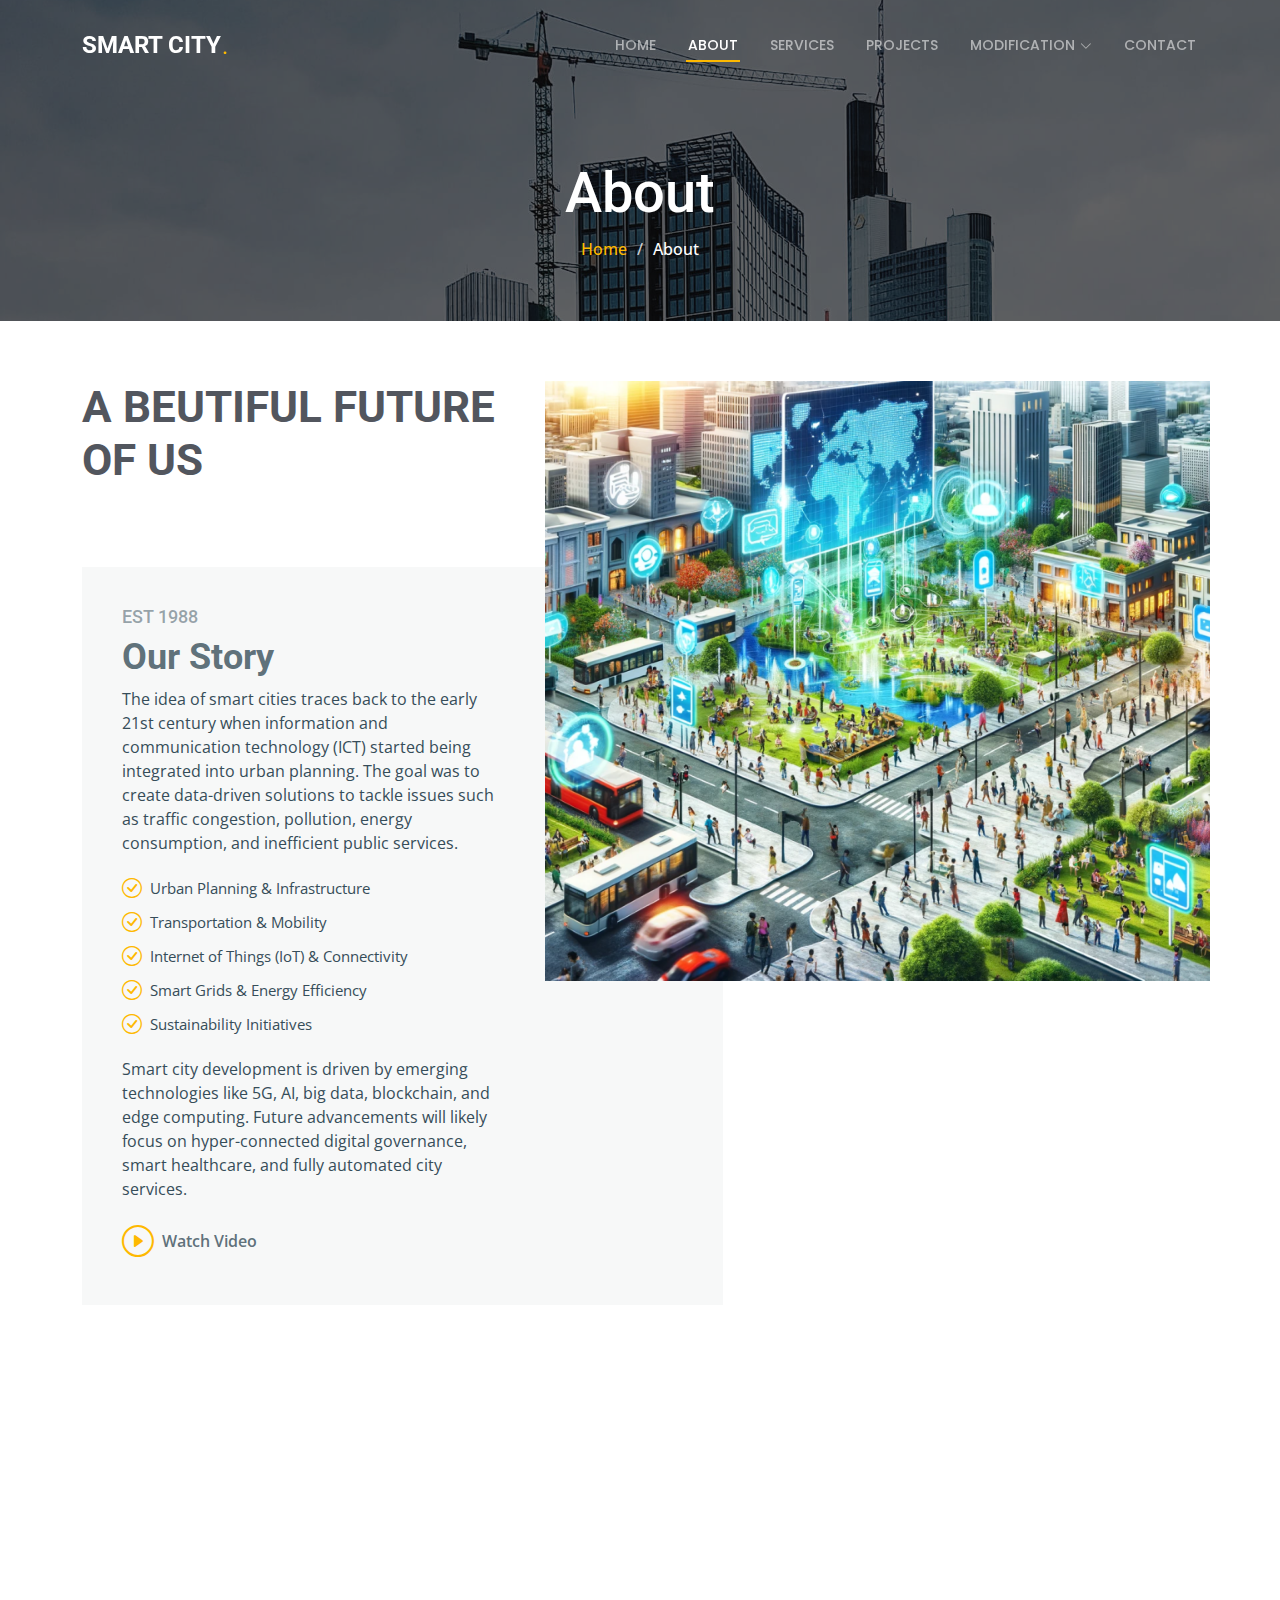
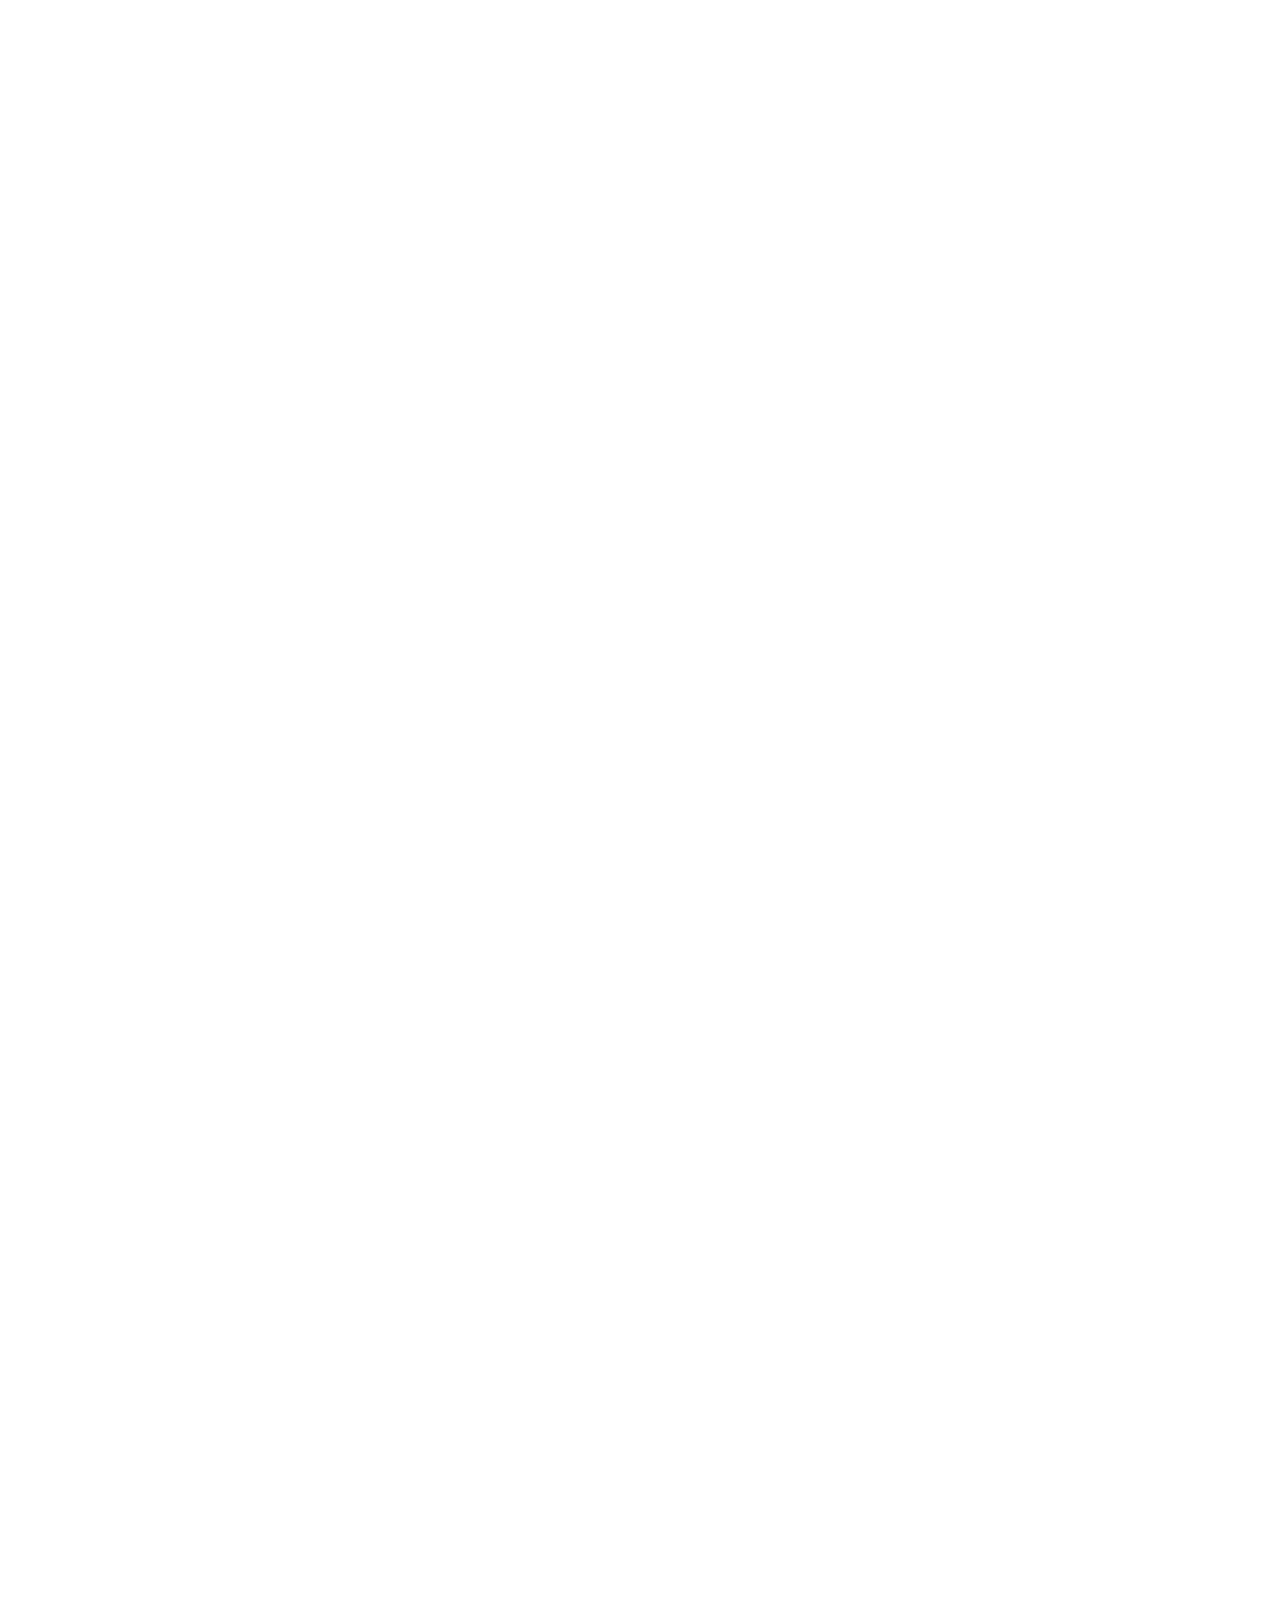
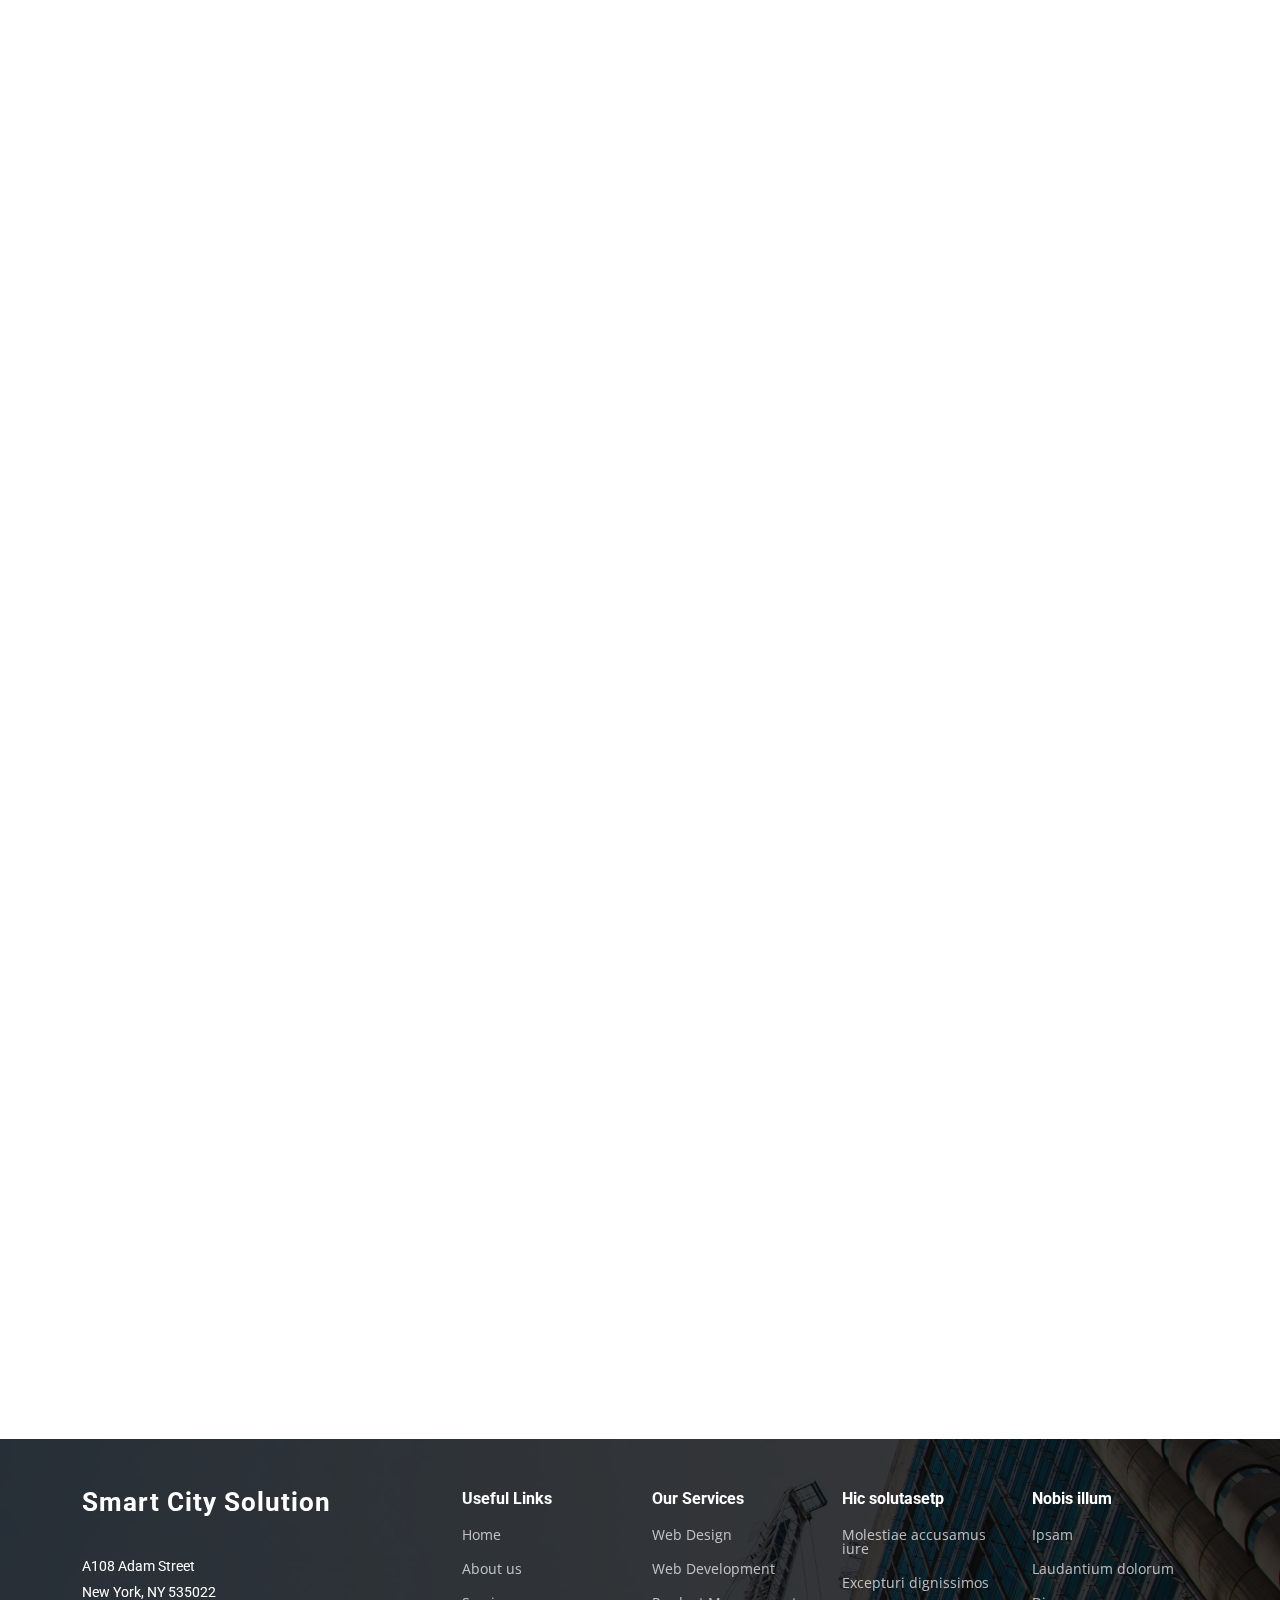
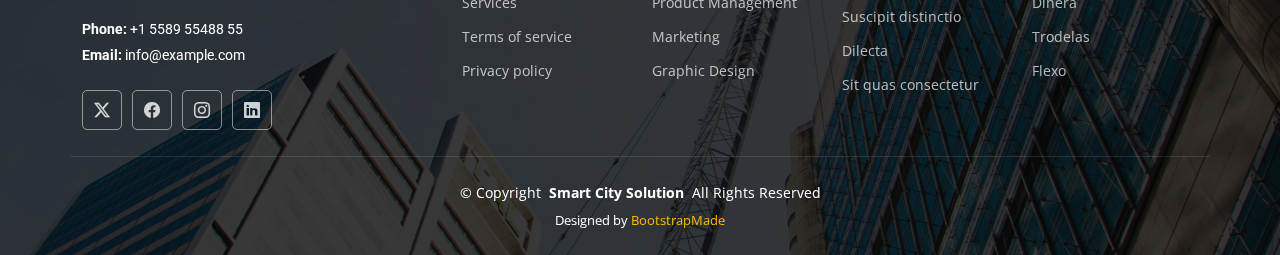
<file: about.html>
<!DOCTYPE html>
<html lang="en">

<head>
  <meta charset="utf-8">
  <meta content="width=device-width, initial-scale=1.0" name="viewport">
  <title>About - Smart City Solution</title>
  <meta name="description" content="">
  <meta name="keywords" content="">

  <!-- Favicons -->
  <link href="assets/img/favicon.png" rel="icon">
  <link href="assets/img/apple-touch-icon.png" rel="apple-touch-icon">

  <!-- Fonts -->
  <link href="https://fonts.googleapis.com" rel="preconnect">
  <link href="https://fonts.gstatic.com" rel="preconnect" crossorigin>
  <link href="https://fonts.googleapis.com/css2?family=Roboto:ital,wght@0,100;0,300;0,400;0,500;0,700;0,900;1,100;1,300;1,400;1,500;1,700;1,900&family=Open+Sans:ital,wght@0,300;0,400;0,500;0,600;0,700;0,800;1,300;1,400;1,500;1,600;1,700;1,800&family=Poppins:ital,wght@0,100;0,200;0,300;0,400;0,500;0,600;0,700;0,800;0,900;1,100;1,200;1,300;1,400;1,500;1,600;1,700;1,800;1,900&display=swap" rel="stylesheet">

  <!-- Vendor CSS Files -->
  <link href="assets/vendor/bootstrap/css/bootstrap.min.css" rel="stylesheet">
  <link href="assets/vendor/bootstrap-icons/bootstrap-icons.css" rel="stylesheet">
  <link href="assets/vendor/aos/aos.css" rel="stylesheet">
  <link href="assets/vendor/fontawesome-free/css/all.min.css" rel="stylesheet">
  <link href="assets/vendor/glightbox/css/glightbox.min.css" rel="stylesheet">
  <link href="assets/vendor/swiper/swiper-bundle.min.css" rel="stylesheet">

  <!-- Main CSS File -->
  <link href="assets/css/main.css" rel="stylesheet">

  <!-- =======================================================
  * Template Name: UpConstruction
  * Template URL: https://bootstrapmade.com/upconstruction-bootstrap-construction-website-template/
  * Updated: Aug 07 2024 with Bootstrap v5.3.3
  * Author: BootstrapMade.com
  * License: https://bootstrapmade.com/license/
  ======================================================== -->
</head>

<body class="about-page">

  <header id="header" class="header d-flex align-items-center fixed-top">
    <div class="container-fluid container-xl position-relative d-flex align-items-center justify-content-between">

      <a href="index.html" class="logo d-flex align-items-center">
        <!-- Uncomment the line below if you also wish to use an image logo -->
        <!-- <img src="assets/img/logo.png" alt=""> -->
        <h1 class="sitename">SMART CITY</h1> <span>.</span>
      </a>

      <nav id="navmenu" class="navmenu">
        <ul>
          <li><a href="index.html">Home</a></li>
          <li><a href="about.html" class="active">About</a></li>
          <li><a href="services.html">Services</a></li>
          <li><a href="projects.html">Projects</a></li>
          <li class="dropdown"><a href="#"><span>Modification</span> <i class="bi bi-chevron-down toggle-dropdown"></i></a>
            <ul>
              <li><a href="urban.html">Urban Planning</a></li>
              <li class="dropdown"><a href="#"><span>Features</span> <i class="bi bi-chevron-down toggle-dropdown"></i></a>
                <ul>
                  <li><a href="#">City Map</a></li>
                  <li><a href="#">Real-Time Traffic</a></li>
                  <li><a href="#">Green Energy Statistics</a></li>
                </ul>
              </li>
              <li><a href="transportation.html">Transportation</a></li>
              <li><a href="IoT.html">IoT</a></li>
              <li><a href="smartgrids.html">Smart Grids</a></li>
              <li><a href="Sintiatives.html">Sustainability Initiatives</a></li>
            </ul>
          </li>
          <li><a href="contact.html">Contact</a></li>
        </ul>
        <i class="mobile-nav-toggle d-xl-none bi bi-list"></i>
      </nav>


    </div>
  </header>

  <main class="main">

    <!-- Page Title -->
    <div class="page-title dark-background" style="background-image: url(assets/img/page-title-bg.jpg);">
      <div class="container position-relative">
        <h1>About</h1>
        <nav class="breadcrumbs">
          <ol>
            <li><a href="index.html">Home</a></li>
            <li class="current">About</li>
          </ol>
        </nav>
      </div>
    </div><!-- End Page Title -->

    <!-- About Section -->
    <section id="about" class="about section">

      <div class="container">

        <div class="row position-relative">

          <div class="col-lg-7 about-img" data-aos="zoom-out" data-aos-delay="200"><img src="assets/smart solution/urban.png" class="bouncing"></div>

          <div class="col-lg-7" data-aos="fade-up" data-aos-delay="100">
            <h2 class="inner-title">A BEUTIFUL FUTURE OF US</h2>  
            <div class="our-story">
              <h4>Est 1988</h4>
              <h3>Our Story</h3>
              <p>The idea of smart cities traces back to the early 21st century when information and communication technology (ICT) started being integrated into urban planning. The goal was to create data-driven solutions to tackle issues such as traffic congestion, pollution, energy consumption, and inefficient public services.</p>
              <ul>
                <li><i class="bi bi-check-circle"></i> <span>Urban Planning & Infrastructure</span></li>
                <li><i class="bi bi-check-circle"></i> <span>Transportation & Mobility</span></li>
                <li><i class="bi bi-check-circle"></i> <span>Internet of Things (IoT) & Connectivity</span></li>
                <li><i class="bi bi-check-circle"></i> <span>Smart Grids & Energy Efficiency</span></li>
                <li><i class="bi bi-check-circle"></i> <span>Sustainability Initiatives</span></li>
              </ul>
              <p>Smart city development is driven by emerging technologies like 5G, AI, big data, blockchain, and edge computing. Future advancements will likely focus on hyper-connected digital governance, smart healthcare, and fully automated city services.</p>

              <div class="watch-video d-flex align-items-center position-relative">
                <i class="bi bi-play-circle"></i>
                <a href="https://www.youtube.com/watch?v=8ASC3kqBU_8" class="glightbox stretched-link">Watch Video</a>
              </div>
            </div>
          </div>

        </div>

      </div>

    </section><!-- /About Section -->

    <!-- Stats Counter Section -->
    <section id="stats-counter" class="stats-counter section">

      <!-- Section Title -->
      <div class="container section-title" data-aos="fade-up">
        <h2>Stats</h2>
        <p>Necessitatibus eius consequatur ex aliquid fuga eum quidem sint consectetur velit</p>
      </div><!-- End Section Title -->

      <div class="container" data-aos="fade-up" data-aos-delay="100">

        <div class="row gy-4">

          <div class="col-lg-3 col-md-6">
            <div class="stats-item d-flex align-items-center w-100 h-100">
              <i class="bi bi-emoji-smile color-blue flex-shrink-0"></i>
              <div>
                <span data-purecounter-start="0" data-purecounter-end="232" data-purecounter-duration="1" class="purecounter"></span>
                <p>Company</p>
              </div>
            </div>
          </div><!-- End Stats Item -->

          <div class="col-lg-3 col-md-6">
            <div class="stats-item d-flex align-items-center w-100 h-100">
              <i class="bi bi-journal-richtext color-orange flex-shrink-0"></i>
              <div>
                <span data-purecounter-start="0" data-purecounter-end="521" data-purecounter-duration="1" class="purecounter"></span>
                <p>Projects</p>
              </div>
            </div>
          </div><!-- End Stats Item -->

          <div class="col-lg-3 col-md-6">
            <div class="stats-item d-flex align-items-center w-100 h-100">
              <i class="bi bi-headset color-green flex-shrink-0"></i>
              <div>
                <span data-purecounter-start="0" data-purecounter-end="1463" data-purecounter-duration="1" class="purecounter"></span>
                <p>Hours Of Support</p>
              </div>
            </div>
          </div><!-- End Stats Item -->

          <div class="col-lg-3 col-md-6">
            <div class="stats-item d-flex align-items-center w-100 h-100">
              <i class="bi bi-people color-pink flex-shrink-0"></i>
              <div>
                <span data-purecounter-start="0" data-purecounter-end="15" data-purecounter-duration="1" class="purecounter"></span>
                <p>Tools/Equipment</p>
              </div>
            </div>
          </div><!-- End Stats Item -->

        </div>

      </div>

    </section><!-- /Stats Counter Section -->

    <!-- Alt Services Section -->
    <section id="alt-services" class="alt-services section">

      <div class="container">

        <div class="row justify-content-around gy-4">
          <div class="features-image col-lg-6" data-aos="fade-up" data-aos-delay="100"><img src="assets/smart solution/10.jpg" alt=""></div>

          <div class="col-lg-5 d-flex flex-column justify-content-center" data-aos="fade-up" data-aos-delay="200">
            <h3>Smart City with Sustainable Energy Solutions.</h3>
            <p>It visually highlights key elements such as renewable energy (solar and wind power), green buildings, water conservation, and eco-friendly technology.</p>

            <div class="icon-box d-flex position-relative" data-aos="fade-up" data-aos-delay="300">
              <i class="bi bi-easel flex-shrink-0"></i>
              <div>
                <h4><a href="" class="stretched-link">Sustainable Energy</a></h4>
                <p>Harnessing renewable energy through solar panels and wind turbines to create a greener and more efficient urban environment.</p>
              </div>
            </div><!-- End Icon Box -->

            <div class="icon-box d-flex position-relative" data-aos="fade-up" data-aos-delay="400">
              <i class="bi bi-patch-check flex-shrink-0"></i>
              <div>
                <h4><a href="" class="stretched-link">Smart Mobility & Transportation</a></h4>
                <p>Implementing intelligent traffic management, electric vehicle charging stations, and IoT-powered public transport systems for seamless mobility.</p>
              </div>
            </div><!-- End Icon Box -->

            <div class="icon-box d-flex position-relative" data-aos="fade-up" data-aos-delay="500">
              <i class="bi bi-brightness-high flex-shrink-0"></i>
              <div>
                <h4><a href="" class="stretched-link">Smart Infrastructure & Buildings</a></h4>
                <p>Developing eco-friendly, AI-driven smart buildings with automated energy management and real-time monitoring for efficiency.</p>
              </div>
            </div><!-- End Icon Box -->

            <div class="icon-box d-flex position-relative" data-aos="fade-up" data-aos-delay="600">
              <i class="bi bi-brightness-high flex-shrink-0"></i>
              <div>
                <h4><a href="" class="stretched-link">Water & Resource Management</a></h4>
                <p>Utilizing smart sensors to monitor water usage, detect leaks, and optimize consumption for a sustainable future.</p>
              </div>
            </div><!-- End Icon Box -->

          </div>
        </div>

      </div>

    </section><!-- /Alt Services Section -->

    <!-- Alt Services 2 Section -->
    <section id="alt-services-2" class="alt-services-2 section">

      <div class="container">

        <div class="row justify-content-around gy-4">

          <div class="col-lg-6 d-flex flex-column justify-content-center order-2 order-lg-1" data-aos="fade-up" data-aos-delay="100">
            <h3>Enim quis est voluptatibus aliquid consequatur</h3>
            <p>A Smart City is an urban area that uses advanced technology, data analytics, and digital infrastructure to enhance the quality of life for its residents, improve sustainability, and optimize city operations. The concept emerged as a response to rapid urbanization, environmental challenges, and the need for more efficient resource management.</p>

            <div class="row">

              <div class="col-lg-6 icon-box d-flex">
                <i class="bi bi-easel flex-shrink-0"></i>
                <div>
                  <h4>Sustainable Energy</h4>
                  <p>Enhances energy resilience and reliability</p>
                </div>
              </div><!-- End Icon Box -->

              <div class="col-lg-6 icon-box d-flex">
                <i class="bi bi-patch-check flex-shrink-0"></i>
                <div>
                  <h4>Smart Mobility & Transportation</h4>
                  <p> Reduces traffic congestion and pollution</p>
                </div>
              </div><!-- End Icon Box -->

              <div class="col-lg-6 icon-box d-flex">
                <i class="bi bi-brightness-high flex-shrink-0"></i>
                <div>
                  <h4>Smart Infrastructure & Buildings</h4>
                  <p>Enhances occupant comfort with automated climate control</p>
                </div>
              </div><!-- End Icon Box -->

              <div class="col-lg-6 icon-box d-flex">
                <i class="bi bi-brightness-high flex-shrink-0"></i>
                <div>
                  <h4>Water & Resource Management</h4>
                  <p> Reduces water waste through real-time monitoring</p>
                </div>
              </div><!-- End Icon Box -->

            </div>

          </div>

          <div class="features-image col-lg-5 order-1 order-lg-2" data-aos="fade-up" data-aos-delay="200">
            <img src="assets/img/features-3-2.jpg" alt="">
          </div>

        </div>

      </div>

    </section><!-- /Alt Services 2 Section -->

    <!-- Team Section -->
    <section id="team" class="team section">

      <!-- Section Title -->
      <div class="container section-title" data-aos="fade-up">
        <h2>Our Team</h2>
        <p>At Smart City Solutions, our team is dedicated to building the cities of the future. With expertise in urban planning, sustainable technology, AI-driven infrastructure, and IoT integration, we work together to create intelligent, eco-friendly, and efficient urban environments.</p>
      </div><!-- End Section Title -->

      <div class="container">

        <div class="row gy-5">

          <div class="col-lg-4 col-md-6 member" data-aos="fade-up" data-aos-delay="100">
            <div class="member-img">
              <img src="assets\smart solution\team1.jpg" class="img-fluid" alt="">
              <div class="social">
                <a href="#"><i class="bi bi-twitter-x"></i></a>
                <a href="#"><i class="bi bi-facebook"></i></a>
                <a href="#"><i class="bi bi-instagram"></i></a>
              </div>
            </div>
            <div class="member-info text-center">
              <h4>Abegail G. Golimlim</h4>
              <span>BSCS 3-1</span>
              <p>Aliquam iure quaerat voluptatem praesentium possimus unde laudantium vel dolorum distinctio dire flow</p>
            </div>
          </div><!-- End Team Member -->

          <div class="col-lg-4 col-md-6 member" data-aos="fade-up" data-aos-delay="200">
            <div class="member-img">
              <img src="assets\smart solution\team2.jpg" class="img-fluid" alt="">
              <div class="social">
                <a href="#"><i class="bi bi-twitter-x"></i></a>
                <a href="#"><i class="bi bi-facebook"></i></a>
                <a href="#"><i class="bi bi-instagram"></i></a>
              </div>
            </div>
            <div class="member-info text-center">
              <h4>Randy Lagajino</h4>
              <span>BSCS 2-1</span>
              <p>Labore ipsam sit consequatur exercitationem rerum laboriosam laudantium aut quod dolores exercitationem ut</p>
            </div>
          </div><!-- End Team Member -->

        </div>

      </div>

    </section><!-- /Team Section -->

    <!-- Testimonials Section -->
    <section id="testimonials" class="testimonials section">

      <!-- Section Title -->
      <div class="container section-title" data-aos="fade-up">
        <h2>Testimonials</h2>
      </div><!-- End Section Title -->

      <div class="container" data-aos="fade-up" data-aos-delay="100">

        <div class="swiper init-swiper">
          <script type="application/json" class="swiper-config">
            {
              "loop": true,
              "speed": 600,
              "autoplay": {
                "delay": 5000
              },
              "slidesPerView": "auto",
              "pagination": {
                "el": ".swiper-pagination",
                "type": "bullets",
                "clickable": true
              },
              "breakpoints": {
                "320": {
                  "slidesPerView": 1,
                  "spaceBetween": 40
                },
                "1200": {
                  "slidesPerView": 2,
                  "spaceBetween": 20
                }
              }
            }
          </script>
          <div class="swiper-wrapper">

            <div class="swiper-slide">
              <div class="testimonial-wrap">
                <div class="testimonial-item">
                  <img src="assets\img\testimonials\testimonials-1.4.jpg" class="testimonial-img" alt="">
                  <h3>Sophia T.</h3>
                  <h4>Urban Planner</h4>
                  <div class="stars">
                    <i class="bi bi-star-fill"></i><i class="bi bi-star-fill"></i><i class="bi bi-star-fill"></i><i class="bi bi-star-fill"></i><i class="bi bi-star-fill"></i>
                  </div>
                  <p>
                    <i class="bi bi-quote quote-icon-left"></i>
                    <span>Smart City Solutions has completely redefined how we think about urban living. Their innovative approach to sustainability and technology integration has set a new benchmark for modern city planning. We’re excited to see this vision come to life in our community!</span>
                    <i class="bi bi-quote quote-icon-right"></i>
                  </p>
                </div>
              </div>
            </div><!-- End testimonial item -->

            <div class="swiper-slide">
              <div class="testimonial-wrap">
                <div class="testimonial-item">
                  <img src="assets\img\testimonials\testimonials-1.2.jpg" class="testimonial-img" alt="">
                  <h3>Ethan P.</h3>
                  <h4>Environmental Advocate</h4>
                  <div class="stars">
                    <i class="bi bi-star-fill"></i><i class="bi bi-star-fill"></i><i class="bi bi-star-fill"></i><i class="bi bi-star-fill"></i><i class="bi bi-star-fill"></i>
                  </div>
                  <p>
                    <i class="bi bi-quote quote-icon-left"></i>
                    <span>Thanks to Smart City Solutions, we've seen how intelligent infrastructure and eco-friendly initiatives can work hand in hand. Their commitment to creating sustainable cities is truly inspiring and necessary for a thriving tomorrow.</span>
                    <i class="bi bi-quote quote-icon-right"></i>
                  </p>
                </div>
              </div>
            </div><!-- End testimonial item -->

            <div class="swiper-slide">
              <div class="testimonial-wrap">
                <div class="testimonial-item">
                  <img src="assets\img\testimonials\testimonials-1.3.jpg" class="testimonial-img" alt="">
                  <h3> Liam C.</h3>
                  <h4>City Development Officer</h4>
                  <div class="stars">
                    <i class="bi bi-star-fill"></i><i class="bi bi-star-fill"></i><i class="bi bi-star-fill"></i><i class="bi bi-star-fill"></i><i class="bi bi-star-fill"></i>
                  </div>
                  <p>
                    <i class="bi bi-quote quote-icon-left"></i>
                    <span>Partnering with Smart City Solutions has been a game-changer. From their real-time traffic updates to interactive city maps, they’ve made urban living more efficient and enjoyable. Their forward-thinking vision is exactly what every city needs."</span>
                    <i class="bi bi-quote quote-icon-right"></i>
                  </p>
                </div>
              </div>
            </div><!-- End testimonial item -->

            <div class="swiper-slide">
              <div class="testimonial-wrap">
                <div class="testimonial-item">
                  <img src="assets\img\testimonials\testimonials-1.5.jpg" class="testimonial-img" alt="">
                  <h3>Emma R.</h3>
                  <h4>Community Leader</h4>
                  <div class="stars">
                    <i class="bi bi-star-fill"></i><i class="bi bi-star-fill"></i><i class="bi bi-star-fill"></i><i class="bi bi-star-fill"></i><i class="bi bi-star-fill"></i>
                  </div>
                  <p>
                    <i class="bi bi-quote quote-icon-left"></i>
                    <span>What I love most about Smart City Solutions is their focus on inclusivity. They design smart cities with people at the center, ensuring that everyone benefits from technological advancements and sustainable initiatives. Simply amazing!</span>
                    <i class="bi bi-quote quote-icon-right"></i>
                  </p>
                </div>
              </div>
            </div><!-- End testimonial item -->

            <div class="swiper-slide">
              <div class="testimonial-wrap">
                <div class="testimonial-item">
                  <img src="assets\img\testimonials\testimonials-1.1.jpg" class="testimonial-img" alt="">
                  <h3> James L.</h3>
                  <h4>Entrepreneur</h4>
                  <div class="stars">
                    <i class="bi bi-star-fill"></i><i class="bi bi-star-fill"></i><i class="bi bi-star-fill"></i><i class="bi bi-star-fill"></i><i class="bi bi-star-fill"></i>
                  </div>
                  <p>
                    <i class="bi bi-quote quote-icon-left"></i>
                    <span>Smart City Solutions has brought unparalleled expertise to our city’s development projects. Their green energy programs and intelligent systems are not just innovations—they’re necessities for a better future. I wholeheartedly recommend their services.</span>
                    <i class="bi bi-quote quote-icon-right"></i>
                  </p>
                </div>
              </div>
            </div><!-- End testimonial item -->

          </div>
          <div class="swiper-pagination"></div>
        </div>

      </div>

    </section><!-- /Testimonials Section -->

  </main>

  <footer id="footer" class="footer dark-background">

    <div class="container footer-top">
      <div class="row gy-4">
        <div class="col-lg-4 col-md-6 footer-about">
          <a href="index.html" class="logo d-flex align-items-center">
            <span class="sitename">Smart City Solution</span>
          </a>
          <div class="footer-contact pt-3">
            <p>A108 Adam Street</p>
            <p>New York, NY 535022</p>
            <p class="mt-3"><strong>Phone:</strong> <span>+1 5589 55488 55</span></p>
            <p><strong>Email:</strong> <span>info@example.com</span></p>
          </div>
          <div class="social-links d-flex mt-4">
            <a href=""><i class="bi bi-twitter-x"></i></a>
            <a href=""><i class="bi bi-facebook"></i></a>
            <a href=""><i class="bi bi-instagram"></i></a>
            <a href=""><i class="bi bi-linkedin"></i></a>
          </div>
        </div>

        <div class="col-lg-2 col-md-3 footer-links">
          <h4>Useful Links</h4>
          <ul>
            <li><a href="#">Home</a></li>
            <li><a href="#">About us</a></li>
            <li><a href="#">Services</a></li>
            <li><a href="#">Terms of service</a></li>
            <li><a href="#">Privacy policy</a></li>
          </ul>
        </div>

        <div class="col-lg-2 col-md-3 footer-links">
          <h4>Our Services</h4>
          <ul>
            <li><a href="#">Web Design</a></li>
            <li><a href="#">Web Development</a></li>
            <li><a href="#">Product Management</a></li>
            <li><a href="#">Marketing</a></li>
            <li><a href="#">Graphic Design</a></li>
          </ul>
        </div>

        <div class="col-lg-2 col-md-3 footer-links">
          <h4>Hic solutasetp</h4>
          <ul>
            <li><a href="#">Molestiae accusamus iure</a></li>
            <li><a href="#">Excepturi dignissimos</a></li>
            <li><a href="#">Suscipit distinctio</a></li>
            <li><a href="#">Dilecta</a></li>
            <li><a href="#">Sit quas consectetur</a></li>
          </ul>
        </div>

        <div class="col-lg-2 col-md-3 footer-links">
          <h4>Nobis illum</h4>
          <ul>
            <li><a href="#">Ipsam</a></li>
            <li><a href="#">Laudantium dolorum</a></li>
            <li><a href="#">Dinera</a></li>
            <li><a href="#">Trodelas</a></li>
            <li><a href="#">Flexo</a></li>
          </ul>
        </div>

      </div>
    </div>

    <div class="container copyright text-center mt-4">
      <p>© <span>Copyright</span> <strong class="px-1 sitename">Smart City Solution</strong> <span>All Rights Reserved</span></p>
      <div class="credits">
        <!-- All the links in the footer should remain intact. -->
        <!-- You can delete the links only if you've purchased the pro version. -->
        <!-- Licensing information: https://bootstrapmade.com/license/ -->
        <!-- Purchase the pro version with working PHP/AJAX contact form: [buy-url] -->
        Designed by <a href="https://bootstrapmade.com/">BootstrapMade</a>
      </div>
    </div>

  </footer>

  <!-- Scroll Top -->
  <a href="#" id="scroll-top" class="scroll-top d-flex align-items-center justify-content-center"><i class="bi bi-arrow-up-short"></i></a>

  <!-- Preloader -->
  <div id="preloader"></div>

  <!-- Vendor JS Files -->
  <script src="assets/vendor/bootstrap/js/bootstrap.bundle.min.js"></script>
  <script src="assets/vendor/php-email-form/validate.js"></script>
  <script src="assets/vendor/aos/aos.js"></script>
  <script src="assets/vendor/glightbox/js/glightbox.min.js"></script>
  <script src="assets/vendor/imagesloaded/imagesloaded.pkgd.min.js"></script>
  <script src="assets/vendor/isotope-layout/isotope.pkgd.min.js"></script>
  <script src="assets/vendor/swiper/swiper-bundle.min.js"></script>
  <script src="assets/vendor/purecounter/purecounter_vanilla.js"></script>

  <!-- Main JS File -->
  <script src="assets/js/main.js"></script>

</body>

</html>
</file>
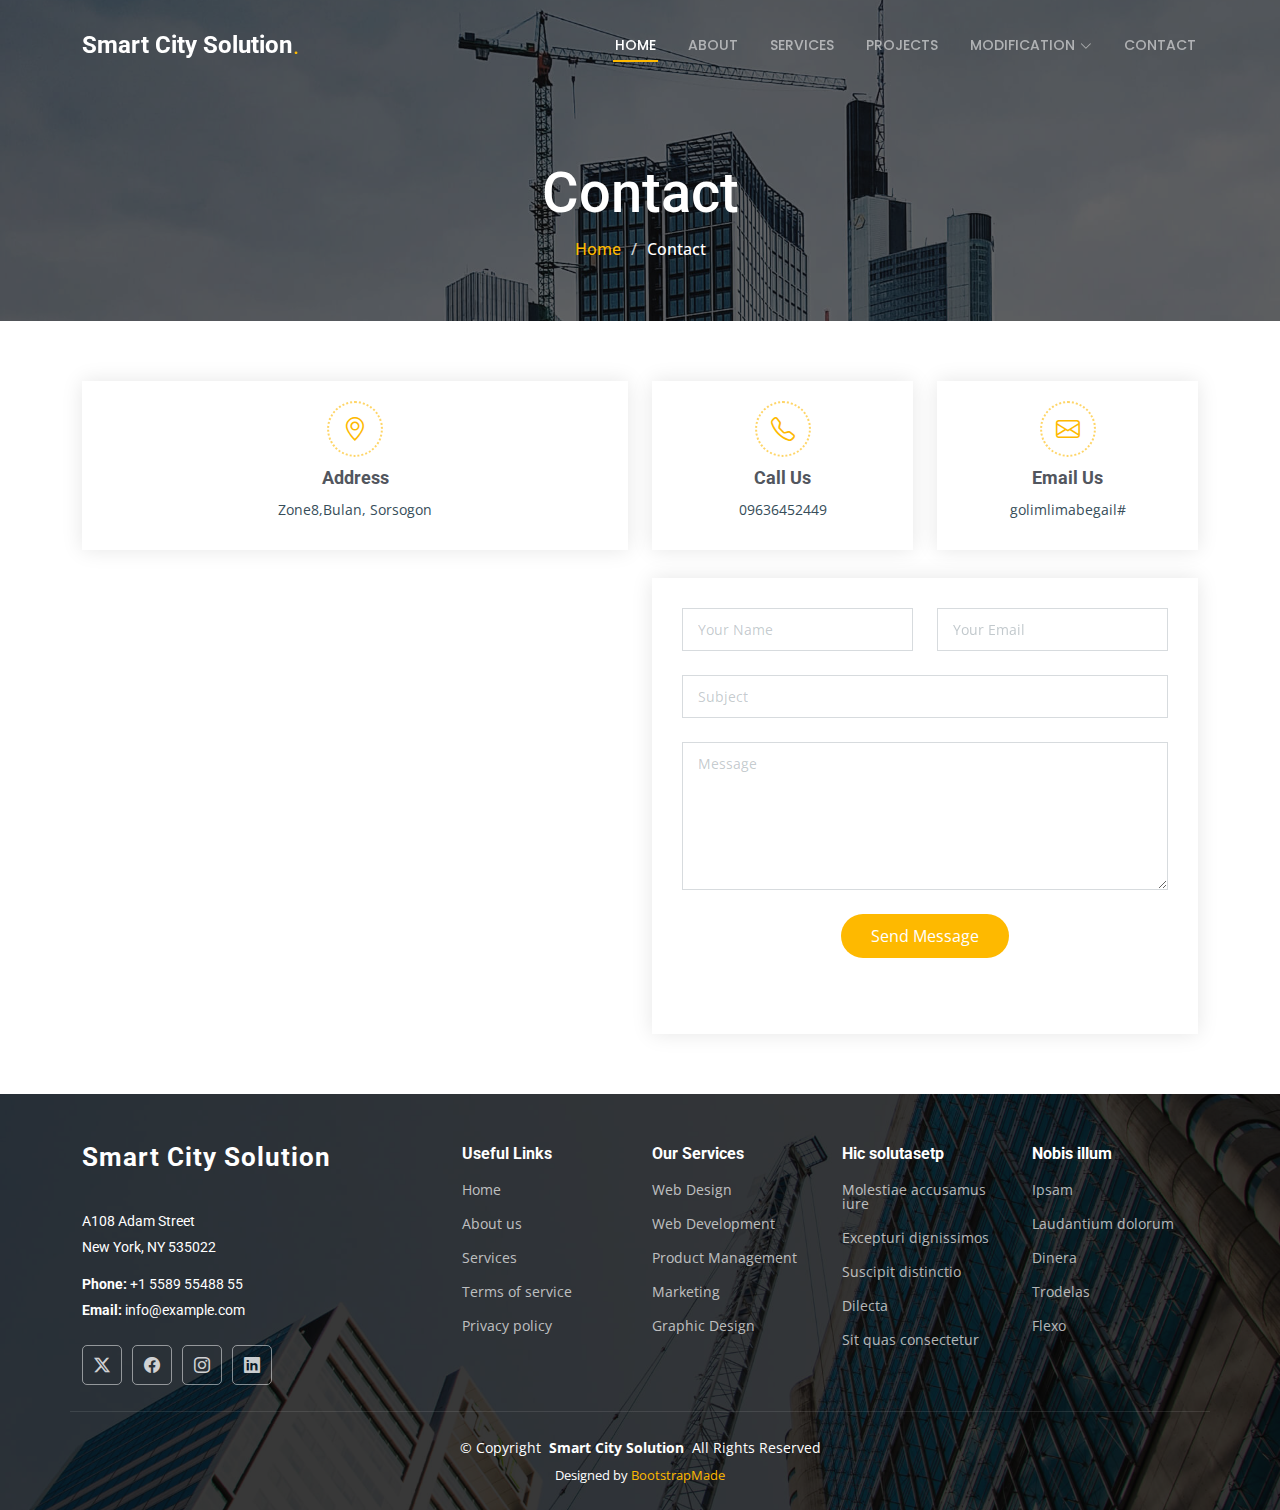
<file: contact.html>
<!DOCTYPE html>
<html lang="en">

<head>
  <meta charset="utf-8">
  <meta content="width=device-width, initial-scale=1.0" name="viewport">
  <title>Contact - Smart City Solution</title>
  <title>Contact - Smart City Solution Bootstrap Template</title>
  <meta name="description" content="">
  <meta name="keywords" content="">

  <!-- Favicons -->
  <link href="assets/img/favicon.png" rel="icon">
  <link href="assets/img/apple-touch-icon.png" rel="apple-touch-icon">

  <!-- Fonts -->
  <link href="https://fonts.googleapis.com" rel="preconnect">
  <link href="https://fonts.gstatic.com" rel="preconnect" crossorigin>
  <link href="https://fonts.googleapis.com/css2?family=Roboto:ital,wght@0,100;0,300;0,400;0,500;0,700;0,900;1,100;1,300;1,400;1,500;1,700;1,900&family=Open+Sans:ital,wght@0,300;0,400;0,500;0,600;0,700;0,800;1,300;1,400;1,500;1,600;1,700;1,800&family=Poppins:ital,wght@0,100;0,200;0,300;0,400;0,500;0,600;0,700;0,800;0,900;1,100;1,200;1,300;1,400;1,500;1,600;1,700;1,800;1,900&display=swap" rel="stylesheet">

  <!-- Vendor CSS Files -->
  <link href="assets/vendor/bootstrap/css/bootstrap.min.css" rel="stylesheet">
  <link href="assets/vendor/bootstrap-icons/bootstrap-icons.css" rel="stylesheet">
  <link href="assets/vendor/aos/aos.css" rel="stylesheet">
  <link href="assets/vendor/fontawesome-free/css/all.min.css" rel="stylesheet">
  <link href="assets/vendor/glightbox/css/glightbox.min.css" rel="stylesheet">
  <link href="assets/vendor/swiper/swiper-bundle.min.css" rel="stylesheet">

  <!-- Main CSS File -->
  <link href="assets/css/main.css" rel="stylesheet">

  <!-- =======================================================
  * Template Name: UpConstruction
  * Template URL: https://bootstrapmade.com/upconstruction-bootstrap-construction-website-template/
  * Updated: Aug 07 2024 with Bootstrap v5.3.3
  * Author: BootstrapMade.com
  * License: https://bootstrapmade.com/license/
  ======================================================== -->
</head>

<body class="contact-page">

  <header id="header" class="header d-flex align-items-center fixed-top">
    <div class="container-fluid container-xl position-relative d-flex align-items-center justify-content-between">

      <a href="index.html" class="logo d-flex align-items-center">
        <!-- Uncomment the line below if you also wish to use an image logo -->
        <!-- <img src="assets/img/logo.png" alt=""> -->
        <h1 class="sitename">Smart City Solution</h1> <span>.</span>
      </a>

      <nav id="navmenu" class="navmenu">
        <ul>
          <li><a href="index.html" class="active">Home</a></li>
          <li><a href="about.html">About</a></li>
          <li><a href="services.html">Services</a></li>
          <li><a href="projects.html">Projects</a></li>
          <li class="dropdown"><a href="#"><span>Modification</span> <i class="bi bi-chevron-down toggle-dropdown"></i></a>
            <ul>
              <li><a href="urban.html">Urban Planning</a></li>
              <li class="dropdown"><a href="#"><span>Features</span> <i class="bi bi-chevron-down toggle-dropdown"></i></a>
                <ul>
                  <li><a href="#">City Map</a></li>
                  <li><a href="#">Real-Time Traffic</a></li>
                  <li><a href="#">Green Energy Statistics</a></li>
                </ul>
              </li>
              <li><a href="transportation.html">Transportation</a></li>
              <li><a href="IoT.html">IoT</a></li>
              <li><a href="smartgrids.html">Smart Grids</a></li>
              <li><a href="Sintiatives.html">Sustainability Initiatives</a></li>
            </ul>
          </li>
          <li><a href="contact.html">Contact</a></li>
        </ul>
        <i class="mobile-nav-toggle d-xl-none bi bi-list"></i>
      </nav>

    </div>
  </header>

  <main class="main">

    <!-- Page Title -->
    <div class="page-title dark-background" style="background-image: url(assets/img/page-title-bg.jpg);">
      <div class="container position-relative">
        <h1>Contact</h1>
        <nav class="breadcrumbs">
          <ol>
            <li><a href="index.html">Home</a></li>
            <li class="current">Contact</li>
          </ol>
        </nav>
      </div>
    </div><!-- End Page Title -->

    <!-- Contact Section -->
    <section id="contact" class="contact section">

      <div class="container" data-aos="fade-up" data-aos-delay="100">

        <div class="row gy-4">

          <div class="col-lg-6">
            <div class="info-item d-flex flex-column justify-content-center align-items-center" data-aos="fade-up" data-aos-delay="200">
              <i class="bi bi-geo-alt"></i>
              <h3>Address</h3>
              <p>Zone8,Bulan, Sorsogon</p>
            </div>
          </div><!-- End Info Item -->

          <div class="col-lg-3 col-md-6">
            <div class="info-item d-flex flex-column justify-content-center align-items-center" data-aos="fade-up" data-aos-delay="300">
              <i class="bi bi-telephone"></i>
              <h3>Call Us</h3>
              <p>09636452449</p>
            </div>
          </div><!-- End Info Item -->

          <div class="col-lg-3 col-md-6">
            <div class="info-item d-flex flex-column justify-content-center align-items-center" data-aos="fade-up" data-aos-delay="400">
              <i class="bi bi-envelope"></i>
              <h3>Email Us</h3>
              <p>golimlimabegail#</p>
            </div>
          </div><!-- End Info Item -->

        </div>

        <div class="row gy-4 mt-1">
          <div class="col-lg-6" data-aos="fade-up" data-aos-delay="300">
            <iframe src="https://www.google.com/maps/embed?pb=!1m18!1m12!1m3!1d3892.7218756695893!2d123.87900917507127!3d12.666232087621726!2m3!1f0!2f0!3f0!3m2!1i1024!2i768!4f13.1!3m3!1m2!1s0x33a0d13fff8aaf73%3A0x522fbc0bf84c6fa!2sSorsogon%20State%20University%20-%20Bulan%20Campus!5e0!3m2!1sen!2sph!4v1742723575317!5m2!1sen!2sph" width="600" height="450" style="border:0;" allowfullscreen="" loading="lazy" referrerpolicy="no-referrer-when-downgrade"></iframe>
          </div><!-- End Google Maps -->

          <div class="col-lg-6">
            <form action="forms/contact.php" method="post" class="php-email-form" data-aos="fade-up" data-aos-delay="400">
              <div class="row gy-4">

                <div class="col-md-6">
                  <input type="text" name="name" class="form-control" placeholder="Your Name" required="">
                </div>

                <div class="col-md-6 ">
                  <input type="email" class="form-control" name="email" placeholder="Your Email" required="">
                </div>

                <div class="col-md-12">
                  <input type="text" class="form-control" name="subject" placeholder="Subject" required="">
                </div>

                <div class="col-md-12">
                  <textarea class="form-control" name="message" rows="6" placeholder="Message" required=""></textarea>
                </div>

                <div class="col-md-12 text-center">
                  <div class="loading">Loading</div>
                  <div class="error-message"></div>
                  <div class="sent-message">Your message has been sent. Thank you!</div>

                  <button type="submit">Send Message</button>
                </div>

              </div>
            </form>
          </div><!-- End Contact Form -->

        </div>

      </div>

    </section><!-- /Contact Section -->

  </main>

  <footer id="footer" class="footer dark-background">

    <div class="container footer-top">
      <div class="row gy-4">
        <div class="col-lg-4 col-md-6 footer-about">
          <a href="index.html" class="logo d-flex align-items-center">
            <span class="sitename">Smart City Solution</span>
          </a>
          <div class="footer-contact pt-3">
            <p>A108 Adam Street</p>
            <p>New York, NY 535022</p>
            <p class="mt-3"><strong>Phone:</strong> <span>+1 5589 55488 55</span></p>
            <p><strong>Email:</strong> <span>info@example.com</span></p>
          </div>
          <div class="social-links d-flex mt-4">
            <a href=""><i class="bi bi-twitter-x"></i></a>
            <a href=""><i class="bi bi-facebook"></i></a>
            <a href=""><i class="bi bi-instagram"></i></a>
            <a href=""><i class="bi bi-linkedin"></i></a>
          </div>
        </div>

        <div class="col-lg-2 col-md-3 footer-links">
          <h4>Useful Links</h4>
          <ul>
            <li><a href="#">Home</a></li>
            <li><a href="#">About us</a></li>
            <li><a href="#">Services</a></li>
            <li><a href="#">Terms of service</a></li>
            <li><a href="#">Privacy policy</a></li>
          </ul>
        </div>

        <div class="col-lg-2 col-md-3 footer-links">
          <h4>Our Services</h4>
          <ul>
            <li><a href="#">Web Design</a></li>
            <li><a href="#">Web Development</a></li>
            <li><a href="#">Product Management</a></li>
            <li><a href="#">Marketing</a></li>
            <li><a href="#">Graphic Design</a></li>
          </ul>
        </div>

        <div class="col-lg-2 col-md-3 footer-links">
          <h4>Hic solutasetp</h4>
          <ul>
            <li><a href="#">Molestiae accusamus iure</a></li>
            <li><a href="#">Excepturi dignissimos</a></li>
            <li><a href="#">Suscipit distinctio</a></li>
            <li><a href="#">Dilecta</a></li>
            <li><a href="#">Sit quas consectetur</a></li>
          </ul>
        </div>

        <div class="col-lg-2 col-md-3 footer-links">
          <h4>Nobis illum</h4>
          <ul>
            <li><a href="#">Ipsam</a></li>
            <li><a href="#">Laudantium dolorum</a></li>
            <li><a href="#">Dinera</a></li>
            <li><a href="#">Trodelas</a></li>
            <li><a href="#">Flexo</a></li>
          </ul>
        </div>

      </div>
    </div>

    <div class="container copyright text-center mt-4">
      <p>© <span>Copyright</span> <strong class="px-1 sitename">Smart City Solution</strong> <span>All Rights Reserved</span></p>
      <div class="credits">
        <!-- All the links in the footer should remain intact. -->
        <!-- You can delete the links only if you've purchased the pro version. -->
        <!-- Licensing information: https://bootstrapmade.com/license/ -->
        <!-- Purchase the pro version with working PHP/AJAX contact form: [buy-url] -->
        Designed by <a href="https://bootstrapmade.com/">BootstrapMade</a>
      </div>
    </div>

  </footer>

  <!-- Scroll Top -->
  <a href="#" id="scroll-top" class="scroll-top d-flex align-items-center justify-content-center"><i class="bi bi-arrow-up-short"></i></a>

  <!-- Preloader -->
  <div id="preloader"></div>

  <!-- Vendor JS Files -->
  <script src="assets/vendor/bootstrap/js/bootstrap.bundle.min.js"></script>
  <script src="assets/vendor/php-email-form/validate.js"></script>
  <script src="assets/vendor/aos/aos.js"></script>
  <script src="assets/vendor/glightbox/js/glightbox.min.js"></script>
  <script src="assets/vendor/imagesloaded/imagesloaded.pkgd.min.js"></script>
  <script src="assets/vendor/isotope-layout/isotope.pkgd.min.js"></script>
  <script src="assets/vendor/swiper/swiper-bundle.min.js"></script>
  <script src="assets/vendor/purecounter/purecounter_vanilla.js"></script>

  <!-- Main JS File -->
  <script src="assets/js/main.js"></script>

</body>

</html>
</file>
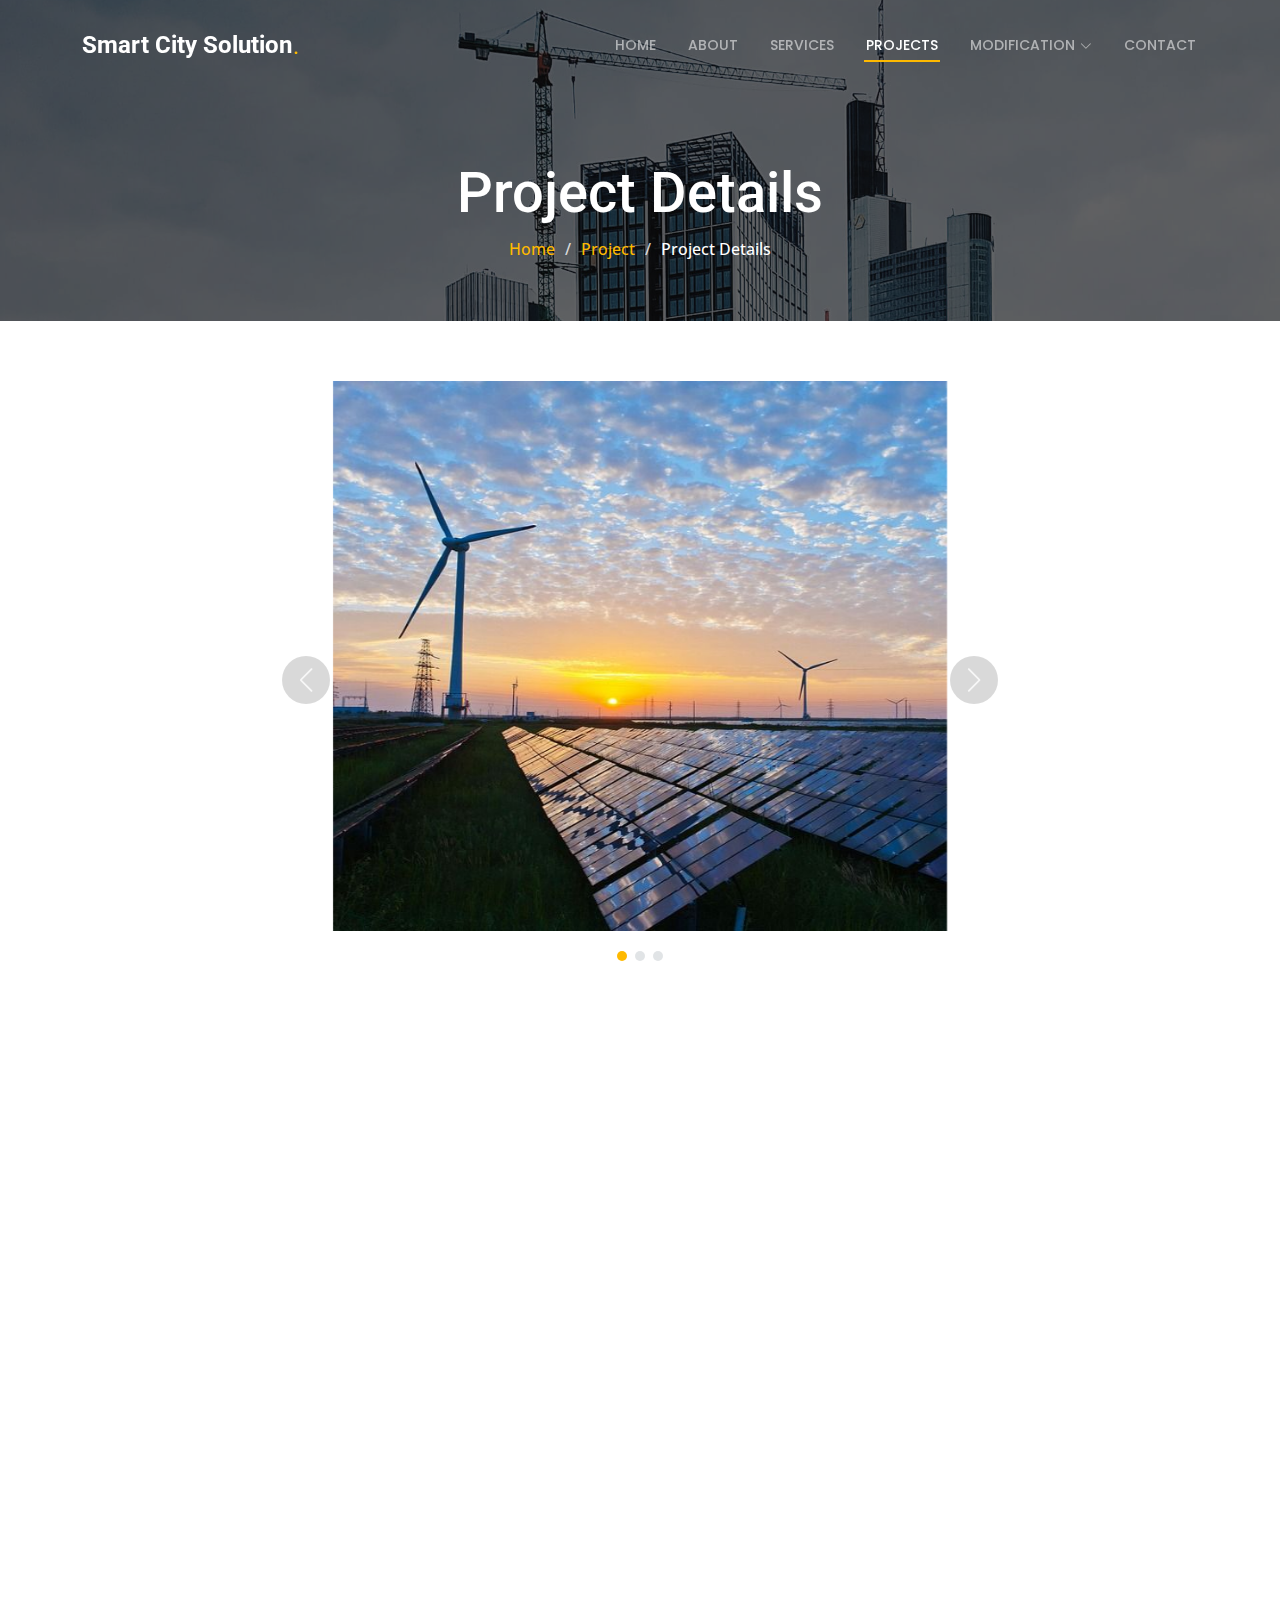
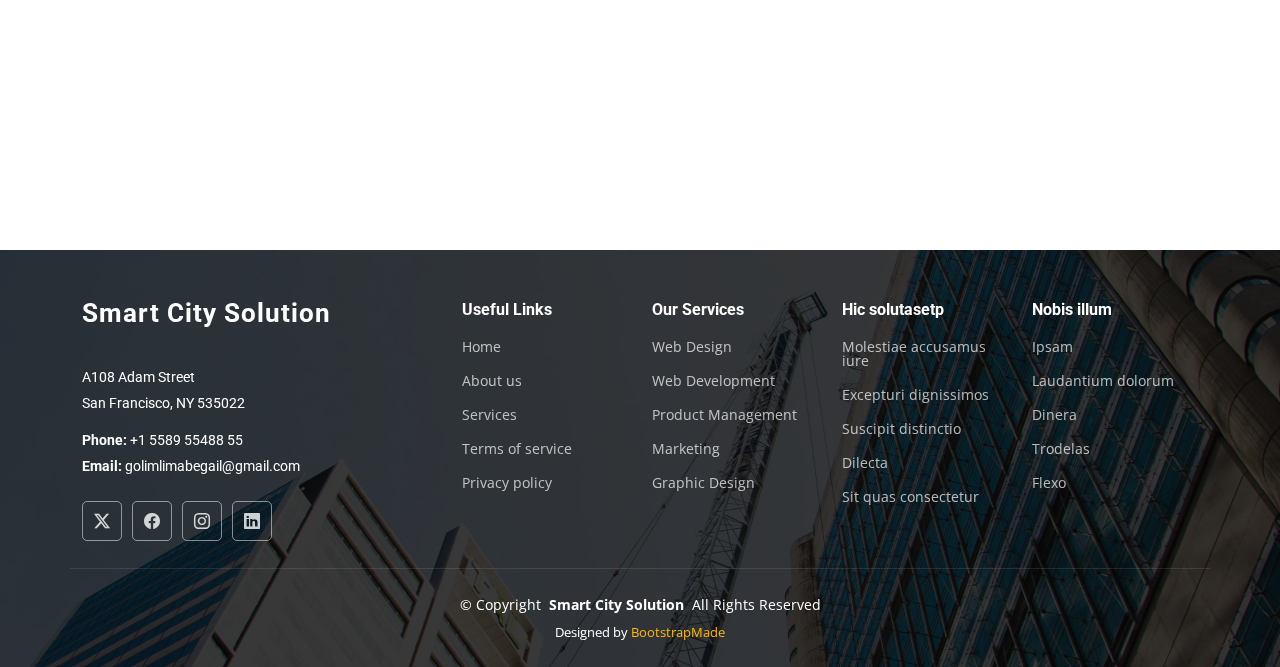
<file: project-details.html>
<!DOCTYPE html>
<html lang="en">

<head>
  <meta charset="utf-8">
  <meta content="width=device-width, initial-scale=1.0" name="viewport">
  <title>Project Details - Smart City Solution Bootstrap Template</title>
  <meta name="description" content="">
  <meta name="keywords" content="">

  <!-- Favicons -->
  <link href="assets/img/favicon.png" rel="icon">
  <link href="assets/img/apple-touch-icon.png" rel="apple-touch-icon">

  <!-- Fonts -->
  <link href="https://fonts.googleapis.com" rel="preconnect">
  <link href="https://fonts.gstatic.com" rel="preconnect" crossorigin>
  <link href="https://fonts.googleapis.com/css2?family=Roboto:ital,wght@0,100;0,300;0,400;0,500;0,700;0,900;1,100;1,300;1,400;1,500;1,700;1,900&family=Open+Sans:ital,wght@0,300;0,400;0,500;0,600;0,700;0,800;1,300;1,400;1,500;1,600;1,700;1,800&family=Poppins:ital,wght@0,100;0,200;0,300;0,400;0,500;0,600;0,700;0,800;0,900;1,100;1,200;1,300;1,400;1,500;1,600;1,700;1,800;1,900&display=swap" rel="stylesheet">

  <!-- Vendor CSS Files -->
  <link href="assets/vendor/bootstrap/css/bootstrap.min.css" rel="stylesheet">
  <link href="assets/vendor/bootstrap-icons/bootstrap-icons.css" rel="stylesheet">
  <link href="assets/vendor/aos/aos.css" rel="stylesheet">
  <link href="assets/vendor/fontawesome-free/css/all.min.css" rel="stylesheet">
  <link href="assets/vendor/glightbox/css/glightbox.min.css" rel="stylesheet">
  <link href="assets/vendor/swiper/swiper-bundle.min.css" rel="stylesheet">

  <!-- Main CSS File -->
  <link href="assets/css/main.css" rel="stylesheet">

  <!-- =======================================================
  * Template Name: UpConstruction
  * Template URL: https://bootstrapmade.com/upconstruction-bootstrap-construction-website-template/
  * Updated: Aug 07 2024 with Bootstrap v5.3.3
  * Author: BootstrapMade.com
  * License: https://bootstrapmade.com/license/
  ======================================================== -->
</head>

<body class="project-details-page">

  <header id="header" class="header d-flex align-items-center fixed-top">
    <div class="container-fluid container-xl position-relative d-flex align-items-center justify-content-between">

      <a href="index.html" class="logo d-flex align-items-center">
        <!-- Uncomment the line below if you also wish to use an image logo -->
        <!-- <img src="assets/img/logo.png" alt=""> -->
        <h1 class="sitename">Smart City Solution</h1> <span>.</span>
      </a>

      <nav id="navmenu" class="navmenu">
        <ul>
          <li><a href="index.html">Home</a></li>
          <li><a href="about.html">About</a></li>
          <li><a href="services.html">Services</a></li>
          <li><a href="projects.html"class="active">Projects</a></li>
          <li class="dropdown"><a href="#"><span>Modification</span> <i class="bi bi-chevron-down toggle-dropdown"></i></a>
            <ul>
              <li><a href="urban.html">Urban Planning</a></li>
              <li class="dropdown"><a href="#"><span>Features</span> <i class="bi bi-chevron-down toggle-dropdown"></i></a>
                <ul>
                  <li><a href="#">City Map</a></li>
                  <li><a href="#">Real-Time Traffic</a></li>
                  <li><a href="#">Green Energy Statistics</a></li>
                </ul>
              </li>
              <li><a href="transportation.html">Transportation</a></li>
              <li><a href="IoT.html">IoT</a></li>
              <li><a href="smartgrids.html">Smart Grids</a></li>
              <li><a href="Sintiatives.html">Sustainability Initiatives</a></li>
            </ul>
          </li>
          <li><a href="contact.html">Contact</a></li>
        </ul>
        <i class="mobile-nav-toggle d-xl-none bi bi-list"></i>
      </nav>

    </div>
  </header>

  <main class="main">

    <!-- Page Title -->
    <div class="page-title dark-background" style="background-image: url(assets/img/page-title-bg.jpg);">
      <div class="container position-relative">
        <h1>Project Details</h1>
        <nav class="breadcrumbs">
          <ol>
            <li><a href="index.html">Home</a></li>
            <li><a href="projects.html">Project</a></li>
            <li class="current">Project Details</li>
          </ol>
        </nav>
      </div>
    </div><!-- End Page Title -->

    <!-- Project Details Section -->
    <section id="project-details" class="project-details section">

      <div class="container" data-aos="fade-up">

        <div class="portfolio-details-slider swiper init-swiper">
          <script type="application/json" class="swiper-config">
            {
              "loop": true,
              "speed": 600,
              "autoplay": {
                "delay": 5000
              },
              "slidesPerView": "auto",
              "navigation": {
                "nextEl": ".swiper-button-next",
                "prevEl": ".swiper-button-prev"
              },
              "pagination": {
                "el": ".swiper-pagination",
                "type": "bullets",
                "clickable": true
              }
            }
          </script>
          <div class="swiper-wrapper align-items-center">

            <div class="swiper-slide">
              <img src="assets\img\projects\smart5.jpg" alt="">
            </div>

            <div class="swiper-slide">
              <img src="assets\img\projects\smart8.jpg" alt="">
            </div>

            <div class="swiper-slide">
              <img src="assets\img\projects\smart9.jpg" alt="">
            </div>

          </div>
          <div class="swiper-button-prev"></div>
          <div class="swiper-button-next"></div>
          <div class="swiper-pagination"></div>
        </div>

        <div class="row justify-content-between gy-4 mt-4">

          <div class="col-lg-8" data-aos="fade-up">
            <div class="portfolio-description">
              <h2>Smart City Solution Project Overview</h2>
              <h3>Revolutionizing Urban Living through Innovation and Technology</h3>
              <p>
                Our Smart City Solution aims to transform urban environments by integrating cutting-edge technologies to enhance mobility, infrastructure, 
                and sustainability. This project combines IoT integration, advanced digital infrastructure, and eco-friendly public transportation 
                systems to create interconnected and efficient cities.
              </p>
              <p>
                And, our approach prioritizes the creation of a cohesive urban ecosystem by blending cutting-edge technologies with sustainable practices.
                By streamlining communication networks, optimizing resource management, and implementing green mobility solutions, this initiative 
                not only addresses the challenges of modern urbanization but also paves the way for smarter, greener, and more livable cities.
              </p>

              <div class="testimonial-item">
                <p>
                  <i class="bi bi-quote quote-icon-left"></i>
                  <span>Enhancing mobility and public safety while fostering a more connected urban experience, our solution also promotes energy efficiency, reduces carbon footprints, and encourages sustainable urban planning for a better future.</span>
                  <i class="bi bi-quote quote-icon-right"></i>
                </p>
                <div>
                  <img src="assets\img\testimonials\testimonials-1.1.jpg" class="testimonial-img" alt="">
                  <h3>John Wilsson</h3>
                  <h4>Environmental Advocate</h4>
                </div>
              </div>

              <p>
                Thanks to Smart City Solutions, we've seen how intelligent infrastructure and eco-friendly initiatives can work hand in hand. Their commitment to creating sustainable cities is truly inspiring and necessary for a thriving tomorrow.
              </p>

              <p>
                Through collaboration with local governments, tech innovators, and environmental advocates, our Smart City Solution is paving the way for sustainable and future-ready urban living.

            </div>
          </div>

          <div class="col-lg-3" data-aos="fade-up" data-aos-delay="100">
            <div class="portfolio-info">
              <h3>Project information</h3>
              <ul>
                <li><strong>Category</strong> Web design</li>
                <li><strong>Client</strong> ASU Company</li>
                <li><strong>Project date</strong> 01 March, 2020</li>
                <li><strong>Project URL</strong> <a href="#">www.example.com</a></li>
                <li><a href="#" class="btn-visit align-self-start">Visit Website</a></li>
              </ul>
            </div>
          </div>

        </div>

      </div>

    </section><!-- /Project Details Section -->

  </main>

  <footer id="footer" class="footer dark-background">

    <div class="container footer-top">
      <div class="row gy-4">
        <div class="col-lg-4 col-md-6 footer-about">
          <a href="index.html" class="logo d-flex align-items-center">
            <span class="sitename">Smart City Solution</span>
          </a>
          <div class="footer-contact pt-3">
            <p>A108 Adam Street</p>
            <p>San Francisco, NY 535022</p>
            <p class="mt-3"><strong>Phone:</strong> <span>+1 5589 55488 55</span></p>
            <p><strong>Email:</strong> <span>golimlimabegail@gmail.com</span></p>
          </div>
          <div class="social-links d-flex mt-4">
            <a href=""><i class="bi bi-twitter-x"></i></a>
            <a href=""><i class="bi bi-facebook"></i></a>
            <a href=""><i class="bi bi-instagram"></i></a>
            <a href=""><i class="bi bi-linkedin"></i></a>
          </div>
        </div>

        <div class="col-lg-2 col-md-3 footer-links">
          <h4>Useful Links</h4>
          <ul>
            <li><a href="#">Home</a></li>
            <li><a href="#">About us</a></li>
            <li><a href="#">Services</a></li>
            <li><a href="#">Terms of service</a></li>
            <li><a href="#">Privacy policy</a></li>
          </ul>
        </div>

        <div class="col-lg-2 col-md-3 footer-links">
          <h4>Our Services</h4>
          <ul>
            <li><a href="#">Web Design</a></li>
            <li><a href="#">Web Development</a></li>
            <li><a href="#">Product Management</a></li>
            <li><a href="#">Marketing</a></li>
            <li><a href="#">Graphic Design</a></li>
          </ul>
        </div>

        <div class="col-lg-2 col-md-3 footer-links">
          <h4>Hic solutasetp</h4>
          <ul>
            <li><a href="#">Molestiae accusamus iure</a></li>
            <li><a href="#">Excepturi dignissimos</a></li>
            <li><a href="#">Suscipit distinctio</a></li>
            <li><a href="#">Dilecta</a></li>
            <li><a href="#">Sit quas consectetur</a></li>
          </ul>
        </div>

        <div class="col-lg-2 col-md-3 footer-links">
          <h4>Nobis illum</h4>
          <ul>
            <li><a href="#">Ipsam</a></li>
            <li><a href="#">Laudantium dolorum</a></li>
            <li><a href="#">Dinera</a></li>
            <li><a href="#">Trodelas</a></li>
            <li><a href="#">Flexo</a></li>
          </ul>
        </div>

      </div>
    </div>

    <div class="container copyright text-center mt-4">
      <p>© <span>Copyright</span> <strong class="px-1 sitename">Smart City Solution</strong> <span>All Rights Reserved</span></p>
      <div class="credits">
        <!-- All the links in the footer should remain intact. -->
        <!-- You can delete the links only if you've purchased the pro version. -->
        <!-- Licensing information: https://bootstrapmade.com/license/ -->
        <!-- Purchase the pro version with working PHP/AJAX contact form: [buy-url] -->
        Designed by <a href="https://bootstrapmade.com/">BootstrapMade</a>
      </div>
    </div>

  </footer>

  <!-- Scroll Top -->
  <a href="#" id="scroll-top" class="scroll-top d-flex align-items-center justify-content-center"><i class="bi bi-arrow-up-short"></i></a>

  <!-- Preloader -->
  <div id="preloader"></div>

  <!-- Vendor JS Files -->
  <script src="assets/vendor/bootstrap/js/bootstrap.bundle.min.js"></script>
  <script src="assets/vendor/php-email-form/validate.js"></script>
  <script src="assets/vendor/aos/aos.js"></script>
  <script src="assets/vendor/glightbox/js/glightbox.min.js"></script>
  <script src="assets/vendor/imagesloaded/imagesloaded.pkgd.min.js"></script>
  <script src="assets/vendor/isotope-layout/isotope.pkgd.min.js"></script>
  <script src="assets/vendor/swiper/swiper-bundle.min.js"></script>
  <script src="assets/vendor/purecounter/purecounter_vanilla.js"></script>

  <!-- Main JS File -->
  <script src="assets/js/main.js"></script>

</body>

</html>
</file>
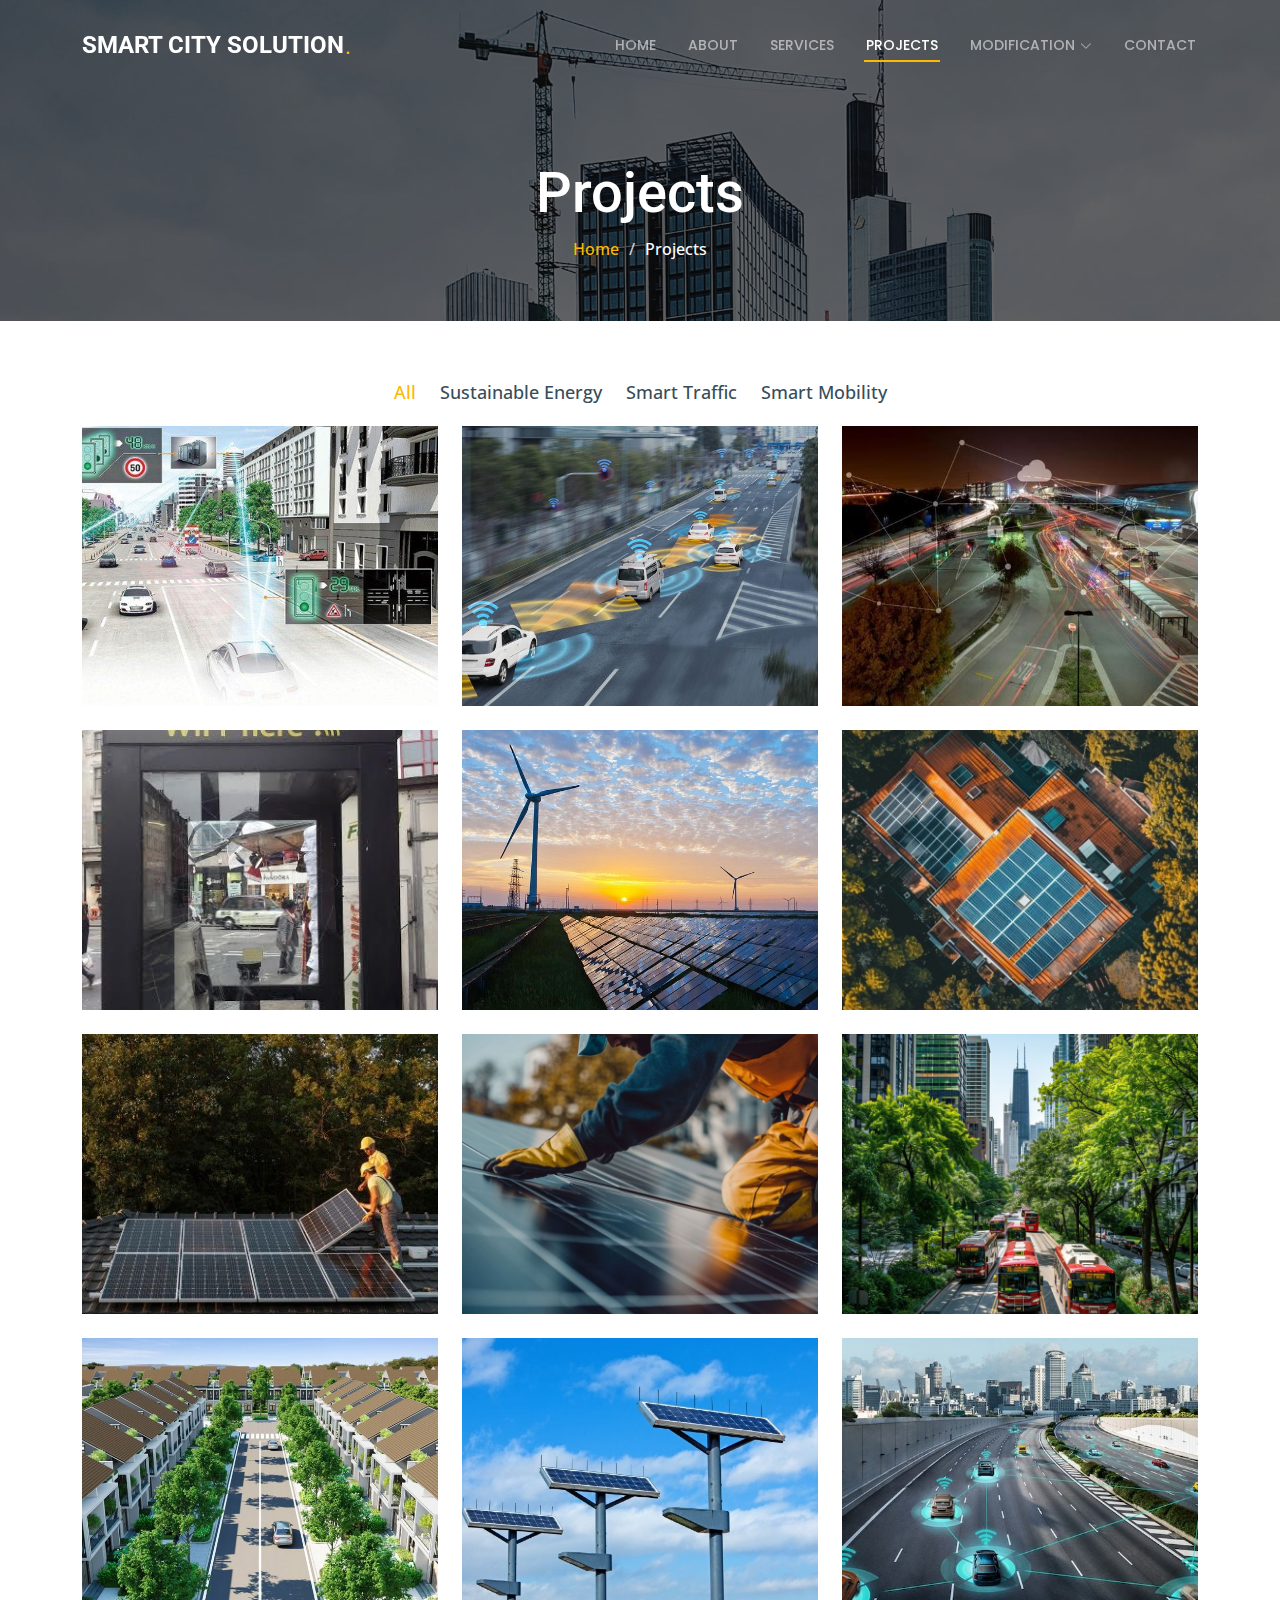
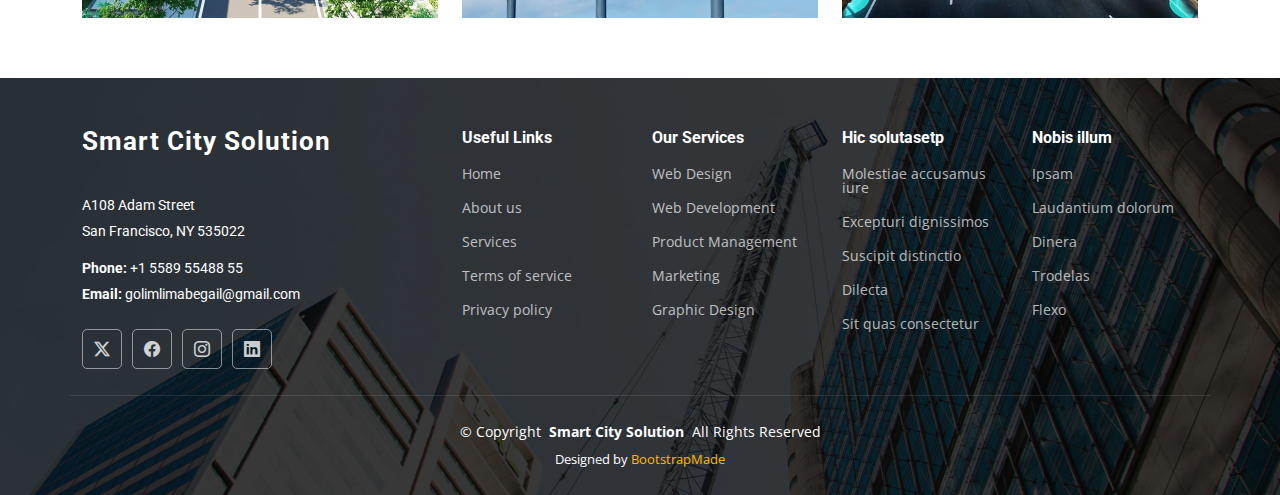
<file: projects.html>
<!DOCTYPE html>
<html lang="en">

<head>
  <meta charset="utf-8">
  <meta content="width=device-width, initial-scale=1.0" name="viewport">
  <title>Projects - Smart City Solution</title>
  <meta name="description" content="">
  <meta name="keywords" content="">

  <!-- Favicons -->
  <link href="assets/img/favicon.png" rel="icon">
  <link href="assets/img/apple-touch-icon.png" rel="apple-touch-icon">

  <!-- Fonts -->
  <link href="https://fonts.googleapis.com" rel="preconnect">
  <link href="https://fonts.gstatic.com" rel="preconnect" crossorigin>
  <link href="https://fonts.googleapis.com/css2?family=Roboto:ital,wght@0,100;0,300;0,400;0,500;0,700;0,900;1,100;1,300;1,400;1,500;1,700;1,900&family=Open+Sans:ital,wght@0,300;0,400;0,500;0,600;0,700;0,800;1,300;1,400;1,500;1,600;1,700;1,800&family=Poppins:ital,wght@0,100;0,200;0,300;0,400;0,500;0,600;0,700;0,800;0,900;1,100;1,200;1,300;1,400;1,500;1,600;1,700;1,800;1,900&display=swap" rel="stylesheet">

  <!-- Vendor CSS Files -->
  <link href="assets/vendor/bootstrap/css/bootstrap.min.css" rel="stylesheet">
  <link href="assets/vendor/bootstrap-icons/bootstrap-icons.css" rel="stylesheet">
  <link href="assets/vendor/aos/aos.css" rel="stylesheet">
  <link href="assets/vendor/fontawesome-free/css/all.min.css" rel="stylesheet">
  <link href="assets/vendor/glightbox/css/glightbox.min.css" rel="stylesheet">
  <link href="assets/vendor/swiper/swiper-bundle.min.css" rel="stylesheet">

  <!-- Main CSS File -->
  <link href="assets/css/main.css" rel="stylesheet">

  <!-- =======================================================
  * Template Name: UpConstruction
  * Template URL: https://bootstrapmade.com/upconstruction-bootstrap-construction-website-template/
  * Updated: Aug 07 2024 with Bootstrap v5.3.3
  * Author: BootstrapMade.com
  * License: https://bootstrapmade.com/license/
  ======================================================== -->
</head>

<body class="projects-page">

  <header id="header" class="header d-flex align-items-center fixed-top">
    <div class="container-fluid container-xl position-relative d-flex align-items-center justify-content-between">

      <a href="index.html" class="logo d-flex align-items-center">
        <!-- Uncomment the line below if you also wish to use an image logo -->
        <!-- <img src="assets/img/logo.png" alt=""> -->
        <h1 class="sitename">SMART CITY SOLUTION</h1> <span>.</span>
      </a>

      <nav id="navmenu" class="navmenu">
        <ul>
          <li><a href="index.html">Home</a></li>
          <li><a href="about.html">About</a></li>
          <li><a href="services.html">Services</a></li>
          <li><a href="projects.html"class="active">Projects</a></li>
          <li class="dropdown"><a href="#"><span>Modification</span> <i class="bi bi-chevron-down toggle-dropdown"></i></a>
            <ul>
              <li><a href="urban.html">Urban Planning</a></li>
              <li class="dropdown"><a href="#"><span>Features</span> <i class="bi bi-chevron-down toggle-dropdown"></i></a>
                <ul>
                  <li><a href="#">City Map</a></li>
                  <li><a href="#">Real-Time Traffic</a></li>
                  <li><a href="#">Green Energy Statistics</a></li>
                </ul>
              </li>
              <li><a href="transportation.html">Transportation</a></li>
              <li><a href="IoT.html">IoT</a></li>
              <li><a href="smartgrids.html">Smart Grids</a></li>
              <li><a href="Sintiatives.html">Sustainability Initiatives</a></li>
            </ul>
          </li>
          <li><a href="contact.html">Contact</a></li>
        </ul>
        <i class="mobile-nav-toggle d-xl-none bi bi-list"></i>
      </nav>


    </div>
  </header>

  <main class="main">

    <!-- Page Title -->
    <div class="page-title dark-background" style="background-image: url(assets/img/page-title-bg.jpg);">
      <div class="container position-relative">
        <h1>Projects</h1>
        <nav class="breadcrumbs">
          <ol>
            <li><a href="index.html">Home</a></li>
            <li class="current">Projects</li>
          </ol>
        </nav>
      </div>
    </div><!-- End Page Title -->

    <!-- Projects Section -->
    <section id="projects" class="projects section">

      <div class="container">

        <div class="isotope-layout" data-default-filter="*" data-layout="masonry" data-sort="original-order">

          <ul class="portfolio-filters isotope-filters" data-aos="fade-up" data-aos-delay="100">
            <li data-filter="*" class="filter-active">All</li>
            <li data-filter=".filter-energy">Sustainable Energy</li>
            <li data-filter=".filter-traffic">Smart Traffic</li>
            <li data-filter=".filter-smart">Smart Mobility</li>
          </ul><!-- End Portfolio Filters -->

          <div class="row gy-4 isotope-container" data-aos="fade-up" data-aos-delay="200">

            <div class="col-lg-4 col-md-6 portfolio-item isotope-item filter-traffic">
              <div class="portfolio-content h-100">
                <img src="assets\img\projects\smart1.jpg" class="img-fluid" alt="">
                <div class="portfolio-info">
                  <h4>Project 1</h4>
                  <p>Smart Traffic Management</p>
                  <a href="assets\img\projects\smart1.jpg" title="Enhancing urban mobility with real-time data for seamless and efficient journeys" data-gallery="portfolio-gallery-app" class="glightbox preview-link"><i class="bi bi-zoom-in"></i></a>
                  <a href="project-details.html" title="More Details" class="details-link"><i class="bi bi-link-45deg"></i></a>
                </div>
              </div>
            </div><!-- End Portfolio Item -->

            <div class="col-lg-4 col-md-6 portfolio-item isotope-item filter-traffic">
              <div class="portfolio-content h-100">
                <img src="assets\img\projects\smart2.jpg" class="img-fluid" alt="">
                <div class="portfolio-info">
                  <h4>Project 2</h4>
                  <p>Driving into the future</p>
                  <a href="assets\img\projects\smart2.jpg" title="Autonomous vehicles harness advanced sensors to communicate, ensuring safer and smarter roads in urban landscapes" data-gallery="portfolio-gallery-product" class="glightbox preview-link"><i class="bi bi-zoom-in"></i></a>
                  <a href="project-details.html" title="More Details" class="details-link"><i class="bi bi-link-45deg"></i></a>
                </div>
              </div>
            </div><!-- End Portfolio Item -->

            <div class="col-lg-4 col-md-6 portfolio-item isotope-item filter-traffic">
              <div class="portfolio-content h-100">
                <img src="assets\img\projects\smart4.jpg" class="img-fluid" alt="">
                <div class="portfolio-info">
                  <h4>Project 3</h4>
                  <p>Connecting the city's pulse</p>
                  <a href="assets\img\projects\smart4.jpg" title="Smart transportation and digital infrastructure working together to create a seamless, illuminated urban experience" data-gallery="portfolio-gallery-branding" class="glightbox preview-link"><i class="bi bi-zoom-in"></i></a>
                  <a href="project-details.html" title="More Details" class="details-link"><i class="bi bi-link-45deg"></i></a>
                </div>
              </div>
            </div><!-- End Portfolio Item -->

            <div class="col-lg-4 col-md-6 portfolio-item isotope-item filter-smart">
              <div class="portfolio-content h-100">
                <img src="assets\img\projects\smart3.jpg" class="img-fluid" alt="">
                <div class="portfolio-info">
                  <h4>Project 4</h4>
                  <p>Bridging the gap between tradition and tech</p>
                  <a href="assets\img\projects\smart3.jpg" title="A phone booth transformed into a WiFi hotspot, connecting past and future in the urban landscape" data-gallery="portfolio-gallery-book" class="glightbox preview-link"><i class="bi bi-zoom-in"></i></a>
                  <a href="project-details.html" title="More Details" class="details-link"><i class="bi bi-link-45deg"></i></a>
                </div>
              </div>
            </div><!-- End Portfolio Item -->

            <div class="col-lg-4 col-md-6 portfolio-item isotope-item filter-energy">
              <div class="portfolio-content h-100">
                <img src="assets\img\projects\smart5.jpg" class="img-fluid" alt="">
                <div class="portfolio-info">
                  <h4>Project 5</h4>
                  <p>Renewable energy at dawn</p>
                  <a href="assets\img\projects\smart5.jpg" title="Solar panels and wind turbines join forces under the sunrise to pave the way for a sustainable future" data-gallery="portfolio-gallery-app" class="glightbox preview-link"><i class="bi bi-zoom-in"></i></a>
                  <a href="project-details.html" title="More Details" class="details-link"><i class="bi bi-link-45deg"></i></a>
                </div>
              </div>
            </div><!-- End Portfolio Item -->

            <div class="col-lg-4 col-md-6 portfolio-item isotope-item filter-energy">
              <div class="portfolio-content h-100">
                <img src="assets\img\projects\smart6.jpg" class="img-fluid" alt="">
                <div class="portfolio-info">
                  <h4>Project 6</h4>
                  <p>Green energy at home</p>
                  <a href="assets\img\projects\smart6.jpg" title="Harnessing the power of the sun, this solar-powered residence is a shining example of sustainable living" data-gallery="portfolio-gallery-product" class="glightbox preview-link"><i class="bi bi-zoom-in"></i></a>
                  <a href="project-details.html" title="More Details" class="details-link"><i class="bi bi-link-45deg"></i></a>
                </div>
              </div>
            </div><!-- End Portfolio Item -->

            <div class="col-lg-4 col-md-6 portfolio-item isotope-item filter-energy">
              <div class="portfolio-content h-100">
                <img src="assets\img\projects\smart12.jpg" class="img-fluid" alt="">
                <div class="portfolio-info">
                  <h4>Project 7</h4>
                  <p>Capturing sunlight for a brighter tomorrow</p>
                  <a href="assets\img\projects\smart12.jpg" title="Workers install solar panels on a home, transforming rooftops into sources of clean, renewable energy" data-gallery="portfolio-gallery-branding" class="glightbox preview-link"><i class="bi bi-zoom-in"></i></a>
                  <a href="project-details.html" title="More Details" class="details-link"><i class="bi bi-link-45deg"></i></a>
                </div>
              </div>
            </div><!-- End Portfolio Item -->

            <div class="col-lg-4 col-md-6 portfolio-item isotope-item filter-energy">
              <div class="portfolio-content h-100">
                <img src="assets\img\projects\smart13.jpg" class="img-fluid" alt="">
                <div class="portfolio-info">
                  <h4>Project 8</h4>
                  <p>Empowering homes with sunlight</p>
                  <a href="assets\img\projects\smart13.jpg" title="Dedicated hands at work, installing solar panels to create a sustainable and energy-efficient future" data-gallery="portfolio-gallery-book" class="glightbox preview-link"><i class="bi bi-zoom-in"></i></a>
                  <a href="project-details.html" title="More Details" class="details-link"><i class="bi bi-link-45deg"></i></a>
                </div>
              </div>
            </div><!-- End Portfolio Item -->

            <div class="col-lg-4 col-md-6 portfolio-item isotope-item filter-smart">
              <div class="portfolio-content h-100">
                <img src="assets\img\projects\smart7.jpg" class="img-fluid" alt="">
                <div class="portfolio-info">
                  <h4>Project 9</h4>
                  <p>Green cities in motion</p>
                  <a href="assets\img\projects\smart7.jpg" title="Red buses navigating a vibrant urban street framed by lush greenery, showcasing the harmony between efficient public transport and sustainable urban living" data-gallery="portfolio-gallery-app" class="glightbox preview-link"><i class="bi bi-zoom-in"></i></a>
                  <a href="project-details.html" title="More Details" class="details-link"><i class="bi bi-link-45deg"></i></a>
                </div>
              </div>
            </div><!-- End Portfolio Item -->

            <div class="col-lg-4 col-md-6 portfolio-item isotope-item filter-smart">
              <div class="portfolio-content h-100">
                <img src="assets\img\projects\smart10.jpg" class="img-fluid" alt="">
                <div class="portfolio-info">
                  <h4>Project 10</h4>
                  <p>Sun-powered serenity</p>
                  <a href="assets\img\projects\smart10.jpg" title="A peaceful residential community designed for sustainable living, with solar panels harnessing clean energy to power the future" data-gallery="portfolio-gallery-product" class="glightbox preview-link"><i class="bi bi-zoom-in"></i></a>
                  <a href="project-details.html" title="More Details" class="details-link"><i class="bi bi-link-45deg"></i></a>
                </div>
              </div>
            </div><!-- End Portfolio Item -->

            <div class="col-lg-4 col-md-6 portfolio-item isotope-item filter-energy">
              <div class="portfolio-content h-100">
                <img src="assets\img\projects\smart14.jpg" class="img-fluid" alt="">
                <div class="portfolio-info">
                  <h4>Project 11</h4>
                  <p>Illuminating pathways with sustainable brilliance</p>
                  <a href="assets\img\projects\smart14.jpg" title="Solar-powered street lights harnessing the sun's energy to brighten our nights" data-gallery="portfolio-gallery-branding" class="glightbox preview-link"><i class="bi bi-zoom-in"></i></a>
                  <a href="project-details.html" title="More Details" class="details-link"><i class="bi bi-link-45deg"></i></a>
                </div>
              </div>
            </div><!-- End Portfolio Item -->

            <div class="col-lg-4 col-md-6 portfolio-item isotope-item filter-traffic">
              <div class="portfolio-content h-100">
                <img src="assets\img\projects\smart8.jpg" class="img-fluid" alt="">
                <div class="portfolio-info">
                  <h4>Project 12</h4>
                  <p>Highway to the future</p>
                  <a href="assets\img\projects\smart8.jpg" title="Autonomous vehicles seamlessly communicating through cutting-edge wireless technology, paving the way for smarter and safer cities" data-gallery="portfolio-gallery-book" class="glightbox preview-link"><i class="bi bi-zoom-in"></i></a>
                  <a href="project-details.html" title="More Details" class="details-link"><i class="bi bi-link-45deg"></i></a>
                </div>
              </div>
            </div><!-- End Portfolio Item -->

          </div><!-- End Portfolio Container -->

        </div>

      </div>

    </section><!-- /Projects Section -->

  </main>

  <footer id="footer" class="footer dark-background">

    <div class="container footer-top">
      <div class="row gy-4">
        <div class="col-lg-4 col-md-6 footer-about">
          <a href="index.html" class="logo d-flex align-items-center">
            <span class="sitename">Smart City Solution</span>
          </a>
          <div class="footer-contact pt-3">
            <p>A108 Adam Street</p>
            <p>San Francisco, NY 535022</p>
            <p class="mt-3"><strong>Phone:</strong> <span>+1 5589 55488 55</span></p>
            <p><strong>Email:</strong> <span>golimlimabegail@gmail.com</span></p>
          </div>
          <div class="social-links d-flex mt-4">
            <a href=""><i class="bi bi-twitter-x"></i></a>
            <a href=""><i class="bi bi-facebook"></i></a>
            <a href=""><i class="bi bi-instagram"></i></a>
            <a href=""><i class="bi bi-linkedin"></i></a>
          </div>
        </div>

        <div class="col-lg-2 col-md-3 footer-links">
          <h4>Useful Links</h4>
          <ul>
            <li><a href="#">Home</a></li>
            <li><a href="#">About us</a></li>
            <li><a href="#">Services</a></li>
            <li><a href="#">Terms of service</a></li>
            <li><a href="#">Privacy policy</a></li>
          </ul>
        </div>

        <div class="col-lg-2 col-md-3 footer-links">
          <h4>Our Services</h4>
          <ul>
            <li><a href="#">Web Design</a></li>
            <li><a href="#">Web Development</a></li>
            <li><a href="#">Product Management</a></li>
            <li><a href="#">Marketing</a></li>
            <li><a href="#">Graphic Design</a></li>
          </ul>
        </div>

        <div class="col-lg-2 col-md-3 footer-links">
          <h4>Hic solutasetp</h4>
          <ul>
            <li><a href="#">Molestiae accusamus iure</a></li>
            <li><a href="#">Excepturi dignissimos</a></li>
            <li><a href="#">Suscipit distinctio</a></li>
            <li><a href="#">Dilecta</a></li>
            <li><a href="#">Sit quas consectetur</a></li>
          </ul>
        </div>

        <div class="col-lg-2 col-md-3 footer-links">
          <h4>Nobis illum</h4>
          <ul>
            <li><a href="#">Ipsam</a></li>
            <li><a href="#">Laudantium dolorum</a></li>
            <li><a href="#">Dinera</a></li>
            <li><a href="#">Trodelas</a></li>
            <li><a href="#">Flexo</a></li>
          </ul>
        </div>

      </div>
    </div>

    <div class="container copyright text-center mt-4">
      <p>© <span>Copyright</span> <strong class="px-1 sitename">Smart City Solution</strong> <span>All Rights Reserved</span></p>
      <div class="credits">
        <!-- All the links in the footer should remain intact. -->
        <!-- You can delete the links only if you've purchased the pro version. -->
        <!-- Licensing information: https://bootstrapmade.com/license/ -->
        <!-- Purchase the pro version with working PHP/AJAX contact form: [buy-url] -->
        Designed by <a href="https://bootstrapmade.com/">BootstrapMade</a>
      </div>
    </div>

  </footer>

  <!-- Scroll Top -->
  <a href="#" id="scroll-top" class="scroll-top d-flex align-items-center justify-content-center"><i class="bi bi-arrow-up-short"></i></a>

  <!-- Preloader -->
  <div id="preloader"></div>

  <!-- Vendor JS Files -->
  <script src="assets/vendor/bootstrap/js/bootstrap.bundle.min.js"></script>
  <script src="assets/vendor/php-email-form/validate.js"></script>
  <script src="assets/vendor/aos/aos.js"></script>
  <script src="assets/vendor/glightbox/js/glightbox.min.js"></script>
  <script src="assets/vendor/imagesloaded/imagesloaded.pkgd.min.js"></script>
  <script src="assets/vendor/isotope-layout/isotope.pkgd.min.js"></script>
  <script src="assets/vendor/swiper/swiper-bundle.min.js"></script>
  <script src="assets/vendor/purecounter/purecounter_vanilla.js"></script>

  <!-- Main JS File -->
  <script src="assets/js/main.js"></script>

</body>

</html>
</file>
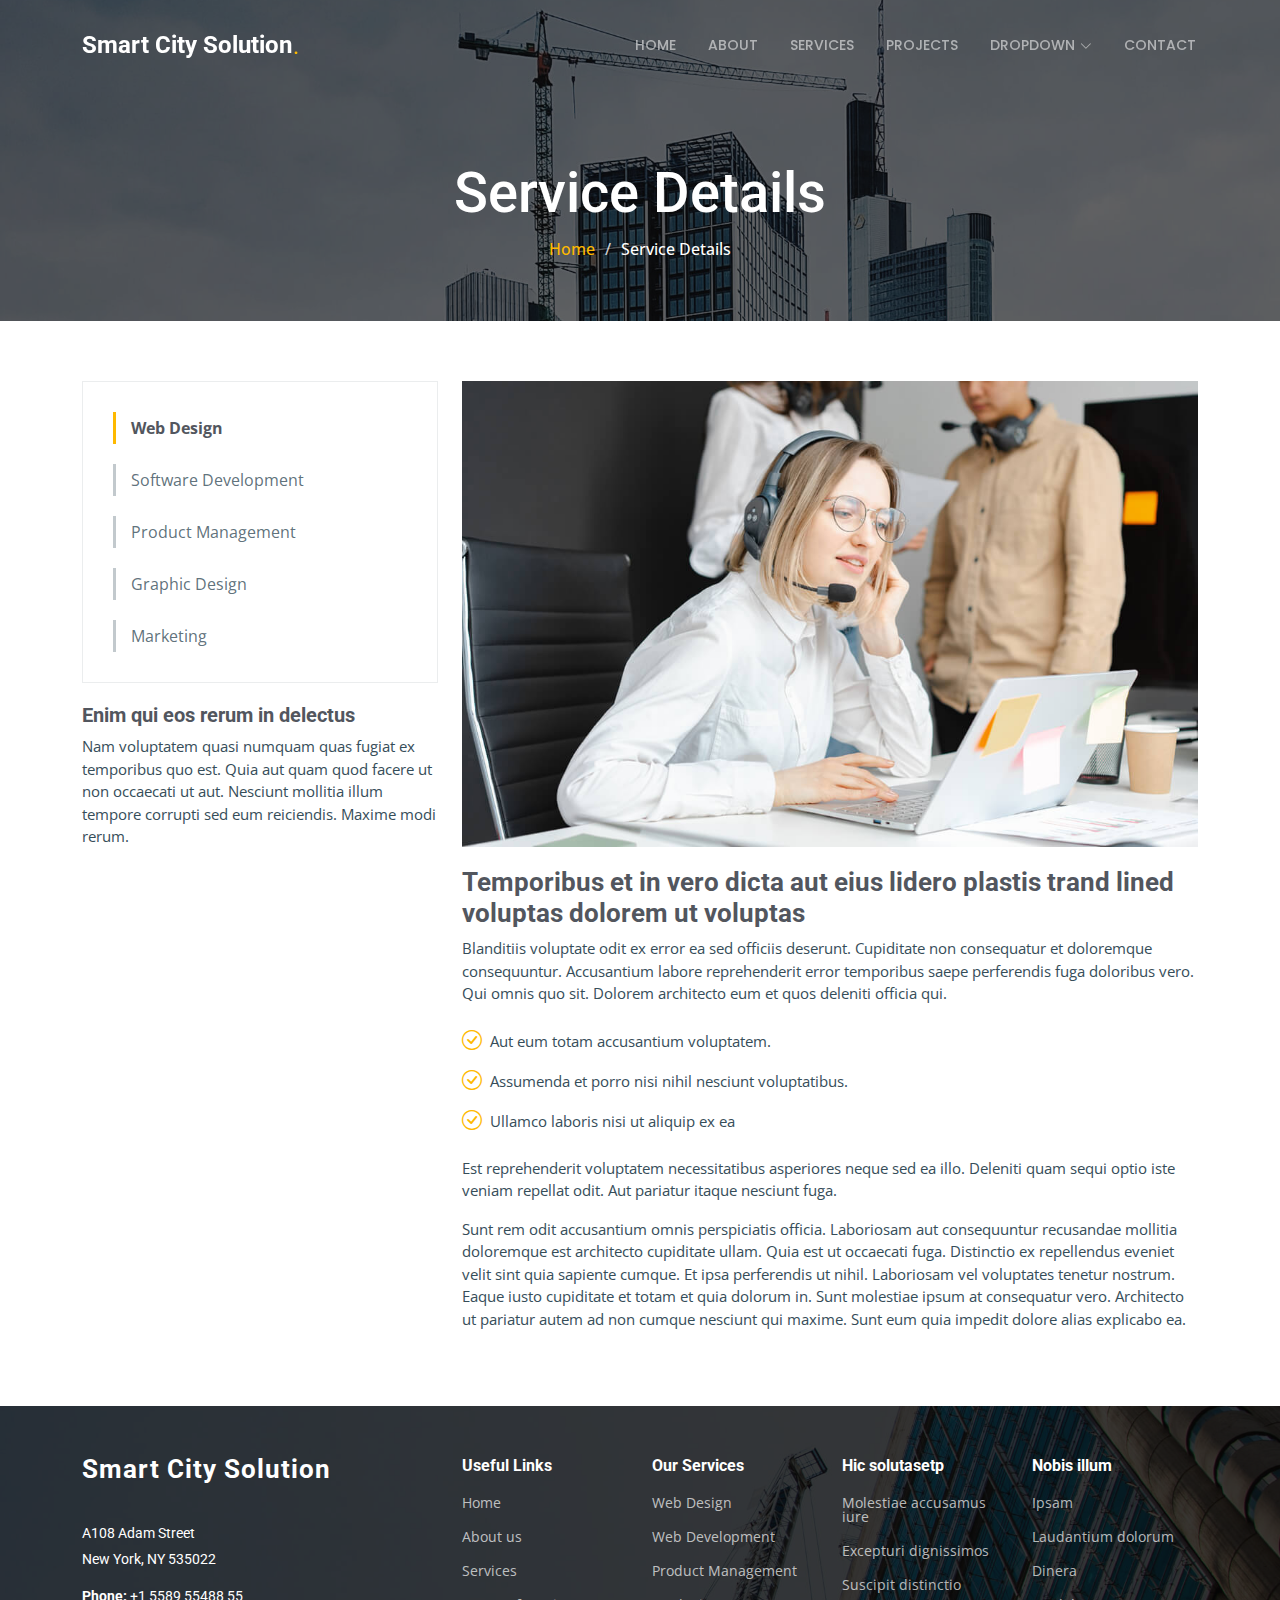
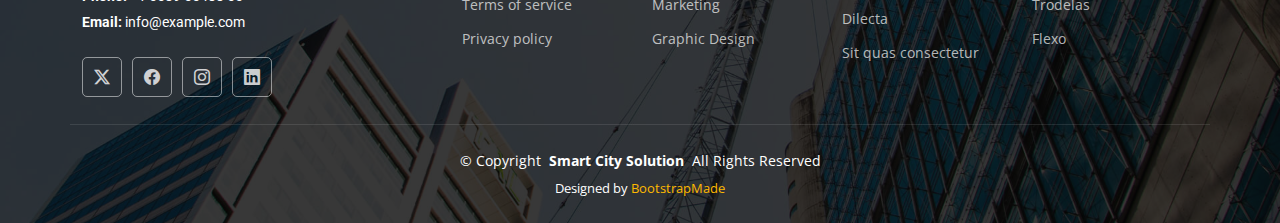
<file: service-details.html>
<!DOCTYPE html>
<html lang="en">

<head>
  <meta charset="utf-8">
  <meta content="width=device-width, initial-scale=1.0" name="viewport">
  <title>Service Details - Smart City Solution Bootstrap Template</title>
  <meta name="description" content="">
  <meta name="keywords" content="">

  <!-- Favicons -->
  <link href="assets/img/favicon.png" rel="icon">
  <link href="assets/img/apple-touch-icon.png" rel="apple-touch-icon">

  <!-- Fonts -->
  <link href="https://fonts.googleapis.com" rel="preconnect">
  <link href="https://fonts.gstatic.com" rel="preconnect" crossorigin>
  <link href="https://fonts.googleapis.com/css2?family=Roboto:ital,wght@0,100;0,300;0,400;0,500;0,700;0,900;1,100;1,300;1,400;1,500;1,700;1,900&family=Open+Sans:ital,wght@0,300;0,400;0,500;0,600;0,700;0,800;1,300;1,400;1,500;1,600;1,700;1,800&family=Poppins:ital,wght@0,100;0,200;0,300;0,400;0,500;0,600;0,700;0,800;0,900;1,100;1,200;1,300;1,400;1,500;1,600;1,700;1,800;1,900&display=swap" rel="stylesheet">

  <!-- Vendor CSS Files -->
  <link href="assets/vendor/bootstrap/css/bootstrap.min.css" rel="stylesheet">
  <link href="assets/vendor/bootstrap-icons/bootstrap-icons.css" rel="stylesheet">
  <link href="assets/vendor/aos/aos.css" rel="stylesheet">
  <link href="assets/vendor/fontawesome-free/css/all.min.css" rel="stylesheet">
  <link href="assets/vendor/glightbox/css/glightbox.min.css" rel="stylesheet">
  <link href="assets/vendor/swiper/swiper-bundle.min.css" rel="stylesheet">

  <!-- Main CSS File -->
  <link href="assets/css/main.css" rel="stylesheet">

  <!-- =======================================================
  * Template Name: UpConstruction
  * Template URL: https://bootstrapmade.com/upconstruction-bootstrap-construction-website-template/
  * Updated: Aug 07 2024 with Bootstrap v5.3.3
  * Author: BootstrapMade.com
  * License: https://bootstrapmade.com/license/
  ======================================================== -->
</head>

<body class="service-details-page">

  <header id="header" class="header d-flex align-items-center fixed-top">
    <div class="container-fluid container-xl position-relative d-flex align-items-center justify-content-between">

      <a href="index.html" class="logo d-flex align-items-center">
        <!-- Uncomment the line below if you also wish to use an image logo -->
        <!-- <img src="assets/img/logo.png" alt=""> -->
        <h1 class="sitename">Smart City Solution</h1> <span>.</span>
      </a>

      <nav id="navmenu" class="navmenu">
        <ul>
          <li><a href="index.html">Home</a></li>
          <li><a href="about.html">About</a></li>
          <li><a href="services.html">Services</a></li>
          <li><a href="projects.html">Projects</a></li>
          <li class="dropdown"><a href="#"><span>Dropdown</span> <i class="bi bi-chevron-down toggle-dropdown"></i></a>
            <ul>
              <li><a href="#">Dropdown 1</a></li>
              <li class="dropdown"><a href="#"><span>Deep Dropdown</span> <i class="bi bi-chevron-down toggle-dropdown"></i></a>
                <ul>
                  <li><a href="#">Deep Dropdown 1</a></li>
                  <li><a href="#">Deep Dropdown 2</a></li>
                  <li><a href="#">Deep Dropdown 3</a></li>
                  <li><a href="#">Deep Dropdown 4</a></li>
                  <li><a href="#">Deep Dropdown 5</a></li>
                </ul>
              </li>
              <li><a href="#">Dropdown 2</a></li>
              <li><a href="#">Dropdown 3</a></li>
              <li><a href="#">Dropdown 4</a></li>
            </ul>
          </li>
          <li><a href="contact.html">Contact</a></li>
        </ul>
        <i class="mobile-nav-toggle d-xl-none bi bi-list"></i>
      </nav>

    </div>
  </header>

  <main class="main">

    <!-- Page Title -->
    <div class="page-title dark-background" style="background-image: url(assets/img/page-title-bg.jpg);">
      <div class="container position-relative">
        <h1>Service Details</h1>
        <nav class="breadcrumbs">
          <ol>
            <li><a href="index.html">Home</a></li>
            <li class="current">Service Details</li>
          </ol>
        </nav>
      </div>
    </div><!-- End Page Title -->

    <!-- Service Details Section -->
    <section id="service-details" class="service-details section">

      <div class="container">

        <div class="row gy-4">

          <div class="col-lg-4" data-aos="fade-up" data-aos-delay="100">
            <div class="services-list">
              <a href="#" class="active">Web Design</a>
              <a href="#">Software Development</a>
              <a href="#">Product Management</a>
              <a href="#">Graphic Design</a>
              <a href="#">Marketing</a>
            </div>

            <h4>Enim qui eos rerum in delectus</h4>
            <p>Nam voluptatem quasi numquam quas fugiat ex temporibus quo est. Quia aut quam quod facere ut non occaecati ut aut. Nesciunt mollitia illum tempore corrupti sed eum reiciendis. Maxime modi rerum.</p>
          </div>

          <div class="col-lg-8" data-aos="fade-up" data-aos-delay="200">
            <img src="assets/img/services.jpg" alt="" class="img-fluid services-img">
            <h3>Temporibus et in vero dicta aut eius lidero plastis trand lined voluptas dolorem ut voluptas</h3>
            <p>
              Blanditiis voluptate odit ex error ea sed officiis deserunt. Cupiditate non consequatur et doloremque consequuntur. Accusantium labore reprehenderit error temporibus saepe perferendis fuga doloribus vero. Qui omnis quo sit. Dolorem architecto eum et quos deleniti officia qui.
            </p>
            <ul>
              <li><i class="bi bi-check-circle"></i> <span>Aut eum totam accusantium voluptatem.</span></li>
              <li><i class="bi bi-check-circle"></i> <span>Assumenda et porro nisi nihil nesciunt voluptatibus.</span></li>
              <li><i class="bi bi-check-circle"></i> <span>Ullamco laboris nisi ut aliquip ex ea</span></li>
            </ul>
            <p>
              Est reprehenderit voluptatem necessitatibus asperiores neque sed ea illo. Deleniti quam sequi optio iste veniam repellat odit. Aut pariatur itaque nesciunt fuga.
            </p>
            <p>
              Sunt rem odit accusantium omnis perspiciatis officia. Laboriosam aut consequuntur recusandae mollitia doloremque est architecto cupiditate ullam. Quia est ut occaecati fuga. Distinctio ex repellendus eveniet velit sint quia sapiente cumque. Et ipsa perferendis ut nihil. Laboriosam vel voluptates tenetur nostrum. Eaque iusto cupiditate et totam et quia dolorum in. Sunt molestiae ipsum at consequatur vero. Architecto ut pariatur autem ad non cumque nesciunt qui maxime. Sunt eum quia impedit dolore alias explicabo ea.
            </p>
          </div>

        </div>

      </div>

    </section><!-- /Service Details Section -->

  </main>

  <footer id="footer" class="footer dark-background">

    <div class="container footer-top">
      <div class="row gy-4">
        <div class="col-lg-4 col-md-6 footer-about">
          <a href="index.html" class="logo d-flex align-items-center">
            <span class="sitename">Smart City Solution</span>
          </a>
          <div class="footer-contact pt-3">
            <p>A108 Adam Street</p>
            <p>New York, NY 535022</p>
            <p class="mt-3"><strong>Phone:</strong> <span>+1 5589 55488 55</span></p>
            <p><strong>Email:</strong> <span>info@example.com</span></p>
          </div>
          <div class="social-links d-flex mt-4">
            <a href=""><i class="bi bi-twitter-x"></i></a>
            <a href=""><i class="bi bi-facebook"></i></a>
            <a href=""><i class="bi bi-instagram"></i></a>
            <a href=""><i class="bi bi-linkedin"></i></a>
          </div>
        </div>

        <div class="col-lg-2 col-md-3 footer-links">
          <h4>Useful Links</h4>
          <ul>
            <li><a href="#">Home</a></li>
            <li><a href="#">About us</a></li>
            <li><a href="#">Services</a></li>
            <li><a href="#">Terms of service</a></li>
            <li><a href="#">Privacy policy</a></li>
          </ul>
        </div>

        <div class="col-lg-2 col-md-3 footer-links">
          <h4>Our Services</h4>
          <ul>
            <li><a href="#">Web Design</a></li>
            <li><a href="#">Web Development</a></li>
            <li><a href="#">Product Management</a></li>
            <li><a href="#">Marketing</a></li>
            <li><a href="#">Graphic Design</a></li>
          </ul>
        </div>

        <div class="col-lg-2 col-md-3 footer-links">
          <h4>Hic solutasetp</h4>
          <ul>
            <li><a href="#">Molestiae accusamus iure</a></li>
            <li><a href="#">Excepturi dignissimos</a></li>
            <li><a href="#">Suscipit distinctio</a></li>
            <li><a href="#">Dilecta</a></li>
            <li><a href="#">Sit quas consectetur</a></li>
          </ul>
        </div>

        <div class="col-lg-2 col-md-3 footer-links">
          <h4>Nobis illum</h4>
          <ul>
            <li><a href="#">Ipsam</a></li>
            <li><a href="#">Laudantium dolorum</a></li>
            <li><a href="#">Dinera</a></li>
            <li><a href="#">Trodelas</a></li>
            <li><a href="#">Flexo</a></li>
          </ul>
        </div>

      </div>
    </div>

    <div class="container copyright text-center mt-4">
      <p>© <span>Copyright</span> <strong class="px-1 sitename">Smart City Solution</strong> <span>All Rights Reserved</span></p>
      <div class="credits">
        <!-- All the links in the footer should remain intact. -->
        <!-- You can delete the links only if you've purchased the pro version. -->
        <!-- Licensing information: https://bootstrapmade.com/license/ -->
        <!-- Purchase the pro version with working PHP/AJAX contact form: [buy-url] -->
        Designed by <a href="https://bootstrapmade.com/">BootstrapMade</a>
      </div>
    </div>

  </footer>

  <!-- Scroll Top -->
  <a href="#" id="scroll-top" class="scroll-top d-flex align-items-center justify-content-center"><i class="bi bi-arrow-up-short"></i></a>

  <!-- Preloader -->
  <div id="preloader"></div>

  <!-- Vendor JS Files -->
  <script src="assets/vendor/bootstrap/js/bootstrap.bundle.min.js"></script>
  <script src="assets/vendor/php-email-form/validate.js"></script>
  <script src="assets/vendor/aos/aos.js"></script>
  <script src="assets/vendor/glightbox/js/glightbox.min.js"></script>
  <script src="assets/vendor/imagesloaded/imagesloaded.pkgd.min.js"></script>
  <script src="assets/vendor/isotope-layout/isotope.pkgd.min.js"></script>
  <script src="assets/vendor/swiper/swiper-bundle.min.js"></script>
  <script src="assets/vendor/purecounter/purecounter_vanilla.js"></script>

  <!-- Main JS File -->
  <script src="assets/js/main.js"></script>

</body>

</html>
</file>
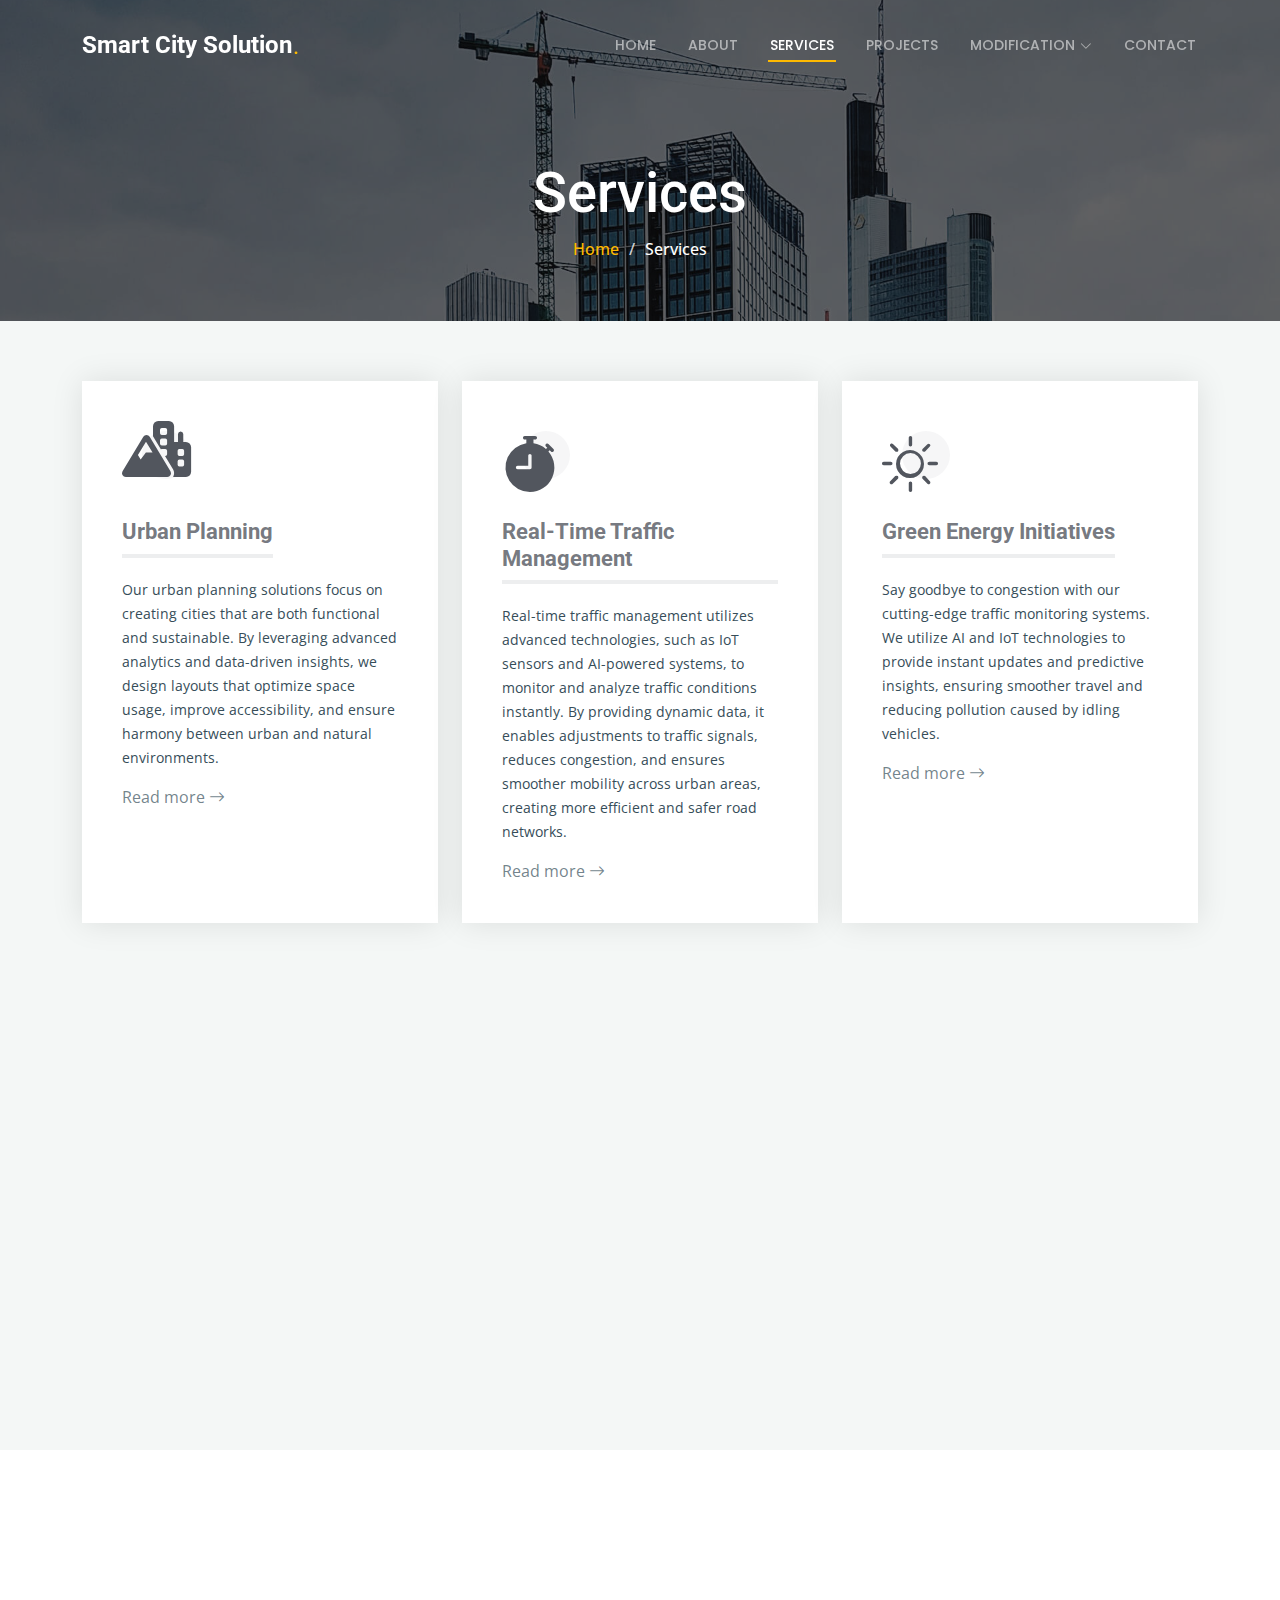
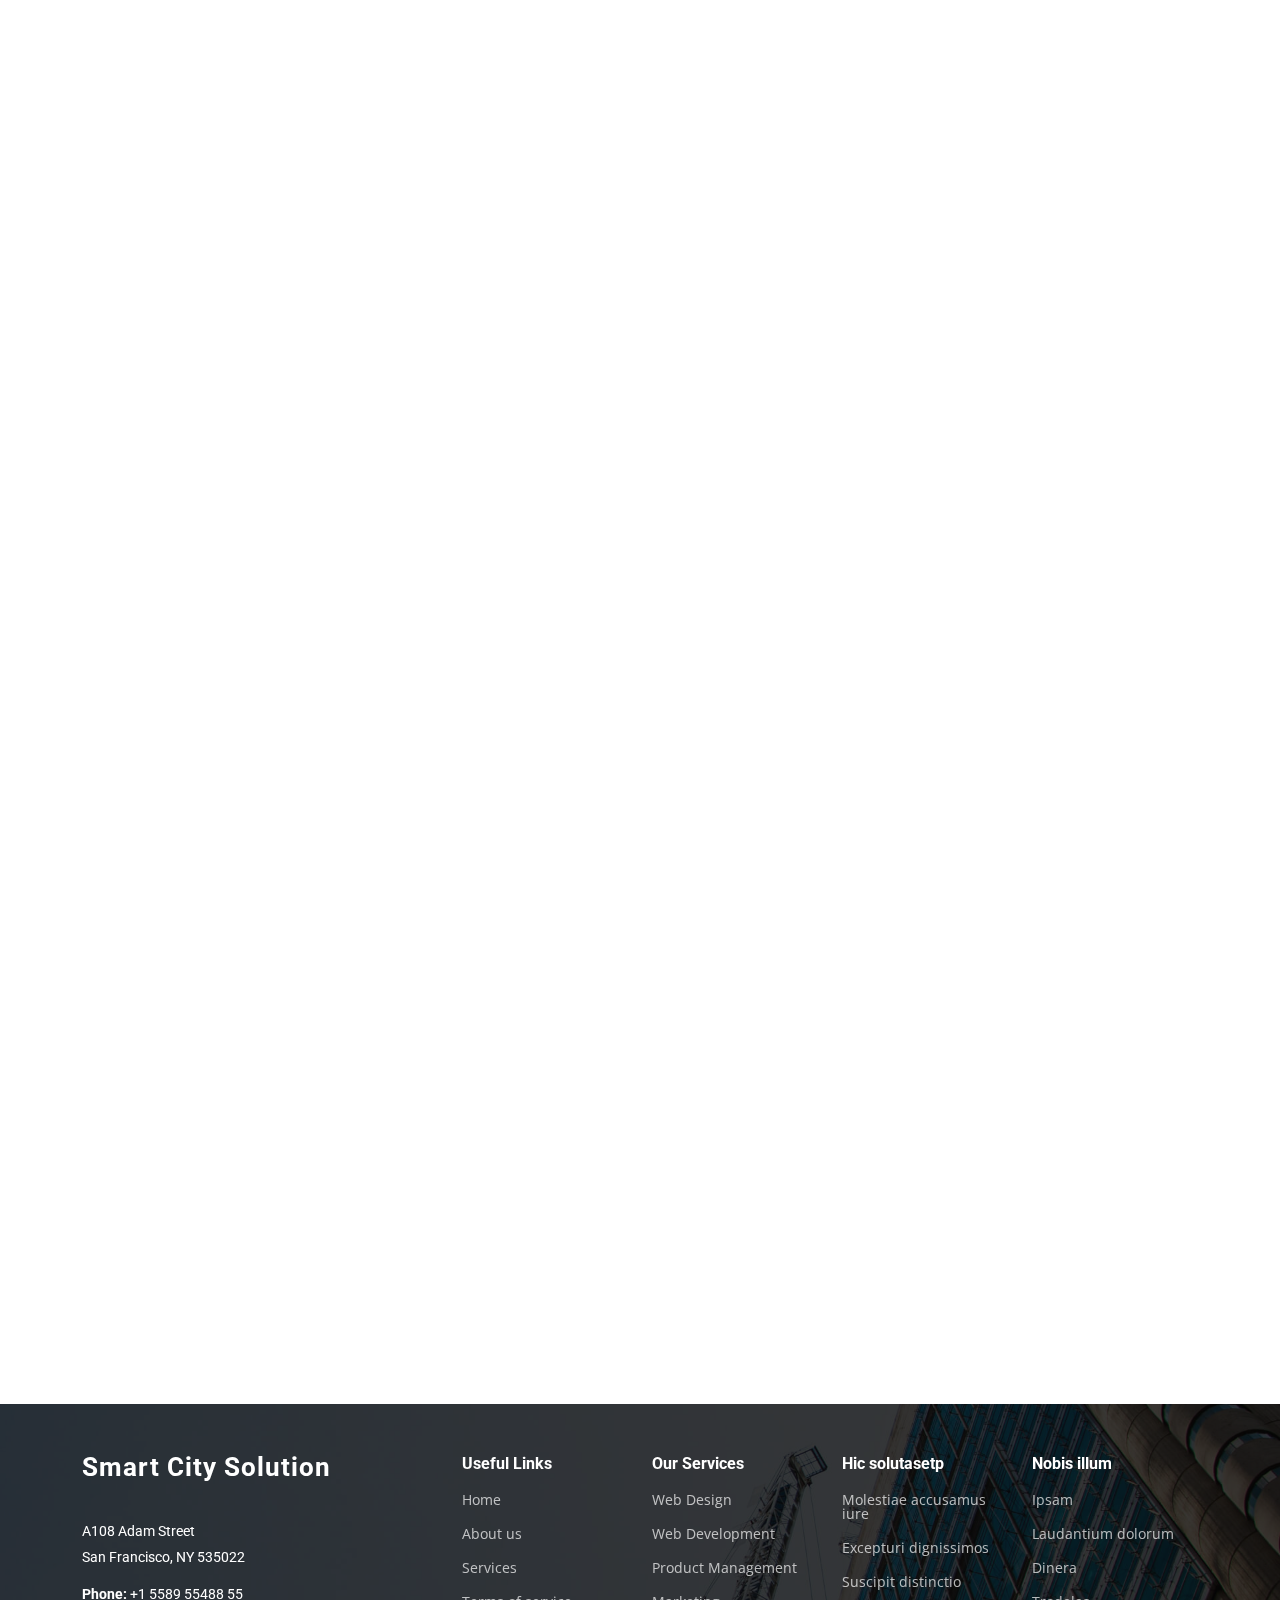
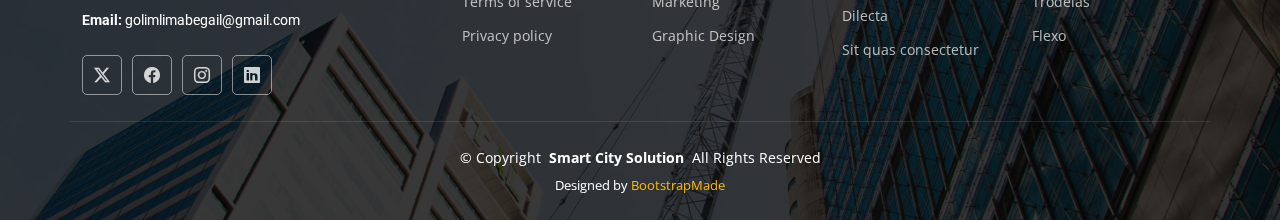
<file: services.html>
<!DOCTYPE html>
<html lang="en">

<head>
  <meta charset="utf-8">
  <meta content="width=device-width, initial-scale=1.0" name="viewport">
  <title>Services - Smart City Solution Bootstrap Template</title>
  <meta name="description" content="">
  <meta name="keywords" content="">

  <!-- Favicons -->
  <link href="assets/img/favicon.png" rel="icon">
  <link href="assets/img/apple-touch-icon.png" rel="apple-touch-icon">

  <!-- Fonts -->
  <link href="https://fonts.googleapis.com" rel="preconnect">
  <link href="https://fonts.gstatic.com" rel="preconnect" crossorigin>
  <link href="https://fonts.googleapis.com/css2?family=Roboto:ital,wght@0,100;0,300;0,400;0,500;0,700;0,900;1,100;1,300;1,400;1,500;1,700;1,900&family=Open+Sans:ital,wght@0,300;0,400;0,500;0,600;0,700;0,800;1,300;1,400;1,500;1,600;1,700;1,800&family=Poppins:ital,wght@0,100;0,200;0,300;0,400;0,500;0,600;0,700;0,800;0,900;1,100;1,200;1,300;1,400;1,500;1,600;1,700;1,800;1,900&display=swap" rel="stylesheet">

  <!-- Vendor CSS Files -->
  <link href="assets/vendor/bootstrap/css/bootstrap.min.css" rel="stylesheet">
  <link href="assets/vendor/bootstrap-icons/bootstrap-icons.css" rel="stylesheet">
  <link href="assets/vendor/aos/aos.css" rel="stylesheet">
  <link href="assets/vendor/fontawesome-free/css/all.min.css" rel="stylesheet">
  <link href="assets/vendor/glightbox/css/glightbox.min.css" rel="stylesheet">
  <link href="assets/vendor/swiper/swiper-bundle.min.css" rel="stylesheet">

  <!-- Main CSS File -->
  <link href="assets/css/main.css" rel="stylesheet">

  <!-- =======================================================
  * Template Name: UpConstruction
  * Template URL: https://bootstrapmade.com/upconstruction-bootstrap-construction-website-template/
  * Updated: Aug 07 2024 with Bootstrap v5.3.3
  * Author: BootstrapMade.com
  * License: https://bootstrapmade.com/license/
  ======================================================== -->
</head>

<body class="services-page">

  <header id="header" class="header d-flex align-items-center fixed-top">
    <div class="container-fluid container-xl position-relative d-flex align-items-center justify-content-between">

      <a href="index.html" class="logo d-flex align-items-center">
        <!-- Uncomment the line below if you also wish to use an image logo -->
        <!-- <img src="assets/img/logo.png" alt=""> -->
        <h1 class="sitename">Smart City Solution</h1> <span>.</span>
      </a>

      <nav id="navmenu" class="navmenu">
        <ul>
          <li><a href="index.html">Home</a></li>
          <li><a href="about.html">About</a></li>
          <li><a href="services.html" class="active">Services</a></li>
          <li><a href="projects.html">Projects</a></li>
          <li class="dropdown"><a href="#"><span>Modification</span> <i class="bi bi-chevron-down toggle-dropdown"></i></a>
            <ul>
              <li><a href="urban.html">Urban Planning</a></li>
              <li class="dropdown"><a href="#"><span>Features</span> <i class="bi bi-chevron-down toggle-dropdown"></i></a>
                <ul>
                  <li><a href="#">City Map</a></li>
                  <li><a href="#">Real-Time Traffic</a></li>
                  <li><a href="#">Green Energy Statistics</a></li>
                </ul>
              </li>
              <li><a href="transportation.html">Transportation</a></li>
              <li><a href="IoT.html">IoT</a></li>
              <li><a href="smartgrids.html">Smart Grids</a></li>
              <li><a href="Sintiatives.html">Sustainability Initiatives</a></li>
            </ul>
          </li>
          <li><a href="contact.html">Contact</a></li>
        </ul>
        <i class="mobile-nav-toggle d-xl-none bi bi-list"></i>
      </nav>


    </div>
  </header>

  <main class="main">

    <!-- Page Title -->
    <div class="page-title dark-background" style="background-image: url(assets/img/page-title-bg.jpg);">
      <div class="container position-relative">
        <h1>Services</h1>
        <nav class="breadcrumbs">
          <ol>
            <li><a href="index.html">Home</a></li>
            <li class="current">Services</li>
          </ol>
        </nav>
      </div>
    </div><!-- End Page Title -->

    <!-- Services Section -->
    <section id="services" class="services section light-background">

      <div class="container">

        <div class="row gy-4">

          <div class="col-lg-4 col-md-6" data-aos="fade-up" data-aos-delay="100">
            <div class="service-item  position-relative">
              <div class="icon" >
                <i class="fa-solid fa-mountain-city"></i>
              </div>
              <h3>Urban Planning</h3>
              <p>Our urban planning solutions focus on creating cities that are both functional and sustainable. By leveraging advanced analytics and data-driven insights, we design layouts that optimize space usage, improve accessibility, and ensure harmony between urban and natural environments.</p>
              <a href="#" class="readmore stretched-link">Read more <i class="bi bi-arrow-right"></i></a>
            </div>
          </div><!-- End Service Item -->

          <div class="col-lg-4 col-md-6" data-aos="fade-up" data-aos-delay="200">
            <div class="service-item position-relative">
              <div class="icon">
                <i class="bi bi-stopwatch-fill"></i>
              </div>
              <h3>Real-Time Traffic Management </h3>
              <p>
                Real-time traffic management utilizes advanced technologies, such as IoT sensors and AI-powered systems, to monitor and analyze traffic conditions instantly. By providing dynamic data, it enables adjustments to traffic signals, reduces congestion, and ensures smoother mobility across urban areas, creating more efficient and safer road networks.
              </p>
              <a href="#" class="readmore stretched-link">Read more <i class="bi bi-arrow-right"></i></a>
            </div>
          </div><!-- End Service Item -->

          <div class="col-lg-4 col-md-6" data-aos="fade-up" data-aos-delay="300">
            <div class="service-item position-relative">
              <div class="icon">
                <i class="bi bi-sun"></i>
              </div>
              <h3>Green Energy Initiatives</h3>
              <p>Say goodbye to congestion with our cutting-edge traffic monitoring systems. We utilize AI and IoT technologies to provide instant updates and predictive insights, ensuring smoother travel and reducing pollution caused by idling vehicles.</p>
              <a href="#" class="readmore stretched-link">Read more <i class="bi bi-arrow-right"></i></a>
            </div>
          </div><!-- End Service Item -->

          <div class="col-lg-4 col-md-6" data-aos="fade-up" data-aos-delay="400">
            <div class="service-item position-relative">
              <div class="icon">
                <i class="bi bi-grid-1x2-fill"></i>
              </div>
              <h3>Smart Grid Technology</h3>
              <p>Our intelligent smart grids ensure efficient energy distribution across the city. By adapting to real-time demand and reducing wastage, these systems bring reliability and cost savings to urban energy consumers."
                [Read more]</p>
              <a href="#" class="readmore stretched-link">Read more <i class="bi bi-arrow-right"></i></a>
            </div>
          </div><!-- End Service Item -->

          <div class="col-lg-4 col-md-6" data-aos="fade-up" data-aos-delay="500">
            <div class="service-item position-relative">
              <div class="icon">
                <i class="bi bi-cpu"></i>
              </div>
              <h3>IoT Integration</h3>
              <p>Connect your city's infrastructure to create a truly digital ecosystem. Our IoT solutions bring automation and connectivity to everything—from street lighting and waste management to emergency services.</p>
              <a href="#" class="readmore stretched-link">Read more <i class="bi bi-arrow-right"></i></a>
            </div>
          </div><!-- End Service Item -->

          <div class="col-lg-4 col-md-6" data-aos="fade-up" data-aos-delay="600">
            <div class="service-item position-relative">
              <div class="icon">
                <i class="bi bi-droplet"></i>
              </div>
              <h3>Sustainability Solutions</h3>
              <p>Designed with the future in mind, our sustainability solutions focus on greening urban spaces, conserving resources, and promoting eco-friendly practices among communities. Together, we can build cities that thrive without harming the planet.</p>
              <a href="#" class="readmore stretched-link">Read more <i class="bi bi-arrow-right"></i></a>
            </div>
          </div><!-- End Service Item -->

        </div>

      </div>

    </section><!-- /Services Section -->

    <!-- Features Cards Section -->
    <section id="features-cards" class="features-cards section">

      <div class="container">

        <div class="row gy-4">

          <div class="col-lg-3 col-md-6" data-aos="fade-up" data-aos-delay="100">
            <h3>Innovative Urban Solutions</h3>
            <p>Empowering cities with data-driven tools to create efficient, sustainable, and livable spaces for future generations.</p>
            <ul class="list-unstyled">
              <li><i class="bi bi-check2"></i> <span>Ullamco laboris nisi ut aliquip</span></li>
              <li><i class="bi bi-check2"></i> <span>Duis aute irure dolor in reprehenderit</span></li>
              <li><i class="bi bi-check2"></i> <span>Ullamco laboris nisi ut aliquip ex ea</span></li>
            </ul>
          </div><!-- End feature item-->

          <div class="col-lg-3 col-md-6" data-aos="fade-up" data-aos-delay="200">
            <h3>Smart Connectivity for All</h3>
            <p>Building a connected digital ecosystem that enhances communication, reduces congestion, and fosters innovation.</p>

            <ul class="list-unstyled">
              <li><i class="bi bi-check2"></i> <span>Enim temporibus maiores eligendi</span></li>
              <li><i class="bi bi-check2"></i> <span>Ut maxime ut quibusdam quam qui</span></li>
              <li><i class="bi bi-check2"></i> <span>Officiis aspernatur in officiis</span></li>
            </ul>
          </div><!-- End feature item-->

          <div class="col-lg-3 col-md-6" data-aos="fade-up" data-aos-delay="300">
            <h3>Green Initiatives for the Future</h3>
            <p>Promoting renewable energy and eco-friendly practices to ensure a sustainable urban environment.</p>
            <ul class="list-unstyled">
              <li><i class="bi bi-check2"></i> <span>Quis voluptates laboriosam numquam</span></li>
              <li><i class="bi bi-check2"></i> <span>Debitis eos est est corrupti</span></li>
            </ul>
          </div><!-- End feature item-->

          <div class="col-lg-3 col-md-6" data-aos="fade-up" data-aos-delay="400">
            <h3>Seamless Technology Integration</h3>
            <p>Harnessing the power of IoT and AI to optimize infrastructure and enhance urban living.</p>
            <ul class="list-unstyled">
              <li><i class="bi bi-check2"></i> <span>Veritatis qui reprehenderit quis</span></li>
              <li><i class="bi bi-check2"></i> <span>Accusantium vel numquam sunt minus</span></li>
              <li><i class="bi bi-check2"></i> <span>Voluptatem pariatur est sationem</span></li>
            </ul>
          </div><!-- End feature item-->

        </div>

      </div>

    </section><!-- /Features Cards Section -->

    <!-- Alt Services 2 Section -->
    <section id="alt-services-2" class="alt-services-2 section">

      <div class="container">

        <div class="row justify-content-around gy-4">

          <div class="col-lg-6 d-flex flex-column justify-content-center order-2 order-lg-1" data-aos="fade-up" data-aos-delay="100">
            <h3>Enim quis est voluptatibus aliquid consequatur</h3>
            <p>Esse voluptas cumque vel exercitationem. Reiciendis est hic accusamus. Non ipsam et sed minima temporibus laudantium. Soluta voluptate sed facere corporis dolores excepturi</p>

            <div class="row">

              <div class="col-lg-6 icon-box d-flex">
                <i class="bi bi-lightbulb"></i>
                <div>
                  <h4>Smart City Innovations</h4>
                  <p>Empowering cities with intelligent solutions for a sustainable and connected future</p>
                </div>
              </div><!-- End Icon Box -->

              <div class="col-lg-6 icon-box d-flex">
                <i class="bi bi-patch-check flex-shrink-0"></i>
                <div>
                  <h4>Connected Infrastructure</h4>
                  <p>Seamlessly connecting devices, systems, and people to optimize urban living</p>
                </div>
              </div><!-- End Icon Box -->

              <div class="col-lg-6 icon-box d-flex">
                <i class="bi bi-brightness-high flex-shrink-0"></i>
                <div>
                  <h4>Eco-Friendly Solutions</h4>
                  <p>Transforming urban spaces with green energy and sustainable practices</p>
                </div>
              </div><!-- End Icon Box -->

              <div class="col-lg-6 icon-box d-flex">
                <i class="bi bi-robot"></i>
                <div>
                  <h4>Technology Integration</h4>
                  <p>Using cutting-edge technology to create smarter, more efficient communities</p>
                </div>
              </div><!-- End Icon Box -->

            </div>

          </div>

          <div class="features-image col-lg-5 order-1 order-lg-2" data-aos="fade-up" data-aos-delay="200">
            <img src="assets\smart solution\cityscape.jpg" alt="">
          </div>

        </div>

      </div>

    </section><!-- /Alt Services 2 Section -->

    <!-- Testimonials Section -->
    <section id="testimonials" class="testimonials section">

      <div class="container" data-aos="fade-up" data-aos-delay="100">

        <div class="swiper init-swiper">
          <script type="application/json" class="swiper-config">
            {
              "loop": true,
              "speed": 600,
              "autoplay": {
                "delay": 5000
              },
              "slidesPerView": "auto",
              "pagination": {
                "el": ".swiper-pagination",
                "type": "bullets",
                "clickable": true
              },
              "breakpoints": {
                "320": {
                  "slidesPerView": 1,
                  "spaceBetween": 40
                },
                "1200": {
                  "slidesPerView": 2,
                  "spaceBetween": 20
                }
              }
            }
          </script>
          <div class="swiper-wrapper">

            <div class="swiper-slide">
              <div class="testimonial-wrap">
                <div class="testimonial-item">
                  <img src="assets\img\testimonials\testimonials-1.4.jpg" class="testimonial-img" alt="">
                  <h3>Sophia T.</h3>
                  <h4>Urban Planner</h4>
                  <div class="stars">
                    <i class="bi bi-star-fill"></i><i class="bi bi-star-fill"></i><i class="bi bi-star-fill"></i><i class="bi bi-star-fill"></i><i class="bi bi-star-fill"></i>
                  </div>
                  <p>
                    <i class="bi bi-quote quote-icon-left"></i>
                    <span>Smart City Solutions has completely redefined how we think about urban living. Their innovative approach to sustainability and technology integration has set a new benchmark for modern city planning. We’re excited to see this vision come to life in our community!</span>
                    <i class="bi bi-quote quote-icon-right"></i>
                  </p>
                </div>
              </div>
            </div><!-- End testimonial item -->

            <div class="swiper-slide">
              <div class="testimonial-wrap">
                <div class="testimonial-item">
                  <img src="assets\img\testimonials\testimonials-1.2.jpg" class="testimonial-img" alt="">
                  <h3>Ethan P.</h3>
                  <h4>Environmental Advocate</h4>
                  <div class="stars">
                    <i class="bi bi-star-fill"></i><i class="bi bi-star-fill"></i><i class="bi bi-star-fill"></i><i class="bi bi-star-fill"></i><i class="bi bi-star-fill"></i>
                  </div>
                  <p>
                    <i class="bi bi-quote quote-icon-left"></i>
                    <span>Thanks to Smart City Solutions, we've seen how intelligent infrastructure and eco-friendly initiatives can work hand in hand. Their commitment to creating sustainable cities is truly inspiring and necessary for a thriving tomorrow.</span>
                    <i class="bi bi-quote quote-icon-right"></i>
                  </p>
                </div>
              </div>
            </div><!-- End testimonial item -->

            <div class="swiper-slide">
              <div class="testimonial-wrap">
                <div class="testimonial-item">
                  <img src="assets\img\testimonials\testimonials-1.3.jpg" class="testimonial-img" alt="">
                  <h3> Liam C.</h3>
                  <h4>City Development Officer</h4>
                  <div class="stars">
                    <i class="bi bi-star-fill"></i><i class="bi bi-star-fill"></i><i class="bi bi-star-fill"></i><i class="bi bi-star-fill"></i><i class="bi bi-star-fill"></i>
                  </div>
                  <p>
                    <i class="bi bi-quote quote-icon-left"></i>
                    <span>Partnering with Smart City Solutions has been a game-changer. From their real-time traffic updates to interactive city maps, they’ve made urban living more efficient and enjoyable. Their forward-thinking vision is exactly what every city needs."</span>
                    <i class="bi bi-quote quote-icon-right"></i>
                  </p>
                </div>
              </div>
            </div><!-- End testimonial item -->

            <div class="swiper-slide">
              <div class="testimonial-wrap">
                <div class="testimonial-item">
                  <img src="assets\img\testimonials\testimonials-1.5.jpg" class="testimonial-img" alt="">
                  <h3>Emma R.</h3>
                  <h4>Community Leader</h4>
                  <div class="stars">
                    <i class="bi bi-star-fill"></i><i class="bi bi-star-fill"></i><i class="bi bi-star-fill"></i><i class="bi bi-star-fill"></i><i class="bi bi-star-fill"></i>
                  </div>
                  <p>
                    <i class="bi bi-quote quote-icon-left"></i>
                    <span>What I love most about Smart City Solutions is their focus on inclusivity. They design smart cities with people at the center, ensuring that everyone benefits from technological advancements and sustainable initiatives. Simply amazing!</span>
                    <i class="bi bi-quote quote-icon-right"></i>
                  </p>
                </div>
              </div>
            </div><!-- End testimonial item -->

            <div class="swiper-slide">
              <div class="testimonial-wrap">
                <div class="testimonial-item">
                  <img src="assets\img\testimonials\testimonials-1.1.jpg" class="testimonial-img" alt="">
                  <h3> James L.</h3>
                  <h4>Entrepreneur</h4>
                  <div class="stars">
                    <i class="bi bi-star-fill"></i><i class="bi bi-star-fill"></i><i class="bi bi-star-fill"></i><i class="bi bi-star-fill"></i><i class="bi bi-star-fill"></i>
                  </div>
                  <p>
                    <i class="bi bi-quote quote-icon-left"></i>
                    <span>Smart City Solutions has brought unparalleled expertise to our city’s development projects. Their green energy programs and intelligent systems are not just innovations—they’re necessities for a better future. I wholeheartedly recommend their services.</span>
                    <i class="bi bi-quote quote-icon-right"></i>
                  </p>
                </div>
              </div>
            </div><!-- End testimonial item -->

          </div>
          <div class="swiper-pagination"></div>
        </div>

      </div>

    </section><!-- /Testimonials Section -->

  </main>

  <footer id="footer" class="footer dark-background">

    <div class="container footer-top">
      <div class="row gy-4">
        <div class="col-lg-4 col-md-6 footer-about">
          <a href="index.html" class="logo d-flex align-items-center">
            <span class="sitename">Smart City Solution</span>
          </a>
          <div class="footer-contact pt-3">
            <p>A108 Adam Street</p>
            <p>San Francisco, NY 535022</p>
            <p class="mt-3"><strong>Phone:</strong> <span>+1 5589 55488 55</span></p>
            <p><strong>Email:</strong> <span>golimlimabegail@gmail.com</span></p>
          </div>
          <div class="social-links d-flex mt-4">
            <a href=""><i class="bi bi-twitter-x"></i></a>
            <a href=""><i class="bi bi-facebook"></i></a>
            <a href=""><i class="bi bi-instagram"></i></a>
            <a href=""><i class="bi bi-linkedin"></i></a>
          </div>
        </div>

        <div class="col-lg-2 col-md-3 footer-links">
          <h4>Useful Links</h4>
          <ul>
            <li><a href="#">Home</a></li>
            <li><a href="#">About us</a></li>
            <li><a href="#">Services</a></li>
            <li><a href="#">Terms of service</a></li>
            <li><a href="#">Privacy policy</a></li>
          </ul>
        </div>

        <div class="col-lg-2 col-md-3 footer-links">
          <h4>Our Services</h4>
          <ul>
            <li><a href="#">Web Design</a></li>
            <li><a href="#">Web Development</a></li>
            <li><a href="#">Product Management</a></li>
            <li><a href="#">Marketing</a></li>
            <li><a href="#">Graphic Design</a></li>
          </ul>
        </div>

        <div class="col-lg-2 col-md-3 footer-links">
          <h4>Hic solutasetp</h4>
          <ul>
            <li><a href="#">Molestiae accusamus iure</a></li>
            <li><a href="#">Excepturi dignissimos</a></li>
            <li><a href="#">Suscipit distinctio</a></li>
            <li><a href="#">Dilecta</a></li>
            <li><a href="#">Sit quas consectetur</a></li>
          </ul>
        </div>

        <div class="col-lg-2 col-md-3 footer-links">
          <h4>Nobis illum</h4>
          <ul>
            <li><a href="#">Ipsam</a></li>
            <li><a href="#">Laudantium dolorum</a></li>
            <li><a href="#">Dinera</a></li>
            <li><a href="#">Trodelas</a></li>
            <li><a href="#">Flexo</a></li>
          </ul>
        </div>

      </div>
    </div>

    <div class="container copyright text-center mt-4">
      <p>© <span>Copyright</span> <strong class="px-1 sitename">Smart City Solution</strong> <span>All Rights Reserved</span></p>
      <div class="credits">
        <!-- All the links in the footer should remain intact. -->
        <!-- You can delete the links only if you've purchased the pro version. -->
        <!-- Licensing information: https://bootstrapmade.com/license/ -->
        <!-- Purchase the pro version with working PHP/AJAX contact form: [buy-url] -->
        Designed by <a href="https://bootstrapmade.com/">BootstrapMade</a>
      </div>
    </div>

  </footer>

  <!-- Scroll Top -->
  <a href="#" id="scroll-top" class="scroll-top d-flex align-items-center justify-content-center"><i class="bi bi-arrow-up-short"></i></a>

  <!-- Preloader -->
  <div id="preloader"></div>

  <!-- Vendor JS Files -->
  <script src="assets/vendor/bootstrap/js/bootstrap.bundle.min.js"></script>
  <script src="assets/vendor/php-email-form/validate.js"></script>
  <script src="assets/vendor/aos/aos.js"></script>
  <script src="assets/vendor/glightbox/js/glightbox.min.js"></script>
  <script src="assets/vendor/imagesloaded/imagesloaded.pkgd.min.js"></script>
  <script src="assets/vendor/isotope-layout/isotope.pkgd.min.js"></script>
  <script src="assets/vendor/swiper/swiper-bundle.min.js"></script>
  <script src="assets/vendor/purecounter/purecounter_vanilla.js"></script>

  <!-- Main JS File -->
  <script src="assets/js/main.js"></script>

</body>

</html>
</file>
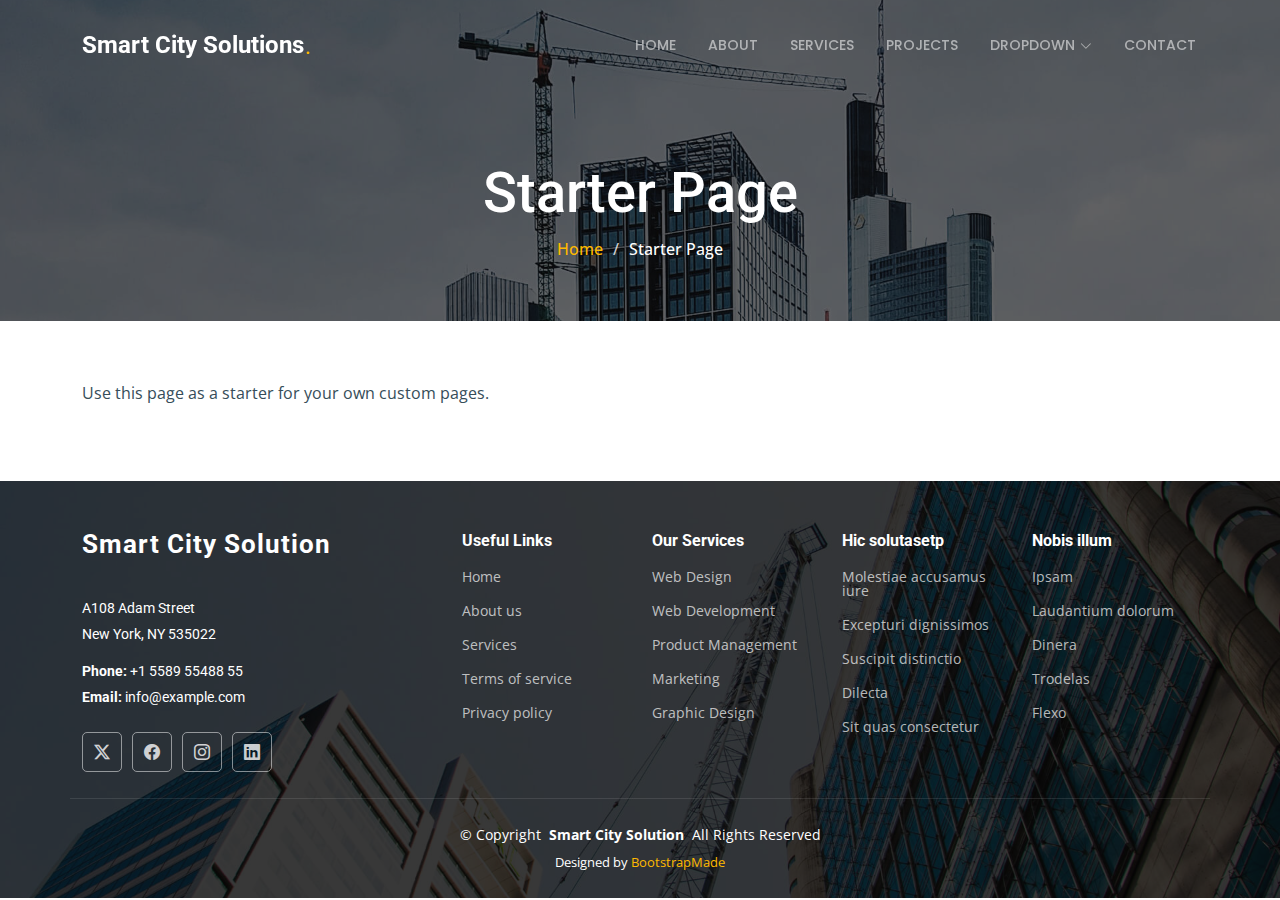
<file: starter-page.html>
<!DOCTYPE html>
<html lang="en">

<head>
  <meta charset="utf-8">
  <meta content="width=device-width, initial-scale=1.0" name="viewport">
  <title>Smart City Solutions</title>
  <meta name="description" content="">
  <meta name="keywords" content="">

  <!-- Favicons -->
  <link href="assets/img/favicon.png" rel="icon">
  <link href="assets/img/apple-touch-icon.png" rel="apple-touch-icon">

  <!-- Fonts -->
  <link href="https://fonts.googleapis.com" rel="preconnect">
  <link href="https://fonts.gstatic.com" rel="preconnect" crossorigin>
  <link href="https://fonts.googleapis.com/css2?family=Roboto:ital,wght@0,100;0,300;0,400;0,500;0,700;0,900;1,100;1,300;1,400;1,500;1,700;1,900&family=Open+Sans:ital,wght@0,300;0,400;0,500;0,600;0,700;0,800;1,300;1,400;1,500;1,600;1,700;1,800&family=Poppins:ital,wght@0,100;0,200;0,300;0,400;0,500;0,600;0,700;0,800;0,900;1,100;1,200;1,300;1,400;1,500;1,600;1,700;1,800;1,900&display=swap" rel="stylesheet">

  <!-- Vendor CSS Files -->
  <link href="assets/vendor/bootstrap/css/bootstrap.min.css" rel="stylesheet">
  <link href="assets/vendor/bootstrap-icons/bootstrap-icons.css" rel="stylesheet">
  <link href="assets/vendor/aos/aos.css" rel="stylesheet">
  <link href="assets/vendor/fontawesome-free/css/all.min.css" rel="stylesheet">
  <link href="assets/vendor/glightbox/css/glightbox.min.css" rel="stylesheet">
  <link href="assets/vendor/swiper/swiper-bundle.min.css" rel="stylesheet">

  <!-- Main CSS File -->
  <link href="assets/css/main.css" rel="stylesheet">

  <!-- =======================================================
  * Template Name: UpConstruction
  * Template URL: https://bootstrapmade.com/upconstruction-bootstrap-construction-website-template/
  * Updated: Aug 07 2024 with Bootstrap v5.3.3
  * Author: BootstrapMade.com
  * License: https://bootstrapmade.com/license/
  ======================================================== -->
</head>

<body class="starter-page-page">

  <header id="header" class="header d-flex align-items-center fixed-top">
    <div class="container-fluid container-xl position-relative d-flex align-items-center justify-content-between">

      <a href="index.html" class="logo d-flex align-items-center">
        <!-- Uncomment the line below if you also wish to use an image logo -->
        <!-- <img src="assets/img/logo.png" alt=""> -->
        <h1 class="sitename">Smart City Solutions</h1> <span>.</span>
      </a>

      <nav id="navmenu" class="navmenu">
        <ul>
          <li><a href="index.html">Home</a></li>
          <li><a href="about.html">About</a></li>
          <li><a href="services.html">Services</a></li>
          <li><a href="projects.html">Projects</a></li>
          <li class="dropdown"><a href="#"><span>Dropdown</span> <i class="bi bi-chevron-down toggle-dropdown"></i></a>
            <ul>
              <li><a href="#">Dropdown 1</a></li>
              <li class="dropdown"><a href="#"><span>Deep Dropdown</span> <i class="bi bi-chevron-down toggle-dropdown"></i></a>
                <ul>
                  <li><a href="#">Deep Dropdown 1</a></li>
                  <li><a href="#">Deep Dropdown 2</a></li>
                  <li><a href="#">Deep Dropdown 3</a></li>
                  <li><a href="#">Deep Dropdown 4</a></li>
                  <li><a href="#">Deep Dropdown 5</a></li>
                </ul>
              </li>
              <li><a href="#">Dropdown 2</a></li>
              <li><a href="#">Dropdown 3</a></li>
              <li><a href="#">Dropdown 4</a></li>
            </ul>
          </li>
          <li><a href="contact.html">Contact</a></li>
        </ul>
        <i class="mobile-nav-toggle d-xl-none bi bi-list"></i>
      </nav>

    </div>
  </header>

  <main class="main">

    <!-- Page Title -->
    <div class="page-title dark-background" style="background-image: url(assets/img/page-title-bg.jpg);">
      <div class="container position-relative">
        <h1>Starter Page</h1>
        <nav class="breadcrumbs">
          <ol>
            <li><a href="index.html">Home</a></li>
            <li class="current">Starter Page</li>
          </ol>
        </nav>
      </div>
    </div><!-- End Page Title -->

    <!-- Starter Section Section -->
    <section id="starter-section" class="starter-section section">

      <div class="container" data-aos="fade-up">
        <p>Use this page as a starter for your own custom pages.</p>
      </div>

    </section><!-- /Starter Section Section -->

  </main>

  <footer id="footer" class="footer dark-background">

    <div class="container footer-top">
      <div class="row gy-4">
        <div class="col-lg-4 col-md-6 footer-about">
          <a href="index.html" class="logo d-flex align-items-center">
            <span class="sitename">Smart City Solution</span>
          </a>
          <div class="footer-contact pt-3">
            <p>A108 Adam Street</p>
            <p>New York, NY 535022</p>
            <p class="mt-3"><strong>Phone:</strong> <span>+1 5589 55488 55</span></p>
            <p><strong>Email:</strong> <span>info@example.com</span></p>
          </div>
          <div class="social-links d-flex mt-4">
            <a href=""><i class="bi bi-twitter-x"></i></a>
            <a href=""><i class="bi bi-facebook"></i></a>
            <a href=""><i class="bi bi-instagram"></i></a>
            <a href=""><i class="bi bi-linkedin"></i></a>
          </div>
        </div>

        <div class="col-lg-2 col-md-3 footer-links">
          <h4>Useful Links</h4>
          <ul>
            <li><a href="#">Home</a></li>
            <li><a href="#">About us</a></li>
            <li><a href="#">Services</a></li>
            <li><a href="#">Terms of service</a></li>
            <li><a href="#">Privacy policy</a></li>
          </ul>
        </div>

        <div class="col-lg-2 col-md-3 footer-links">
          <h4>Our Services</h4>
          <ul>
            <li><a href="#">Web Design</a></li>
            <li><a href="#">Web Development</a></li>
            <li><a href="#">Product Management</a></li>
            <li><a href="#">Marketing</a></li>
            <li><a href="#">Graphic Design</a></li>
          </ul>
        </div>

        <div class="col-lg-2 col-md-3 footer-links">
          <h4>Hic solutasetp</h4>
          <ul>
            <li><a href="#">Molestiae accusamus iure</a></li>
            <li><a href="#">Excepturi dignissimos</a></li>
            <li><a href="#">Suscipit distinctio</a></li>
            <li><a href="#">Dilecta</a></li>
            <li><a href="#">Sit quas consectetur</a></li>
          </ul>
        </div>

        <div class="col-lg-2 col-md-3 footer-links">
          <h4>Nobis illum</h4>
          <ul>
            <li><a href="#">Ipsam</a></li>
            <li><a href="#">Laudantium dolorum</a></li>
            <li><a href="#">Dinera</a></li>
            <li><a href="#">Trodelas</a></li>
            <li><a href="#">Flexo</a></li>
          </ul>
        </div>

      </div>
    </div>

    <div class="container copyright text-center mt-4">
      <p>© <span>Copyright</span> <strong class="px-1 sitename">Smart City Solution</strong> <span>All Rights Reserved</span></p>
      <div class="credits">
        <!-- All the links in the footer should remain intact. -->
        <!-- You can delete the links only if you've purchased the pro version. -->
        <!-- Licensing information: https://bootstrapmade.com/license/ -->
        <!-- Purchase the pro version with working PHP/AJAX contact form: [buy-url] -->
        Designed by <a href="https://bootstrapmade.com/">BootstrapMade</a>
      </div>
    </div>

  </footer>

  <!-- Scroll Top -->
  <a href="#" id="scroll-top" class="scroll-top d-flex align-items-center justify-content-center"><i class="bi bi-arrow-up-short"></i></a>

  <!-- Preloader -->
  <div id="preloader"></div>

  <!-- Vendor JS Files -->
  <script src="assets/vendor/bootstrap/js/bootstrap.bundle.min.js"></script>
  <script src="assets/vendor/php-email-form/validate.js"></script>
  <script src="assets/vendor/aos/aos.js"></script>
  <script src="assets/vendor/glightbox/js/glightbox.min.js"></script>
  <script src="assets/vendor/imagesloaded/imagesloaded.pkgd.min.js"></script>
  <script src="assets/vendor/isotope-layout/isotope.pkgd.min.js"></script>
  <script src="assets/vendor/swiper/swiper-bundle.min.js"></script>
  <script src="assets/vendor/purecounter/purecounter_vanilla.js"></script>

  <!-- Main JS File -->
  <script src="assets/js/main.js"></script>

</body>

</html>
</file>
<file: assets/css/main.css>
/**
* Template Name: UpConstruction
* Template URL: https://bootstrapmade.com/upconstruction-bootstrap-construction-website-template/
* Updated: Aug 07 2024 with Bootstrap v5.3.3
* Author: BootstrapMade.com
* License: https://bootstrapmade.com/license/
*/

/*--------------------------------------------------------------
# Font & Color Variables
# Help: https://bootstrapmade.com/color-system/
--------------------------------------------------------------*/
/* Fonts */
:root {
  --default-font: "Open Sans",  system-ui, -apple-system, "Segoe UI", Roboto, "Helvetica Neue", Arial, "Noto Sans", "Liberation Sans", sans-serif, "Apple Color Emoji", "Segoe UI Emoji", "Segoe UI Symbol", "Noto Color Emoji";
  --heading-font: "Roboto",  sans-serif;
  --nav-font: "Poppins",  sans-serif;
}

/* Global Colors - The following color variables are used throughout the website. Updating them here will change the color scheme of the entire website */
:root { 
  --background-color: #ffffff; /* Background color for the entire website, including individual sections */
  --default-color: #364d59; /* Default color used for the majority of the text content across the entire website */
  --heading-color: #52565e; /* Color for headings, subheadings and title throughout the website */
  --accent-color: #feb900; /* Accent color that represents your brand on the website. It's used for buttons, links, and other elements that need to stand out */
  --surface-color: #ffffff; /* The surface color is used as a background of boxed elements within sections, such as cards, icon boxes, or other elements that require a visual separation from the global background. */
  --contrast-color: #ffffff; /* Contrast color for text, ensuring readability against backgrounds of accent, heading, or default colors. */
}

/* Nav Menu Colors - The following color variables are used specifically for the navigation menu. They are separate from the global colors to allow for more customization options */
:root {
  --nav-color: rgba(255, 255, 255, 0.55);  /* The default color of the main navmenu links */
  --nav-hover-color: #ffffff; /* Applied to main navmenu links when they are hovered over or active */
  --nav-mobile-background-color: #ffffff; /* Used as the background color for mobile navigation menu */
  --nav-dropdown-background-color: #ffffff; /* Used as the background color for dropdown items that appear when hovering over primary navigation items */
  --nav-dropdown-color: #212529; /* Used for navigation links of the dropdown items in the navigation menu. */
  --nav-dropdown-hover-color: #feb900; /* Similar to --nav-hover-color, this color is applied to dropdown navigation links when they are hovered over. */
}

/* Color Presets - These classes override global colors when applied to any section or element, providing reuse of the sam color scheme. */

.light-background {
  --background-color: #f4f7f6;
  --surface-color: #ffffff;
}

.dark-background {
  --background-color: #060606;
  --default-color: #ffffff;
  --heading-color: #ffffff;
  --surface-color: #252525;
  --contrast-color: #ffffff;
}

/* Smooth scroll */
:root {
  scroll-behavior: smooth;
}

/*--------------------------------------------------------------
# General Styling & Shared Classes
--------------------------------------------------------------*/
body {
  color: var(--default-color);
  background-color: var(--background-color);
  font-family: var(--default-font);
}

a {
  color: var(--accent-color);
  text-decoration: none;
  transition: 0.3s;
}

a:hover {
  color: color-mix(in srgb, var(--accent-color), transparent 25%);
  text-decoration: none;
}

h1,
h2,
h3,
h4,
h5,
h6 {
  color: var(--heading-color);
  font-family: var(--heading-font);
}

/* PHP Email Form Messages
------------------------------*/
.php-email-form .error-message {
  display: none;
  background: #df1529;
  color: #ffffff;
  text-align: left;
  padding: 15px;
  margin-bottom: 24px;
  font-weight: 600;
}

.php-email-form .sent-message {
  display: none;
  color: #ffffff;
  background: #059652;
  text-align: center;
  padding: 15px;
  margin-bottom: 24px;
  font-weight: 600;
}

.php-email-form .loading {
  display: none;
  background: var(--surface-color);
  text-align: center;
  padding: 15px;
  margin-bottom: 24px;
}

.php-email-form .loading:before {
  content: "";
  display: inline-block;
  border-radius: 50%;
  width: 24px;
  height: 24px;
  margin: 0 10px -6px 0;
  border: 3px solid var(--accent-color);
  border-top-color: var(--surface-color);
  animation: php-email-form-loading 1s linear infinite;
}

@keyframes php-email-form-loading {
  0% {
    transform: rotate(0deg);
  }

  100% {
    transform: rotate(360deg);
  }
}

/*--------------------------------------------------------------
# Global Header
--------------------------------------------------------------*/
.header {
  --background-color: rgba(255, 255, 255, 0);
  --default-color: #ffffff;
  --heading-color: #ffffff;
  color: var(--default-color);
  background-color: var(--background-color);
  padding: 20px 0;
  transition: all 0.5s;
  z-index: 997;
}

.header .logo img {
  max-height: 32px;
  margin-right: 8px;
}

.header .logo h1 {
  font-size: 24px;
  margin: 0;
  font-weight: 700;
  color: var(--heading-color);
}

.header .logo span {
  font-size: 24px;
  padding-left: 1px;
  font-family: var(--heading-font);
  color: var(--color-primary);
}

.scrolled .header {
  box-shadow: 0px 0 18px rgba(0, 0, 0, 0.1);
}

/* Global Header on Scroll
------------------------------*/
.scrolled .header {
  --background-color: rgba(255, 255, 255, 0.95);
  --heading-color: #3c3c3c;
  --nav-color: #3c3c3c;
  --nav-hover-color: #3c3c3c;
}

/*--------------------------------------------------------------
# Navigation Menu
--------------------------------------------------------------*/
/* Desktop Navigation */
@media (min-width: 1200px) {
  .navmenu {
    padding: 0;
  }

  .navmenu ul {
    margin: 0;
    padding: 0;
    display: flex;
    list-style: none;
    align-items: center;
  }

  .navmenu li {
    position: relative;
  }

  .navmenu>ul>li {
    white-space: nowrap;
    padding: 15px 14px;
  }

  .navmenu>ul>li:last-child {
    padding-right: 0;
  }

  .navmenu a,
  .navmenu a:focus {
    color: var(--nav-color);
    font-size: 14px;
    padding: 0 2px;
    font-family: var(--nav-font);
    font-weight: 500;
    display: flex;
    align-items: center;
    justify-content: space-between;
    white-space: nowrap;
    transition: 0.3s;
    position: relative;
    text-transform: uppercase;
  }

  .navmenu a i,
  .navmenu a:focus i {
    font-size: 12px;
    line-height: 0;
    margin-left: 5px;
    transition: 0.3s;
  }

  .navmenu>ul>li>a:before {
    content: "";
    position: absolute;
    height: 2px;
    bottom: -6px;
    left: 0;
    background-color: var(--accent-color);
    visibility: hidden;
    width: 0px;
    transition: all 0.3s ease-in-out 0s;
  }

  .navmenu a:hover:before,
  .navmenu li:hover>a:before,
  .navmenu .active:before {
    visibility: visible;
    width: 100%;
  }

  .navmenu li:hover>a,
  .navmenu .active,
  .navmenu .active:focus {
    color: var(--nav-hover-color);
  }

  .navmenu .dropdown ul {
    margin: 0;
    padding: 10px 0;
    background: var(--nav-dropdown-background-color);
    display: block;
    position: absolute;
    visibility: hidden;
    left: 14px;
    top: 130%;
    opacity: 0;
    transition: 0.3s;
    border-radius: 4px;
    z-index: 99;
    box-shadow: 0px 0px 30px rgba(0, 0, 0, 0.1);
  }

  .navmenu .dropdown ul li {
    min-width: 200px;
  }

  .navmenu .dropdown ul a {
    padding: 10px 20px;
    font-size: 15px;
    text-transform: none;
    font-weight: 400;
    color: var(--nav-dropdown-color);
  }

  .navmenu .dropdown ul a i {
    font-size: 12px;
  }

  .navmenu .dropdown ul a:hover,
  .navmenu .dropdown ul .active:hover,
  .navmenu .dropdown ul li:hover>a {
    color: var(--nav-dropdown-hover-color);
  }

  .navmenu .dropdown:hover>ul {
    opacity: 1;
    top: 100%;
    visibility: visible;
  }

  .navmenu .dropdown .dropdown ul {
    top: 0;
    left: -90%;
    visibility: hidden;
  }

  .navmenu .dropdown .dropdown:hover>ul {
    opacity: 1;
    top: 0;
    left: -100%;
    visibility: visible;
  }
}

/* Mobile Navigation */
@media (max-width: 1199px) {
  .mobile-nav-toggle {
    color: var(--nav-color);
    font-size: 28px;
    line-height: 0;
    margin-right: 10px;
    cursor: pointer;
    transition: color 0.3s;
  }

  .navmenu {
    padding: 0;
    z-index: 9997;
  }

  .navmenu ul {
    display: none;
    list-style: none;
    position: absolute;
    inset: 60px 20px 20px 20px;
    padding: 10px 0;
    margin: 0;
    border-radius: 6px;
    background-color: var(--nav-mobile-background-color);
    border: 1px solid color-mix(in srgb, var(--default-color), transparent 90%);
    box-shadow: none;
    overflow-y: auto;
    transition: 0.3s;
    z-index: 9998;
  }

  .navmenu a,
  .navmenu a:focus {
    color: var(--nav-dropdown-color);
    padding: 10px 20px;
    font-family: var(--nav-font);
    font-size: 17px;
    font-weight: 500;
    display: flex;
    align-items: center;
    justify-content: space-between;
    white-space: nowrap;
    transition: 0.3s;
  }

  .navmenu a i,
  .navmenu a:focus i {
    font-size: 12px;
    line-height: 0;
    margin-left: 5px;
    width: 30px;
    height: 30px;
    display: flex;
    align-items: center;
    justify-content: center;
    border-radius: 50%;
    transition: 0.3s;
    background-color: color-mix(in srgb, var(--accent-color), transparent 90%);
  }

  .navmenu a i:hover,
  .navmenu a:focus i:hover {
    background-color: var(--accent-color);
    color: var(--contrast-color);
  }

  .navmenu a:hover,
  .navmenu .active,
  .navmenu .active:focus {
    color: var(--nav-dropdown-hover-color);
  }

  .navmenu .active i,
  .navmenu .active:focus i {
    background-color: var(--accent-color);
    color: var(--contrast-color);
    transform: rotate(180deg);
  }

  .navmenu .dropdown ul {
    position: static;
    display: none;
    z-index: 99;
    padding: 10px 0;
    margin: 10px 20px;
    background-color: var(--nav-dropdown-background-color);
    transition: all 0.5s ease-in-out;
  }

  .navmenu .dropdown ul ul {
    background-color: rgba(33, 37, 41, 0.1);
  }

  .navmenu .dropdown>.dropdown-active {
    display: block;
    background-color: rgba(33, 37, 41, 0.03);
  }

  .mobile-nav-active {
    overflow: hidden;
  }

  .mobile-nav-active .mobile-nav-toggle {
    color: #fff;
    position: absolute;
    font-size: 32px;
    top: 15px;
    right: 15px;
    margin-right: 0;
    z-index: 9999;
  }

  .mobile-nav-active .navmenu {
    position: fixed;
    overflow: hidden;
    inset: 0;
    background: rgba(33, 37, 41, 0.8);
    transition: 0.3s;
  }

  .mobile-nav-active .navmenu>ul {
    display: block;
  }
}

/*--------------------------------------------------------------
# Global Footer assets\img\footer-bg.jpg
assets\smart solution\Design2.jpg
--------------------------------------------------------------*/
.footer {
  color: var(--default-color);
  background-color: var(--background-color);
  background: url("../img/footer-bg.jpg") top center no-repeat;
  background-size: cover;
  font-size: 14px;
  position: relative;
}

.footer .container {
  position: relative;
}

.footer:before {
  content: "";
  background: color-mix(in srgb, var(--background-color), transparent 20%);
  position: absolute;
  inset: 0;
}

.footer .footer-top {
  padding-top: 50px;
}

.footer .footer-about .logo {
  line-height: 1;
  margin-bottom: 25px;
}

.footer .footer-about .logo img {
  max-height: 40px;
  margin-right: 6px;
}

.footer .footer-about .logo span {
  color: var(--heading-color);
  font-family: var(--heading-font);
  font-size: 26px;
  font-weight: 700;
  letter-spacing: 1px;
}

.footer .footer-about p {
  font-size: 14px;
  font-family: var(--heading-font);
}

.footer .social-links a {
  display: flex;
  align-items: center;
  justify-content: center;
  width: 40px;
  height: 40px;
  border-radius: 5px;
  border: 1px solid color-mix(in srgb, var(--default-color), transparent 50%);
  font-size: 16px;
  color: color-mix(in srgb, var(--default-color), transparent 20%);
  margin-right: 10px;
  transition: 0.3s;
}

.footer .social-links a:hover {
  color: var(--accent-color);
  border-color: var(--accent-color);
}

.footer h4 {
  font-size: 16px;
  font-weight: bold;
  position: relative;
  padding-bottom: 12px;
}

.footer .footer-links {
  margin-bottom: 30px;
}

.footer .footer-links ul {
  list-style: none;
  padding: 0;
  margin: 0;
}

.footer .footer-links ul i {
  padding-right: 2px;
  font-size: 12px;
  line-height: 0;
}

.footer .footer-links ul li {
  padding: 10px 0;
  display: flex;
  align-items: center;
}

.footer .footer-links ul li:first-child {
  padding-top: 0;
}

.footer .footer-links ul a {
  color: color-mix(in srgb, var(--default-color), transparent 30%);
  display: inline-block;
  line-height: 1;
}

.footer .footer-links ul a:hover {
  color: var(--accent-color);
}

.footer .footer-contact p {
  margin-bottom: 5px;
}

.footer .copyright {
  padding-top: 25px;
  padding-bottom: 25px;
  border-top: 1px solid color-mix(in srgb, var(--default-color), transparent 90%);
}

.footer .copyright p {
  margin-bottom: 0;
}

.footer .credits {
  margin-top: 8px;
  font-size: 13px;
}

/*--------------------------------------------------------------
# Preloader
--------------------------------------------------------------*/
#preloader {
  position: fixed;
  inset: 0;
  z-index: 999999;
  overflow: hidden;
  background: var(--background-color);
  transition: all 0.6s ease-out;
}

#preloader:before {
  content: "";
  position: fixed;
  top: calc(50% - 30px);
  left: calc(50% - 30px);
  border: 6px solid #ffffff;
  border-color: var(--accent-color) transparent var(--accent-color) transparent;
  border-radius: 50%;
  width: 60px;
  height: 60px;
  animation: animate-preloader 1.5s linear infinite;
}

@keyframes animate-preloader {
  0% {
    transform: rotate(0deg);
  }

  100% {
    transform: rotate(360deg);
  }
}

/*--------------------------------------------------------------
# Scroll Top Button
--------------------------------------------------------------*/
.scroll-top {
  position: fixed;
  visibility: hidden;
  opacity: 0;
  right: 15px;
  bottom: 15px;
  z-index: 99999;
  background-color: var(--accent-color);
  width: 40px;
  height: 40px;
  border-radius: 4px;
  transition: all 0.4s;
}

.scroll-top i {
  font-size: 24px;
  color: var(--default-color);
  line-height: 0;
}

.scroll-top:hover {
  background-color: color-mix(in srgb, var(--accent-color), transparent 20%);
  color: var(--contrast-color);
}

.scroll-top.active {
  visibility: visible;
  opacity: 1;
}

/*--------------------------------------------------------------
# Disable aos animation delay on mobile devices
--------------------------------------------------------------*/
@media screen and (max-width: 768px) {
  [data-aos-delay] {
    transition-delay: 0 !important;
  }
}

/*--------------------------------------------------------------
# Global Page Titles & Breadcrumbs
--------------------------------------------------------------*/
.page-title {
  color: var(--default-color);
  background-color: var(--background-color);
  background-size: cover;
  background-position: center;
  background-repeat: no-repeat;
  padding: 160px 0 60px 0;
  text-align: center;
  position: relative;
}

.page-title:before {
  content: "";
  background-color: color-mix(in srgb, var(--background-color), transparent 40%);
  position: absolute;
  inset: 0;
}

.page-title h1 {
  font-size: 56px;
  font-weight: 500;
  margin-bottom: 10px;
}

.page-title .breadcrumbs ol {
  display: flex;
  flex-wrap: wrap;
  list-style: none;
  justify-content: center;
  padding: 0;
  margin: 0;
  font-size: 16px;
  font-weight: 500;
}

.page-title .breadcrumbs ol li+li {
  padding-left: 10px;
}

.page-title .breadcrumbs ol li+li::before {
  content: "/";
  display: inline-block;
  padding-right: 10px;
  color: color-mix(in srgb, var(--default-color), transparent 20%);
}

/*--------------------------------------------------------------
# Global Sections
--------------------------------------------------------------*/
section,
.section {
  color: var(--default-color);
  background-color: var(--background-color);
  padding: 60px 0;
  scroll-margin-top: 92px;
  overflow: clip;
}

@media (max-width: 1199px) {

  section,
  .section {
    scroll-margin-top: 76px;
  }
}

/*--------------------------------------------------------------
# Global Section Titles
--------------------------------------------------------------*/
.section-title {
  text-align: center;
  padding-bottom: 60px;
  position: relative;
}

.section-title h2 {
  font-size: 32px;
  font-weight: 700;
  position: relative;
}

.section-title h2:before,
.section-title h2:after {
  content: "";
  width: 50px;
  height: 2px;
  background: var(--accent-color);
  display: inline-block;
}

.section-title h2:before {
  margin: 0 15px 10px 0;
}

.section-title h2:after {
  margin: 0 0 10px 15px;
}

.section-title p {
  margin-bottom: 0;
}

/*--------------------------------------------------------------
# Hero Section
--------------------------------------------------------------*/
.hero {
  width: 100%;
  min-height: 100vh;
  position: relative;
  padding: 0;
  display: flex;
  align-items: center;
  justify-content: center;
  overflow: hidden;
}

.hero .info {
  position: relative;
  inset: 0;
  z-index: 3;
  padding: 140px 0 60px 0;
}

@media (max-width: 768px),
(max-height: 480px) {
  .hero .info {
    padding: 100px 50px 60px 50px;
  }
}

.hero .info h2 {
  margin-bottom: 30px;
  padding-bottom: 30px;
  font-size: 56px;
  font-weight: 700;
  position: relative;
}

.hero .info h2:after {
  content: "";
  position: absolute;
  display: block;
  width: 80px;
  height: 4px;
  background: var(--accent-color);
  left: 0;
  right: 0;
  bottom: 0;
  margin: auto;
}

@media (max-width: 768px) {
  .hero .info h2 {
    font-size: 36px;
  }
}

.hero .info p {
  color: color-mix(in srgb, var(--default-color), transparent 20%);
  font-size: 18px;
}

.hero .info .btn-get-started {
  color: var(--contrast-color);
  font-family: var(--heading-font);
  font-weight: 500;
  font-size: 16px;
  letter-spacing: 1px;
  display: inline-block;
  padding: 12px 40px;
  border-radius: 50px;
  transition: 0.5s;
  margin: 10px;
  border: 2px solid var(--accent-color);
}

.hero .info .btn-get-started:hover {
  background: var(--accent-color);
}

.hero .carousel {
  inset: 0;
  position: absolute;
  overflow: hidden;
}

.hero .carousel-item {
  position: absolute;
  inset: 0;
  background-size: cover;
  background-position: center;
  background-repeat: no-repeat;
  overflow: hidden;
  transition-duration: 0.4s;
}

.hero .carousel-item img {
  position: absolute;
  inset: 0;
  display: block;
  width: 100%;
  height: 100%;
  object-fit: cover;
  z-index: 1;
}

.hero .carousel-item::before {
  content: "";
  background-color: color-mix(in srgb, var(--background-color), transparent 30%);
  position: absolute;
  inset: 0;
  z-index: 2;
}

.hero .carousel-control-prev {
  justify-content: start;
}

@media (min-width: 640px) {
  .hero .carousel-control-prev {
    padding-left: 15px;
  }
}

.hero .carousel-control-next {
  justify-content: end;
}

@media (min-width: 640px) {
  .hero .carousel-control-next {
    padding-right: 15px;
  }
}

.hero .carousel-control-next-icon,
.hero .carousel-control-prev-icon {
  background: none;
  font-size: 26px;
  line-height: 0;
  background: color-mix(in srgb, var(--default-color), transparent 80%);
  color: color-mix(in srgb, var(--default-color), transparent 40%);
  border-radius: 50px;
  width: 54px;
  height: 54px;
  display: flex;
  align-items: center;
  justify-content: center;
}

.hero .carousel-control-prev,
.hero .carousel-control-next {
  z-index: 3;
  transition: 0.3s;
}

.hero .carousel-control-prev:focus,
.hero .carousel-control-next:focus {
  opacity: 0.5;
}

.hero .carousel-control-prev:hover,
.hero .carousel-control-next:hover {
  opacity: 0.9;
}

/*--------------------------------------------------------------
# Get Started Section
--------------------------------------------------------------*/
.get-started .content {
  padding: 30px 0;
}

.get-started .content h3 {
  font-size: 36px;
  font-weight: 600;
  margin-bottom: 25px;
  padding-bottom: 25px;
  position: relative;
}

.get-started .content h3:after {
  content: "";
  position: absolute;
  display: block;
  width: 60px;
  height: 4px;
  background: var(--accent-color);
  left: 0;
  bottom: 0;
}

.get-started .content p {
  font-size: 14px;
}

.get-started .php-email-form {
  background: color-mix(in srgb, var(--default-color), transparent 97%);
  padding: 30px;
  height: 100%;
}

@media (max-width: 575px) {
  .get-started .php-email-form {
    padding: 20px;
  }
}

.get-started .php-email-form h3 {
  font-size: 14px;
  font-weight: 700;
  text-transform: uppercase;
  letter-spacing: 1px;
}

.get-started .php-email-form p {
  font-size: 14px;
  margin-bottom: 20px;
}

.get-started .php-email-form input[type=text],
.get-started .php-email-form input[type=email],
.get-started .php-email-form textarea {
  font-size: 14px;
  padding: 10px 15px;
  box-shadow: none;
  border-radius: 0;
  color: var(--default-color);
  background-color: color-mix(in srgb, var(--background-color), transparent 20%);
  border-color: color-mix(in srgb, var(--default-color), transparent 80%);
}

.get-started .php-email-form input[type=text]:focus,
.get-started .php-email-form input[type=email]:focus,
.get-started .php-email-form textarea:focus {
  border-color: var(--accent-color);
}

.get-started .php-email-form input[type=text]::placeholder,
.get-started .php-email-form input[type=email]::placeholder,
.get-started .php-email-form textarea::placeholder {
  color: color-mix(in srgb, var(--default-color), transparent 70%);
}

.get-started .php-email-form button[type=submit] {
  color: var(--contrast-color);
  background: var(--accent-color);
  border: 0;
  padding: 10px 30px;
  transition: 0.4s;
  border-radius: 4px;
}

.get-started .php-email-form button[type=submit]:hover {
  background: color-mix(in srgb, var(--accent-color), transparent 20%);
}

/*--------------------------------------------------------------
# Constructions Section
--------------------------------------------------------------*/
.constructions .card-item {
  background-color: var(--surface-color);
  border: 1px solid color-mix(in srgb, var(--default-color), transparent 85%);
  position: relative;
  border-radius: 0;
}

.constructions .card-item .card-bg {
  min-height: 300px;
  position: relative;
}

.constructions .card-item .card-bg img {
  position: absolute;
  inset: 0;
  display: block;
  width: 100%;
  height: 100%;
  object-fit: cover;
  object-position: center;
  z-index: 1;
}

.constructions .card-item .card-body {
  padding: 30px;
}

.constructions .card-item h4 {
  font-weight: 700;
  font-size: 20px;
  margin-bottom: 15px;
}

.constructions .card-item p {
  color: color-mix(in srgb, var(--default-color), transparent 40%);
  margin: 0;
}

/*--------------------------------------------------------------
# Services Section
--------------------------------------------------------------*/
.services .service-item {
  background-color: var(--surface-color);
  padding: 40px;
  box-shadow: 0px 0 30px rgba(0, 0, 0, 0.1);
  height: 100%;
}

.services .service-item .icon {
  width: 48px;
  height: 48px;
  position: relative;
  margin-bottom: 50px;
}

.services .service-item .icon i {
  color: var(--heading-color);
  font-size: 56px;
  transition: ease-in-out 0.3s;
  z-index: 2;
  position: relative;
}

.services .service-item .icon:before {
  position: absolute;
  content: "";
  height: 100%;
  width: 100%;
  background: color-mix(in srgb, var(--heading-color), transparent 95%);
  border-radius: 50px;
  z-index: 1;
  top: 10px;
  right: -20px;
  transition: 0.3s;
}

.services .service-item h3 {
  color: color-mix(in srgb, var(--heading-color), transparent 20%);
  font-weight: 700;
  margin: 0 0 20px 0;
  padding-bottom: 8px;
  font-size: 22px;
  position: relative;
  display: inline-block;
  border-bottom: 4px solid color-mix(in srgb, var(--heading-color), transparent 90%);
  transition: 0.3s;
}

.services .service-item p {
  line-height: 24px;
  font-size: 14px;
  margin-bottom: 0;
}

.services .service-item .readmore {
  margin-top: 15px;
  display: inline-block;
  color: color-mix(in srgb, var(--default-color), transparent 30%);
}

.services .service-item:hover .icon i {
  color: var(--heading-color);
}

.services .service-item:hover .icon:before {
  background: var(--accent-color);
}

.services .service-item:hover h3 {
  border-color: var(--accent-color);
  color: var(--heading-color);
}

.services .service-item:hover .readmore {
  color: var(--accent-color);
}

/*--------------------------------------------------------------
# Alt Services Section
--------------------------------------------------------------*/
.alt-services .features-image {
  position: relative;
  min-height: 400px;
}

.alt-services .features-image img {
  position: absolute;
  inset: 0;
  display: block;
  width: 100%;
  height: 100%;
  object-fit: cover;
  z-index: 1;
}

.alt-services h3 {
  font-size: 28px;
  font-weight: 700;
  margin-bottom: 20px;
  padding-bottom: 20px;
  position: relative;
}

.alt-services h3:after {
  content: "";
  background: var(--accent-color);
  position: absolute;
  display: block;
  width: 50px;
  height: 3px;
  left: 0;
  bottom: 0;
}

.alt-services .icon-box {
  margin-top: 50px;
}

.alt-services .icon-box i {
  color: var(--accent-color);
  background-color: var(--surface-color);
  display: flex;
  align-items: center;
  justify-content: center;
  margin-right: 25px;
  font-size: 28px;
  width: 56px;
  height: 56px;
  border-radius: 4px;
  line-height: 0;
  box-shadow: 0px 2px 30px rgba(0, 0, 0, 0.1);
  transition: 0.3s;
}

.alt-services .icon-box:hover i {
  background-color: var(--accent-color);
  color: var(--contrast-color);
}

.alt-services .icon-box h4 {
  font-weight: 700;
  margin-bottom: 10px;
  font-size: 18px;
}

.alt-services .icon-box h4 a {
  color: var(--heading-color);
  transition: 0.3s;
}

.alt-services .icon-box h4 a:hover {
  color: var(--accent-color);
}

.alt-services .icon-box p {
  line-height: 24px;
  font-size: 14px;
  margin-bottom: 0;
}

/*--------------------------------------------------------------
# Features Section
--------------------------------------------------------------*/
.features .nav-tabs {
  border: 0;
}

.features .nav-link {
  color: var(--heading-color);
  padding: 15px 0;
  transition: 0.3s;
  border-radius: 0;
  display: flex;
  align-items: center;
  justify-content: center;
  cursor: pointer;
  height: 100%;
  border: 0;
  border-bottom: 4px solid color-mix(in srgb, var(--default-color), transparent 90%);
}

.features .nav-link i {
  padding-right: 15px;
  font-size: 48px;
}

.features .nav-link h4 {
  font-size: 18px;
  font-weight: 600;
  margin: 0;
}

@media (max-width: 575px) {
  .features .nav-link h4 {
    font-size: 16px;
  }
}

.features .nav-link:hover {
  color: var(--accent-color);
  border-color: color-mix(in srgb, var(--default-color), transparent 80%);
}

.features .nav-link.active {
  background-color: var(--background-color);
  color: var(--accent-color);
  border-color: var(--accent-color);
}

.features .tab-content {
  margin-top: 30px;
}

.features .tab-pane h3 {
  color: var(--heading-color);
  font-weight: 700;
  font-size: 32px;
  position: relative;
  margin-bottom: 20px;
  padding-bottom: 20px;
}

.features .tab-pane h3:after {
  content: "";
  position: absolute;
  display: block;
  width: 60px;
  height: 3px;
  background: var(--accent-color);
  left: 0;
  bottom: 0;
}

.features .tab-pane ul {
  list-style: none;
  padding: 0;
}

.features .tab-pane ul li {
  padding-top: 10px;
}

.features .tab-pane ul i {
  font-size: 20px;
  padding-right: 4px;
  color: var(--accent-color);
}

.features .tab-pane p:last-child {
  margin-bottom: 0;
}

/*--------------------------------------------------------------
# Projects Section
--------------------------------------------------------------*/
.projects .portfolio-filters {
  padding: 0;
  margin: 0 auto 20px auto;
  list-style: none;
  text-align: center;
}

.projects .portfolio-filters li {
  cursor: pointer;
  display: inline-block;
  padding: 0;
  font-size: 18px;
  font-weight: 500;
  margin: 0 10px;
  line-height: 1;
  margin-bottom: 5px;
  transition: all 0.3s ease-in-out;
}

.projects .portfolio-filters li:hover,
.projects .portfolio-filters li.filter-active {
  color: var(--accent-color);
}

.projects .portfolio-filters li:first-child {
  margin-left: 0;
}

.projects .portfolio-filters li:last-child {
  margin-right: 0;
}

@media (max-width: 575px) {
  .projects .portfolio-filters li {
    font-size: 14px;
    margin: 0 5px;
  }
}

.projects .portfolio-content {
  position: relative;
  overflow: hidden;
}

.projects .portfolio-content img {
  transition: 0.3s;
  width: 100%; 
  height: 280px; 
  object-fit: cover;
}

.projects .portfolio-content .portfolio-info {
  opacity: 0;
  position: absolute;
  inset: 0;
  z-index: 3;
  transition: all ease-in-out 0.3s;
  background: rgba(0, 0, 0, 0.6);
  padding: 15px;
}

.projects .portfolio-content .portfolio-info h4 {
  font-size: 14px;
  padding: 5px 10px;
  font-weight: 400;
  color: #ffffff;
  display: inline-block;
  background-color: var(--accent-color);
}

.projects .portfolio-content .portfolio-info p {
  position: absolute;
  bottom: 10px;
  text-align: center;
  display: inline-block;
  left: 0;
  right: 0;
  font-size: 16px;
  font-weight: 600;
  color: rgba(255, 255, 255, 0.8);
}

.projects .portfolio-content .portfolio-info .preview-link,
.projects .portfolio-content .portfolio-info .details-link {
  position: absolute;
  left: calc(50% - 40px);
  font-size: 26px;
  top: calc(50% - 14px);
  color: #fff;
  transition: 0.3s;
  line-height: 1.2;
}

.projects .portfolio-content .portfolio-info .preview-link:hover,
.projects .portfolio-content .portfolio-info .details-link:hover {
  color: var(--accent-color);
}

.projects .portfolio-content .portfolio-info .details-link {
  left: 50%;
  font-size: 34px;
  line-height: 0;
}

.projects .portfolio-content:hover .portfolio-info {
  opacity: 1;
}

.projects .portfolio-content:hover img {
  transform: scale(1.1);
}

/*--------------------------------------------------------------
# Testimonials Section
--------------------------------------------------------------*/
.testimonials .testimonial-wrap {
  padding-left: 50px;
}

.testimonials .testimonials-carousel,
.testimonials .testimonials-slider {
  overflow: hidden;
}

.testimonials .testimonial-item {
  background-color: var(--surface-color);
  box-shadow: 0px 2px 15px rgba(0, 0, 0, 0.1);
  box-sizing: content-box;
  padding: 30px 30px 30px 60px;
  margin: 30px 15px;
  min-height: 200px;
  position: relative;
}

.testimonials .testimonial-item .testimonial-img {
  width: 90px;
  border-radius: 10px;
  border: 6px solid var(--background-color);
  position: absolute;
  left: -45px;
}

.testimonials .testimonial-item h3 {
  font-size: 18px;
  font-weight: bold;
  margin: 10px 0 5px 0;
}

.testimonials .testimonial-item h4 {
  color: color-mix(in srgb, var(--default-color), transparent 50%);
  font-size: 14px;
  margin: 0;
}

.testimonials .testimonial-item .stars {
  margin: 10px 0;
}

.testimonials .testimonial-item .stars i {
  color: #ffc107;
  margin: 0 1px;
}

.testimonials .testimonial-item .quote-icon-left,
.testimonials .testimonial-item .quote-icon-right {
  color: color-mix(in srgb, var(--accent-color), transparent 60%);
  font-size: 26px;
  line-height: 0;
}

.testimonials .testimonial-item .quote-icon-left {
  display: inline-block;
  left: -5px;
  position: relative;
}

.testimonials .testimonial-item .quote-icon-right {
  display: inline-block;
  right: -5px;
  position: relative;
  top: 10px;
  transform: scale(-1, -1);
}

.testimonials .testimonial-item p {
  font-style: italic;
  margin: 15px auto 15px auto;
}

.testimonials .swiper-wrapper {
  height: auto;
}

.testimonials .swiper-pagination {
  margin-top: 20px;
  position: relative;
}

.testimonials .swiper-pagination .swiper-pagination-bullet {
  width: 12px;
  height: 12px;
  background-color: var(--background-color);
  opacity: 1;
  border: 1px solid var(--accent-color);
}

.testimonials .swiper-pagination .swiper-pagination-bullet-active {
  background-color: var(--accent-color);
}

@media (max-width: 767px) {
  .testimonials .testimonial-wrap {
    padding-left: 0;
  }

  .testimonials .testimonials-carousel,
  .testimonials .testimonials-slider {
    overflow: hidden;
  }

  .testimonials .testimonial-item {
    padding: 30px;
    margin: 15px;
  }

  .testimonials .testimonial-item .testimonial-img {
    position: static;
    left: auto;
  }
}

/*--------------------------------------------------------------
# Recent Blog Posts Section
--------------------------------------------------------------*/
.recent-blog-posts .post-item {
  background: var(--surface-color);
  box-shadow: 0px 2px 20px rgba(0, 0, 0, 0.1);
  transition: 0.3s;
}

.recent-blog-posts .post-item .post-img img {
  transition: 0.5s;
}

.recent-blog-posts .post-item .post-date {
  position: absolute;
  right: 0;
  bottom: 0;
  background-color: var(--accent-color);
  color: var(--contrast-color);
  text-transform: uppercase;
  font-size: 13px;
  padding: 6px 12px;
  font-weight: 500;
}

.recent-blog-posts .post-item .post-content {
  padding: 30px;
}

.recent-blog-posts .post-item .post-title {
  color: var(--heading-color);
  font-size: 20px;
  font-weight: 700;
  transition: 0.3s;
  margin-bottom: 15px;
}

.recent-blog-posts .post-item .meta i {
  font-size: 16px;
  color: var(--accent-color);
}

.recent-blog-posts .post-item .meta span {
  font-size: 15px;
  color: color-mix(in srgb, var(--default-color), transparent 50%);
}

.recent-blog-posts .post-item hr {
  color: color-mix(in srgb, var(--default-color), transparent 80%);
  margin: 20px 0;
}

.recent-blog-posts .post-item .readmore {
  display: flex;
  align-items: center;
  font-weight: 600;
  line-height: 1;
  transition: 0.3s;
  color: color-mix(in srgb, var(--default-color), transparent 40%);
}

.recent-blog-posts .post-item .readmore i {
  line-height: 0;
  margin-left: 6px;
  font-size: 16px;
}

.recent-blog-posts .post-item:hover .post-title,
.recent-blog-posts .post-item:hover .readmore {
  color: var(--accent-color);
}

.recent-blog-posts .post-item:hover .post-img img {
  transform: scale(1.1);
}

/*--------------------------------------------------------------
# About Section
--------------------------------------------------------------*/
.about .inner-title {
  font-size: 2.75rem;
  font-weight: 700;
  margin: 30px 0;
}

@media (min-width: 991px) {
  .about .inner-title {
    max-width: 65%;
    margin: 0 0 80px 0;
  }
}

.about .our-story {
  padding: 40px;
  background-color: color-mix(in srgb, var(--default-color), transparent 96%);
}

@media (min-width: 991px) {
  .about .our-story {
    padding-right: 35%;
  }
}

.about .our-story h4 {
  text-transform: uppercase;
  font-size: 1.1rem;
  color: color-mix(in srgb, var(--default-color), transparent 50%);
}

.about .our-story h3 {
  font-size: 2.25rem;
  font-weight: 700;
  color: color-mix(in srgb, var(--default-color), transparent 20%);
}

.about .our-story p:last-child {
  margin-bottom: 0;
}

.about ul {
  list-style: none;
  padding: 0;
  font-size: 15px;
}

.about ul li {
  padding: 5px 0;
  display: flex;
  align-items: center;
}

.about ul i {
  font-size: 1.25rem;
  margin-right: 0.5rem;
  line-height: 1.2;
  color: var(--accent-color);
}

.about .watch-video i {
  font-size: 2rem;
  transition: 0.3s;
  color: var(--accent-color);
}

.about .watch-video a {
  font-weight: 600;
  color: color-mix(in srgb, var(--default-color), transparent 20%);
  margin-left: 8px;
  transition: 0.3s;
}

.about .watch-video:hover a {
  color: var(--accent-color);
}

.about .about-img {
  min-height: 400px;
  position: relative;
}

@media (min-width: 992px) {
  .about .about-img {
    position: absolute;
    top: 0;
    right: 0;
    min-height: 600px;
  }
}

.about .about-img img {
  position: absolute;
  inset: 0;
  display: block;
  width: 100%;
  height: 100%;
  object-fit: cover;
  object-position: center;
  z-index: 1;
}

/*--------------------------------------------------------------
# Stats Counter Section
--------------------------------------------------------------*/
.stats-counter .stats-item {
  box-shadow: 0px 0 30px rgba(0, 0, 0, 0.1);
  padding: 30px;
}

.stats-counter .stats-item i {
  color: var(--accent-color);
  font-size: 42px;
  line-height: 0;
  margin-right: 20px;
}

.stats-counter .stats-item span {
  color: var(--heading-color);
  font-size: 36px;
  display: block;
  font-weight: 600;
}

.stats-counter .stats-item p {
  padding: 0;
  margin: 0;
  font-family: var(--heading-font);
  font-size: 16px;
}

/*--------------------------------------------------------------
# Alt Services 2 Section
--------------------------------------------------------------*/
.alt-services-2 .features-image {
  position: relative;
  min-height: 400px;
}

.alt-services-2 .features-image img {
  position: absolute;
  inset: 0;
  display: block;
  width: 100%;
  height: 100%;
  object-fit: cover;
  z-index: 1;
}

.alt-services-2 h3 {
  font-size: 28px;
  font-weight: 700;
  margin-bottom: 20px;
}

.alt-services-2 .icon-box {
  margin-top: 30px;
}

.alt-services-2 .icon-box i {
  color: var(--accent-color);
  margin-right: 15px;
  font-size: 24px;
  line-height: 1.2;
}

.alt-services-2 .icon-box h4 {
  font-weight: 600;
  margin-bottom: 10px;
  font-size: 18px;
}

.alt-services-2 .icon-box p {
  line-height: 24px;
  font-size: 14px;
  margin-bottom: 0;
}

/*--------------------------------------------------------------
# Team Section
--------------------------------------------------------------*/
.team .member {
  position: relative;
}

.team .member .member-img {
  margin: 0 80px;
  border-radius: 50%;
  overflow: hidden;
  position: relative;
}

@media (max-width: 1024px) {
  .team .member .member-img {
    margin: 0 60px;
  }
}

.team .member .member-img img {
  position: relative;
  z-index: 1;
}

.team .member .member-img .social {
  position: absolute;
  inset: 0;
  background-color: rgba(0, 0, 0, 0.6);
  display: flex;
  justify-content: center;
  align-items: center;
  z-index: 2;
  padding-bottom: 20px;
  transition: 0.3s;
  visibility: hidden;
  opacity: 0;
}

.team .member .member-img .social a {
  transition: 0.3s;
  color: var(--contrast-color);
  font-size: 20px;
  margin: 0 8px;
}

.team .member .member-img .social a:hover {
  color: var(--accent-color);
}

.team .member .member-info {
  margin-top: 30px;
}

.team .member .member-info h4 {
  font-weight: 700;
  margin-bottom: 6px;
  font-size: 18px;
}

.team .member .member-info span {
  font-style: italic;
  display: block;
  font-size: 15px;
  color: color-mix(in srgb, var(--default-color), transparent 40%);
  margin-bottom: 10px;
}

.team .member .member-info p {
  margin-bottom: 0;
  font-size: 14px;
}

.team .member:hover .member-img .social {
  padding-bottom: 0;
  visibility: visible;
  opacity: 1;
}

/*--------------------------------------------------------------
# Features Cards Section
--------------------------------------------------------------*/
.features-cards h3 {
  font-size: 20px;
  font-weight: 700;
}

.features-cards p {
  font-size: 15px;
  color: color-mix(in srgb, var(--default-color), transparent 20%);
}

.features-cards ul li {
  display: flex;
  align-items: center;
  font-size: 14px;
  padding-top: 10px;
  color: color-mix(in srgb, var(--default-color), transparent 30%);
}

.features-cards ul li i {
  font-size: 16px;
  color: var(--accent-color);
  margin-right: 6px;
}

/*--------------------------------------------------------------
# Service Details Section
--------------------------------------------------------------*/
.service-details .services-list {
  background-color: var(--surface-color);
  padding: 10px 30px;
  border: 1px solid color-mix(in srgb, var(--default-color), transparent 90%);
  margin-bottom: 20px;
}

.service-details .services-list a {
  display: block;
  line-height: 1;
  padding: 8px 0 8px 15px;
  border-left: 3px solid color-mix(in srgb, var(--default-color), transparent 70%);
  margin: 20px 0;
  color: color-mix(in srgb, var(--default-color), transparent 20%);
  transition: 0.3s;
}

.service-details .services-list a.active {
  color: var(--heading-color);
  font-weight: 700;
  border-color: var(--accent-color);
}

.service-details .services-list a:hover {
  border-color: var(--accent-color);
}

.service-details .services-img {
  margin-bottom: 20px;
}

.service-details h3 {
  font-size: 26px;
  font-weight: 700;
}

.service-details h4 {
  font-size: 20px;
  font-weight: 700;
}

.service-details p {
  font-size: 15px;
}

.service-details ul {
  list-style: none;
  padding: 0;
  font-size: 15px;
}

.service-details ul li {
  padding: 5px 0;
  display: flex;
  align-items: center;
}

.service-details ul i {
  font-size: 20px;
  margin-right: 8px;
  color: var(--accent-color);
}

/*--------------------------------------------------------------
# Project Details Section
--------------------------------------------------------------*/
.project-details .portfolio-details-slider img {
  width: 55%;
  height: 550px;
  margin: 0 auto;
  display: block;
}

.project-details .swiper-wrapper {
  height: auto;
}

.project-details .swiper-button-prev,
.project-details .swiper-button-next {
  width: 48px;
  height: 48px;
}

.project-details  .swiper-button-prev {
  left: 200px; /* Adjust this value for left button */
  position: absolute;
}

.project-details  .swiper-button-next {
  right: 200px; /* Adjust this value for right button */
  position: absolute;
}

.project-details .swiper-button-prev:after,
.project-details .swiper-button-next:after {
  color: rgba(255, 255, 255, 0.8);
  background-color: rgba(0, 0, 0, 0.15);
  font-size: 24px;
  border-radius: 50%;
  width: 48px;
  height: 48px;
  display: flex;
  align-items: center;
  justify-content: center;
  transition: 0.3s;
}

.project-details .swiper-button-prev:hover:after,
.project-details .swiper-button-next:hover:after {
  background-color: rgba(0, 0, 0, 0.3);
}

@media (max-width: 575px) {

  .project-details .swiper-button-prev,
  .project-details .swiper-button-next {
    display: none;
  }
}

.project-details .swiper-pagination {
  margin-top: 20px;
  position: relative;
}

.project-details .swiper-pagination .swiper-pagination-bullet {
  width: 10px;
  height: 10px;
  background-color: color-mix(in srgb, var(--default-color), transparent 85%);
  opacity: 1;
}

.project-details .swiper-pagination .swiper-pagination-bullet-active {
  background-color: var(--accent-color);
}

.project-details .portfolio-info h3 {
  font-size: 22px;
  font-weight: 700;
  margin-bottom: 20px;
  padding-bottom: 20px;
  position: relative;
}

.project-details .portfolio-info h3:after {
  content: "";
  position: absolute;
  display: block;
  width: 50px;
  height: 3px;
  background: var(--accent-color);
  left: 0;
  bottom: 0;
}

.project-details .portfolio-info ul {
  list-style: none;
  padding: 0;
  font-size: 15px;
}

.project-details .portfolio-info ul li {
  display: flex;
  flex-direction: column;
  padding-bottom: 15px;
}

.project-details .portfolio-info ul strong {
  text-transform: uppercase;
  font-weight: 400;
  color: color-mix(in srgb, var(--default-color), transparent 50%);
  font-size: 14px;
}

.project-details .portfolio-info .btn-visit {
  padding: 8px 40px;
  background: var(--accent-color);
  color: var(--contrast-color);
  border-radius: 50px;
  transition: 0.3s;
}

.project-details .portfolio-info .btn-visit:hover {
  background: color-mix(in srgb, var(--accent-color), transparent 20%);
}

.project-details .portfolio-description h2 {
  font-size: 26px;
  font-weight: 700;
  margin-bottom: 20px;
}

.project-details .portfolio-description p {
  padding: 0;
}

.project-details .portfolio-description .testimonial-item {
  padding: 30px 30px 0 30px;
  position: relative;
  background: color-mix(in srgb, var(--default-color), transparent 97%);
  margin-bottom: 50px;
}

.project-details .portfolio-description .testimonial-item .testimonial-img {
  width: 90px;
  border-radius: 50px;
  border: 6px solid var(--background-color);
  float: left;
  margin: 0 10px 0 0;
}

.project-details .portfolio-description .testimonial-item h3 {
  font-size: 18px;
  font-weight: bold;
  margin: 15px 0 5px 0;
  padding-top: 20px;
}

.project-details .portfolio-description .testimonial-item h4 {
  font-size: 14px;
  color: #6c757d;
  margin: 0;
}

.project-details .portfolio-description .testimonial-item .quote-icon-left,
.project-details .portfolio-description .testimonial-item .quote-icon-right {
  color: color-mix(in srgb, var(--accent-color), transparent 50%);
  font-size: 26px;
  line-height: 0;
}

.project-details .portfolio-description .testimonial-item .quote-icon-left {
  display: inline-block;
  left: -5px;
  position: relative;
}

.project-details .portfolio-description .testimonial-item .quote-icon-right {
  display: inline-block;
  right: -5px;
  position: relative;
  top: 10px;
  transform: scale(-1, -1);
}

.project-details .portfolio-description .testimonial-item p {
  font-style: italic;
  margin: 0 0 15px 0 0 0;
  padding: 0;
}

/*--------------------------------------------------------------
# Blog Posts Section
--------------------------------------------------------------*/
.blog-posts article {
  background-color: var(--surface-color);
  box-shadow: 0px 2px 20px rgba(0, 0, 0, 0.1);
  transition: 0.3s;
}

.blog-posts .post-img img {
  transition: 0.5s;
}

.blog-posts .post-date {
  background-color: var(--accent-color);
  color: var(--contrast-color);
  position: absolute;
  right: 0;
  bottom: 0;
  text-transform: uppercase;
  font-size: 13px;
  padding: 6px 12px;
  font-weight: 500;
}

.blog-posts .post-content {
  padding: 30px;
}

.blog-posts .post-title {
  font-size: 20px;
  color: var(--heading-color);
  font-weight: 700;
  transition: 0.3s;
  margin-bottom: 15px;
}

.blog-posts .meta i {
  font-size: 16px;
  color: var(--accent-color);
}

.blog-posts .meta span {
  font-size: 15px;
  color: color-mix(in srgb, var(--default-color), transparent 40%);
}

.blog-posts p {
  margin-top: 20px;
}

.blog-posts hr {
  color: color-mix(in srgb, var(--default-color), transparent 60%);
  margin-bottom: 15px;
}

.blog-posts .readmore {
  display: flex;
  align-items: center;
  font-weight: 600;
  line-height: 1;
  transition: 0.3s;
  color: color-mix(in srgb, var(--heading-color), transparent 20%);
}

.blog-posts .readmore i {
  line-height: 0;
  margin-left: 6px;
  font-size: 16px;
}

.blog-posts article:hover .post-title,
.blog-posts article:hover .readmore {
  color: var(--accent-color);
}

.blog-posts article:hover .post-img img {
  transform: scale(1.1);
}

/*--------------------------------------------------------------
# Blog Pagination Section
--------------------------------------------------------------*/
.blog-pagination {
  padding-top: 0;
  color: color-mix(in srgb, var(--default-color), transparent 40%);
}

.blog-pagination ul {
  display: flex;
  padding: 0;
  margin: 0;
  list-style: none;
}

.blog-pagination li {
  margin: 0 5px;
  transition: 0.3s;
}

.blog-pagination li a {
  color: color-mix(in srgb, var(--default-color), transparent 40%);
  padding: 7px 16px;
  display: flex;
  align-items: center;
  justify-content: center;
}

.blog-pagination li a.active,
.blog-pagination li a:hover {
  background: var(--accent-color);
  color: var(--contrast-color);
}

.blog-pagination li a.active a,
.blog-pagination li a:hover a {
  color: var(--contrast-color);
}

/*--------------------------------------------------------------
# Blog Details Section
--------------------------------------------------------------*/
.blog-details {
  padding-bottom: 30px;
}

.blog-details .article {
  background-color: var(--surface-color);
  padding: 30px;
  box-shadow: 0 4px 16px rgba(0, 0, 0, 0.1);
}

.blog-details .post-img {
  margin: -30px -30px 20px -30px;
  overflow: hidden;
}

.blog-details .title {
  color: var(--heading-color);
  font-size: 28px;
  font-weight: 700;
  padding: 0;
  margin: 30px 0;
}

.blog-details .content {
  margin-top: 20px;
}

.blog-details .content h3 {
  font-size: 22px;
  margin-top: 30px;
  font-weight: bold;
}

.blog-details .content blockquote {
  overflow: hidden;
  background-color: color-mix(in srgb, var(--default-color), transparent 95%);
  padding: 60px;
  position: relative;
  text-align: center;
  margin: 20px 0;
}

.blog-details .content blockquote p {
  color: var(--default-color);
  line-height: 1.6;
  margin-bottom: 0;
  font-style: italic;
  font-weight: 500;
  font-size: 22px;
}

.blog-details .content blockquote:after {
  content: "";
  position: absolute;
  left: 0;
  top: 0;
  bottom: 0;
  width: 3px;
  background-color: var(--accent-color);
  margin-top: 20px;
  margin-bottom: 20px;
}

.blog-details .meta-top {
  margin-top: 20px;
  color: color-mix(in srgb, var(--default-color), transparent 40%);
}

.blog-details .meta-top ul {
  display: flex;
  flex-wrap: wrap;
  list-style: none;
  align-items: center;
  padding: 0;
  margin: 0;
}

.blog-details .meta-top ul li+li {
  padding-left: 20px;
}

.blog-details .meta-top i {
  font-size: 16px;
  margin-right: 8px;
  line-height: 0;
  color: color-mix(in srgb, var(--default-color), transparent 40%);
}

.blog-details .meta-top a {
  color: color-mix(in srgb, var(--default-color), transparent 40%);
  font-size: 14px;
  display: inline-block;
  line-height: 1;
}

.blog-details .meta-bottom {
  padding-top: 10px;
  border-top: 1px solid color-mix(in srgb, var(--default-color), transparent 90%);
}

.blog-details .meta-bottom i {
  color: color-mix(in srgb, var(--default-color), transparent 40%);
  display: inline;
}

.blog-details .meta-bottom a {
  color: color-mix(in srgb, var(--default-color), transparent 40%);
  transition: 0.3s;
}

.blog-details .meta-bottom a:hover {
  color: var(--accent-color);
}

.blog-details .meta-bottom .cats {
  list-style: none;
  display: inline;
  padding: 0 20px 0 0;
  font-size: 14px;
}

.blog-details .meta-bottom .cats li {
  display: inline-block;
}

.blog-details .meta-bottom .tags {
  list-style: none;
  display: inline;
  padding: 0;
  font-size: 14px;
}

.blog-details .meta-bottom .tags li {
  display: inline-block;
}

.blog-details .meta-bottom .tags li+li::before {
  padding-right: 6px;
  color: var(--default-color);
  content: ",";
}

.blog-details .meta-bottom .share {
  font-size: 16px;
}

.blog-details .meta-bottom .share i {
  padding-left: 5px;
}

/*--------------------------------------------------------------
# Blog Author Section
--------------------------------------------------------------*/
.blog-author {
  padding: 10px 0 40px 0;
}

.blog-author .author-container {
  background-color: var(--surface-color);
  padding: 20px;
  box-shadow: 0 4px 16px rgba(0, 0, 0, 0.1);
}

.blog-author img {
  max-width: 120px;
  margin-right: 20px;
}

.blog-author h4 {
  font-weight: 600;
  font-size: 20px;
  margin-bottom: 0px;
  padding: 0;
  color: color-mix(in srgb, var(--default-color), transparent 20%);
}

.blog-author .social-links {
  margin: 0 10px 10px 0;
}

.blog-author .social-links a {
  color: color-mix(in srgb, var(--default-color), transparent 60%);
  margin-right: 5px;
}

.blog-author p {
  font-style: italic;
  color: color-mix(in srgb, var(--default-color), transparent 30%);
  margin-bottom: 0;
}

/*--------------------------------------------------------------
# Blog Comments Section
--------------------------------------------------------------*/
.blog-comments {
  padding: 10px 0;
}

.blog-comments .comments-count {
  font-weight: bold;
}

.blog-comments .comment {
  margin-top: 30px;
  position: relative;
}

.blog-comments .comment .comment-img {
  margin-right: 14px;
}

.blog-comments .comment .comment-img img {
  width: 60px;
}

.blog-comments .comment h5 {
  font-size: 16px;
  margin-bottom: 2px;
}

.blog-comments .comment h5 a {
  font-weight: bold;
  color: var(--default-color);
  transition: 0.3s;
}

.blog-comments .comment h5 a:hover {
  color: var(--accent-color);
}

.blog-comments .comment h5 .reply {
  padding-left: 10px;
  color: color-mix(in srgb, var(--default-color), transparent 20%);
}

.blog-comments .comment h5 .reply i {
  font-size: 20px;
}

.blog-comments .comment time {
  display: block;
  font-size: 14px;
  color: color-mix(in srgb, var(--default-color), transparent 40%);
  margin-bottom: 5px;
}

.blog-comments .comment.comment-reply {
  padding-left: 40px;
}

/*--------------------------------------------------------------
# Comment Form Section
--------------------------------------------------------------*/
.comment-form {
  padding-top: 10px;
}

.comment-form form {
  background-color: var(--surface-color);
  margin-top: 30px;
  padding: 30px;
  box-shadow: 0 4px 16px rgba(0, 0, 0, 0.1);
}

.comment-form form h4 {
  font-weight: bold;
  font-size: 22px;
}

.comment-form form p {
  font-size: 14px;
}

.comment-form form input {
  background-color: var(--surface-color);
  color: var(--default-color);
  border: 1px solid color-mix(in srgb, var(--default-color), transparent 70%);
  font-size: 14px;
  border-radius: 4px;
  padding: 10px 10px;
}

.comment-form form input:focus {
  color: var(--default-color);
  background-color: var(--surface-color);
  box-shadow: none;
  border-color: var(--accent-color);
}

.comment-form form input::placeholder {
  color: color-mix(in srgb, var(--default-color), transparent 50%);
}

.comment-form form textarea {
  background-color: var(--surface-color);
  color: var(--default-color);
  border: 1px solid color-mix(in srgb, var(--default-color), transparent 70%);
  border-radius: 4px;
  padding: 10px 10px;
  font-size: 14px;
  height: 120px;
}

.comment-form form textarea:focus {
  color: var(--default-color);
  box-shadow: none;
  border-color: var(--accent-color);
  background-color: var(--surface-color);
}

.comment-form form textarea::placeholder {
  color: color-mix(in srgb, var(--default-color), transparent 50%);
}

.comment-form form .form-group {
  margin-bottom: 25px;
}

.comment-form form .btn-primary {
  border-radius: 4px;
  padding: 10px 20px;
  border: 0;
  background-color: var(--accent-color);
  color: var(--contrast-color);
}

.comment-form form .btn-primary:hover {
  color: var(--contrast-color);
  background-color: color-mix(in srgb, var(--accent-color), transparent 20%);
}

/*--------------------------------------------------------------
# Contact Section
--------------------------------------------------------------*/
.contact .info-item {
  background-color: var(--surface-color);
  padding: 20px 0 30px 0;
  box-shadow: 0px 0px 20px rgba(0, 0, 0, 0.1);
}

.contact .info-item i {
  font-size: 20px;
  color: var(--accent-color);
  width: 56px;
  height: 56px;
  font-size: 24px;
  display: flex;
  justify-content: center;
  align-items: center;
  border-radius: 4px;
  transition: all 0.3s ease-in-out;
  border-radius: 50%;
  border: 2px dotted color-mix(in srgb, var(--accent-color), transparent 40%);
}

.contact .info-item h3 {
  font-size: 20px;
  font-size: 18px;
  font-weight: 700;
  margin: 10px 0;
}

.contact .info-item p {
  padding: 0;
  margin-bottom: 0;
  font-size: 14px;
}

.contact .php-email-form {
  background-color: var(--surface-color);
  height: 100%;
  padding: 30px;
  box-shadow: 0px 0px 20px rgba(0, 0, 0, 0.1);
}

@media (max-width: 575px) {
  .contact .php-email-form {
    padding: 20px;
  }
}

.contact .php-email-form input[type=text],
.contact .php-email-form input[type=email],
.contact .php-email-form textarea {
  font-size: 14px;
  padding: 10px 15px;
  box-shadow: none;
  border-radius: 0;
  color: var(--default-color);
  background-color: var(--surface-color);
  border-color: color-mix(in srgb, var(--default-color), transparent 80%);
}

.contact .php-email-form input[type=text]:focus,
.contact .php-email-form input[type=email]:focus,
.contact .php-email-form textarea:focus {
  border-color: var(--accent-color);
}

.contact .php-email-form input[type=text]::placeholder,
.contact .php-email-form input[type=email]::placeholder,
.contact .php-email-form textarea::placeholder {
  color: color-mix(in srgb, var(--default-color), transparent 70%);
}

.contact .php-email-form button[type=submit] {
  color: var(--contrast-color);
  background: var(--accent-color);
  border: 0;
  padding: 10px 30px;
  transition: 0.4s;
  border-radius: 50px;
}

.contact .php-email-form button[type=submit]:hover {
  background: color-mix(in srgb, var(--accent-color), transparent 20%);
}

/*--------------------------------------------------------------
# Starter Section Section
--------------------------------------------------------------*/

/*--------------------------------------------------------------
# Widgets
--------------------------------------------------------------*/
.widgets-container {
  background-color: var(--surface-color);
  padding: 30px;
  margin: 60px 0 30px 0;
  box-shadow: 0 4px 16px rgba(0, 0, 0, 0.1);
}

.widget-title {
  color: var(--heading-color);
  font-size: 20px;
  font-weight: 700;
  padding: 0;
  margin: 0 0 20px 0;
}

.widget-item {
  margin-bottom: 40px;
}

.widget-item:last-child {
  margin-bottom: 0;
}

.search-widget form {
  background: var(--background-color);
  border: 1px solid color-mix(in srgb, var(--default-color), transparent 70%);
  padding: 3px 10px;
  position: relative;
  transition: 0.3s;
}

.search-widget form input[type=text] {
  border: 0;
  padding: 4px;
  border-radius: 4px;
  width: calc(100% - 40px);
  background-color: var(--background-color);
  color: var(--default-color);
}

.search-widget form input[type=text]:focus {
  outline: none;
}

.search-widget form button {
  background: var(--accent-color);
  color: var(--contrast-color);
  position: absolute;
  top: 0;
  right: 0;
  bottom: 0;
  border: 0;
  font-size: 16px;
  padding: 0 15px;
  margin: -1px;
  transition: 0.3s;
  border-radius: 0 4px 4px 0;
  line-height: 0;
}

.search-widget form button i {
  line-height: 0;
}

.search-widget form button:hover {
  background: color-mix(in srgb, var(--accent-color), transparent 20%);
}

.search-widget form:is(:focus-within) {
  border-color: var(--accent-color);
}

.categories-widget ul {
  list-style: none;
  padding: 0;
  margin: 0;
}

.categories-widget ul li {
  padding-bottom: 10px;
}

.categories-widget ul li:last-child {
  padding-bottom: 0;
}

.categories-widget ul a {
  color: color-mix(in srgb, var(--default-color), transparent 20%);
  transition: 0.3s;
}

.categories-widget ul a:hover {
  color: var(--accent-color);
}

.categories-widget ul a span {
  padding-left: 5px;
  color: color-mix(in srgb, var(--default-color), transparent 50%);
  font-size: 14px;
}

.recent-posts-widget .post-item {
  display: flex;
  margin-bottom: 15px;
}

.recent-posts-widget .post-item:last-child {
  margin-bottom: 0;
}

.recent-posts-widget .post-item img {
  width: 80px;
  margin-right: 15px;
}

.recent-posts-widget .post-item h4 {
  font-size: 15px;
  font-weight: bold;
  margin-bottom: 5px;
}

.recent-posts-widget .post-item h4 a {
  color: var(--default-color);
  transition: 0.3s;
}

.recent-posts-widget .post-item h4 a:hover {
  color: var(--accent-color);
}

.recent-posts-widget .post-item time {
  display: block;
  font-style: italic;
  font-size: 14px;
  color: color-mix(in srgb, var(--default-color), transparent 50%);
}

.tags-widget {
  margin-bottom: -10px;
}

.tags-widget ul {
  list-style: none;
  padding: 0;
  margin: 0;
}

.tags-widget ul li {
  display: inline-block;
}

.tags-widget ul a {
  color: color-mix(in srgb, var(--default-color), transparent 30%);
  font-size: 14px;
  padding: 6px 14px;
  margin: 0 6px 8px 0;
  border: 1px solid color-mix(in srgb, var(--default-color), transparent 60%);
  display: inline-block;
  transition: 0.3s;
}

.tags-widget ul a:hover {
  background: var(--accent-color);
  color: var(--contrast-color);
  border: 1px solid var(--accent-color);
}

.tags-widget ul a span {
  padding-left: 5px;
  color: color-mix(in srgb, var(--default-color), transparent 60%);
  font-size: 14px;
}

/*--------------------------------------------------------------
# Urban section
--------------------------------------------------------------
.urban-page {
    position: relative;
} 

.urban-planning .container {
  position: relative;
}

.urban-page h2 {
  color: #f5e9e9;
  font-weight: bold;
}

.urban-page #map {
  height: 400px;
  border-radius: 10px;
  width: 250;
}

.urban-page .progress-bar {
  transition: width 1s ease-in-out;
}

.urban-page .text-center h2 h5 p {
  margin-bottom: 30px;
  padding-bottom: 30px;
  font-size: 56px;
  font-weight: 700;
  position: relative;
}

.urban-page .bouncing-image {
  inset: 0;
  position: absolute;
  margin: 0;
  width: 800px;
  height: auto;
  max-width: 100%; 
  animation: bounce 2s infinite;
  display: block;
  width: 100%;
  height: 100%;
  object-fit: cover;
  z-index: 1;
}

@keyframes bounce {
  0%, 100% { transform: translateY(0); }
  50% { transform: translateY(-10px); }
}

.urban-page .card {
  background-color: #907575;
  border-radius: 12px;
  box-shadow: 0 4px 8px rgba(0, 0, 0, 0.1);
  transition: transform 0.3s;
}

.urban-page .city h1 {
  margin-top: 26%;
  
}
*/
/* Global Styling */


body.urban-page {
  margin: 0;
  padding: 0;
}

.urban-page h1 {
  font-size: 36px;
  font-weight: bold;
  margin-top: 20px;
}

.urban-page p {
  padding: 10px;
  border-radius: 5px;
  font-size: 18px;
  margin-top: 20px;
}

.urban-page .bouncing-image {
  width: 500%;
  max-height: 500px;
  height: auto;
  object-fit: cover;
  margin-top: 20px;
  animation: bounce 2s infinite;
}

/* Bounce Animation */
@keyframes bounce {
  0%, 100% { transform: translateY(0); }
  50% { transform: translateY(-10px); }
}


.city h1 {
  font-size: 28px;
  font-weight: bold;
  text-align: center;
  margin-top: 0;
}

.card.mb-4 {
  margin-bottom: 1.5rem;
}

.card-header {
  font-size: 1.25rem;
  font-weight: bold;
}

.card-body {
  padding: 1.5rem;
}

.card-header.bg-danger {
  background-color: #dc3545;
}

.card-header.bg-success {
  background-color: #28a745;
}

.progress-bar {
  height: 20px;
}

#traffic-status {
  font-weight: bold;
}

#map {
  width: 100%;
  height: 400px;
  margin-top: 20px;
}
</file>
